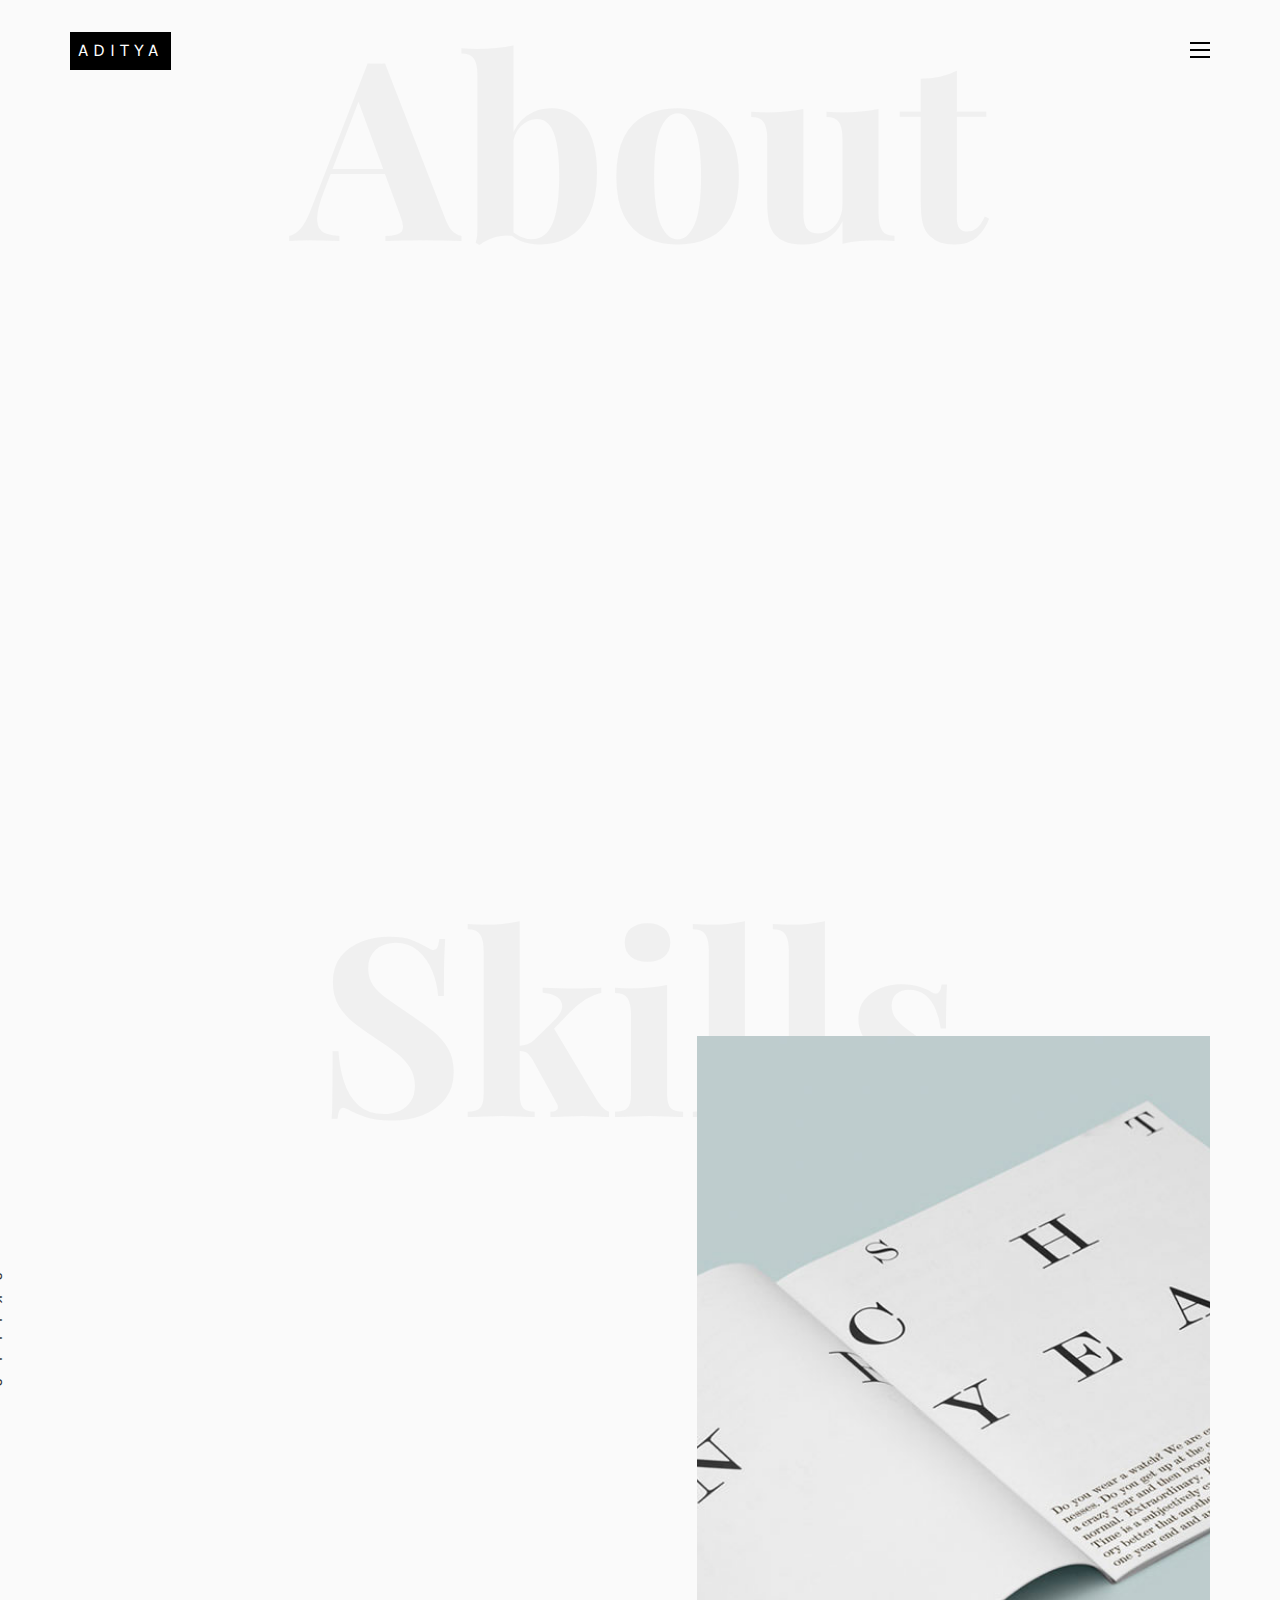
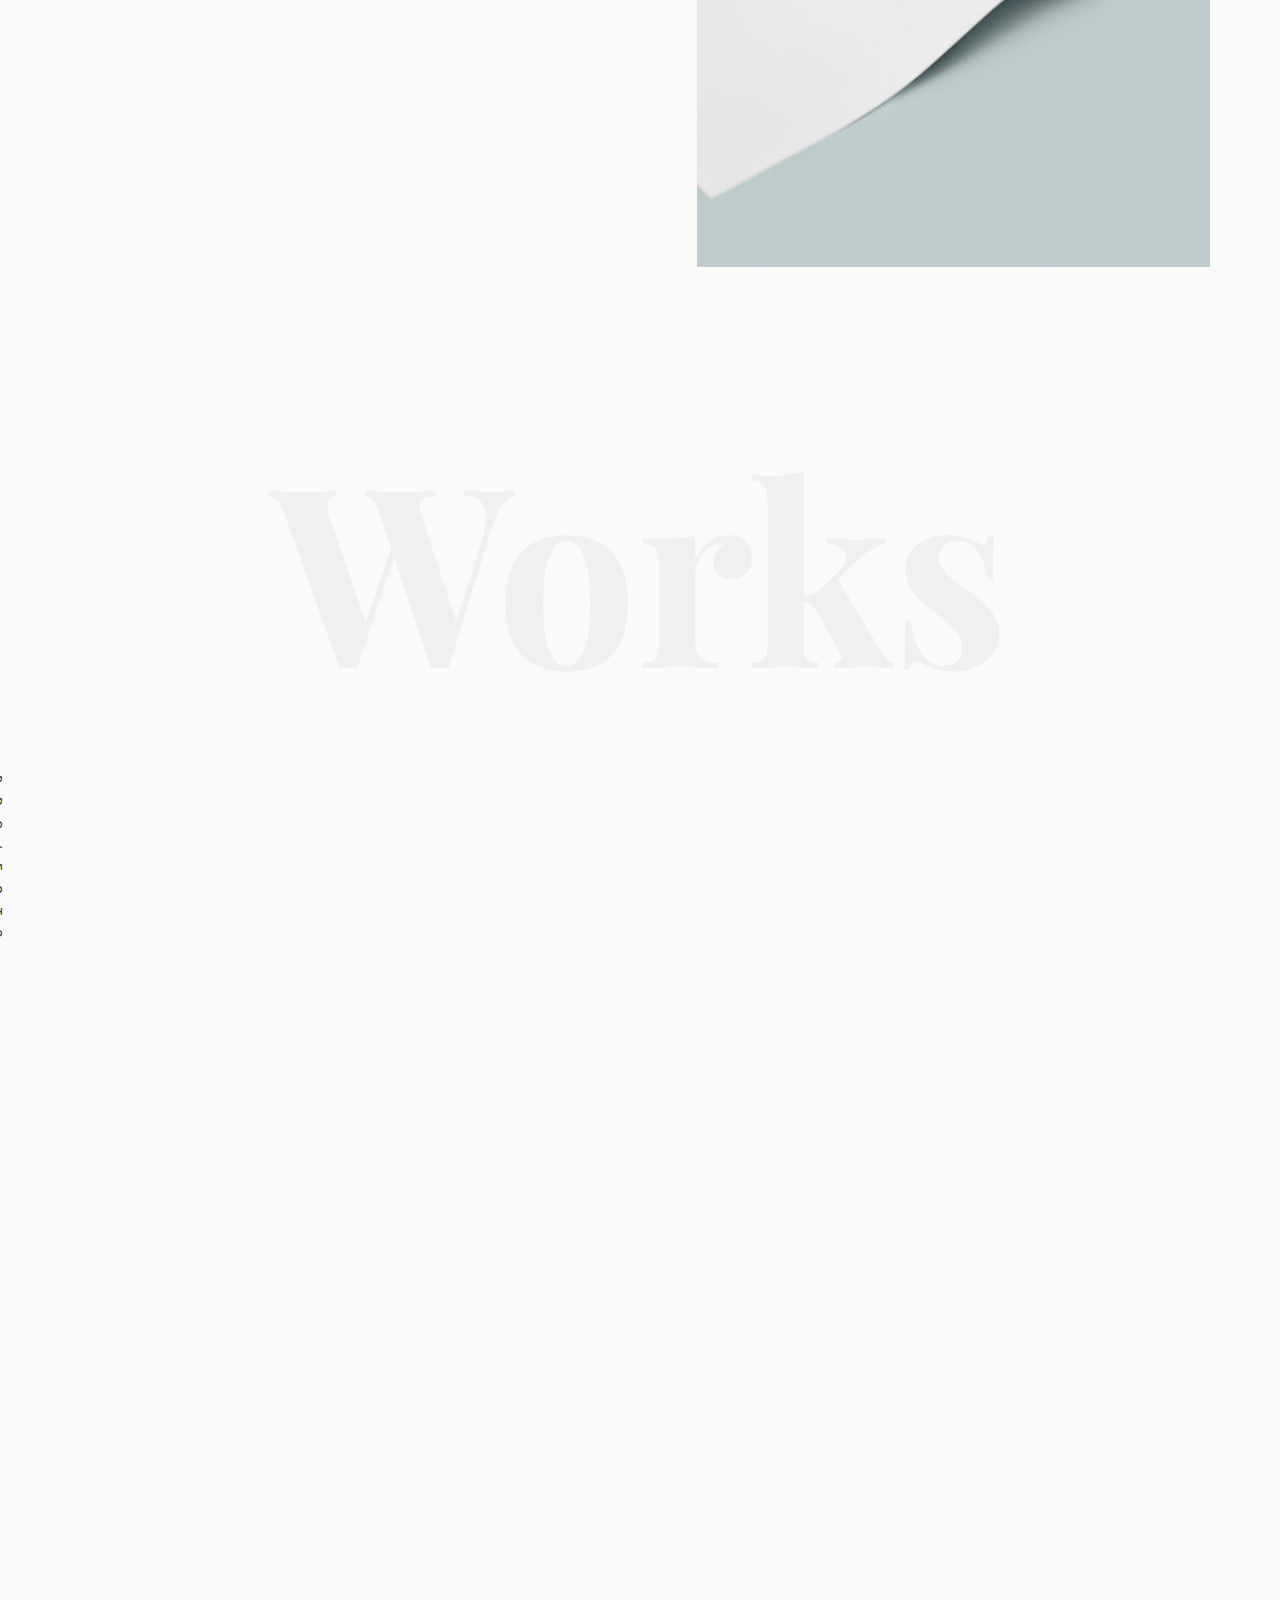
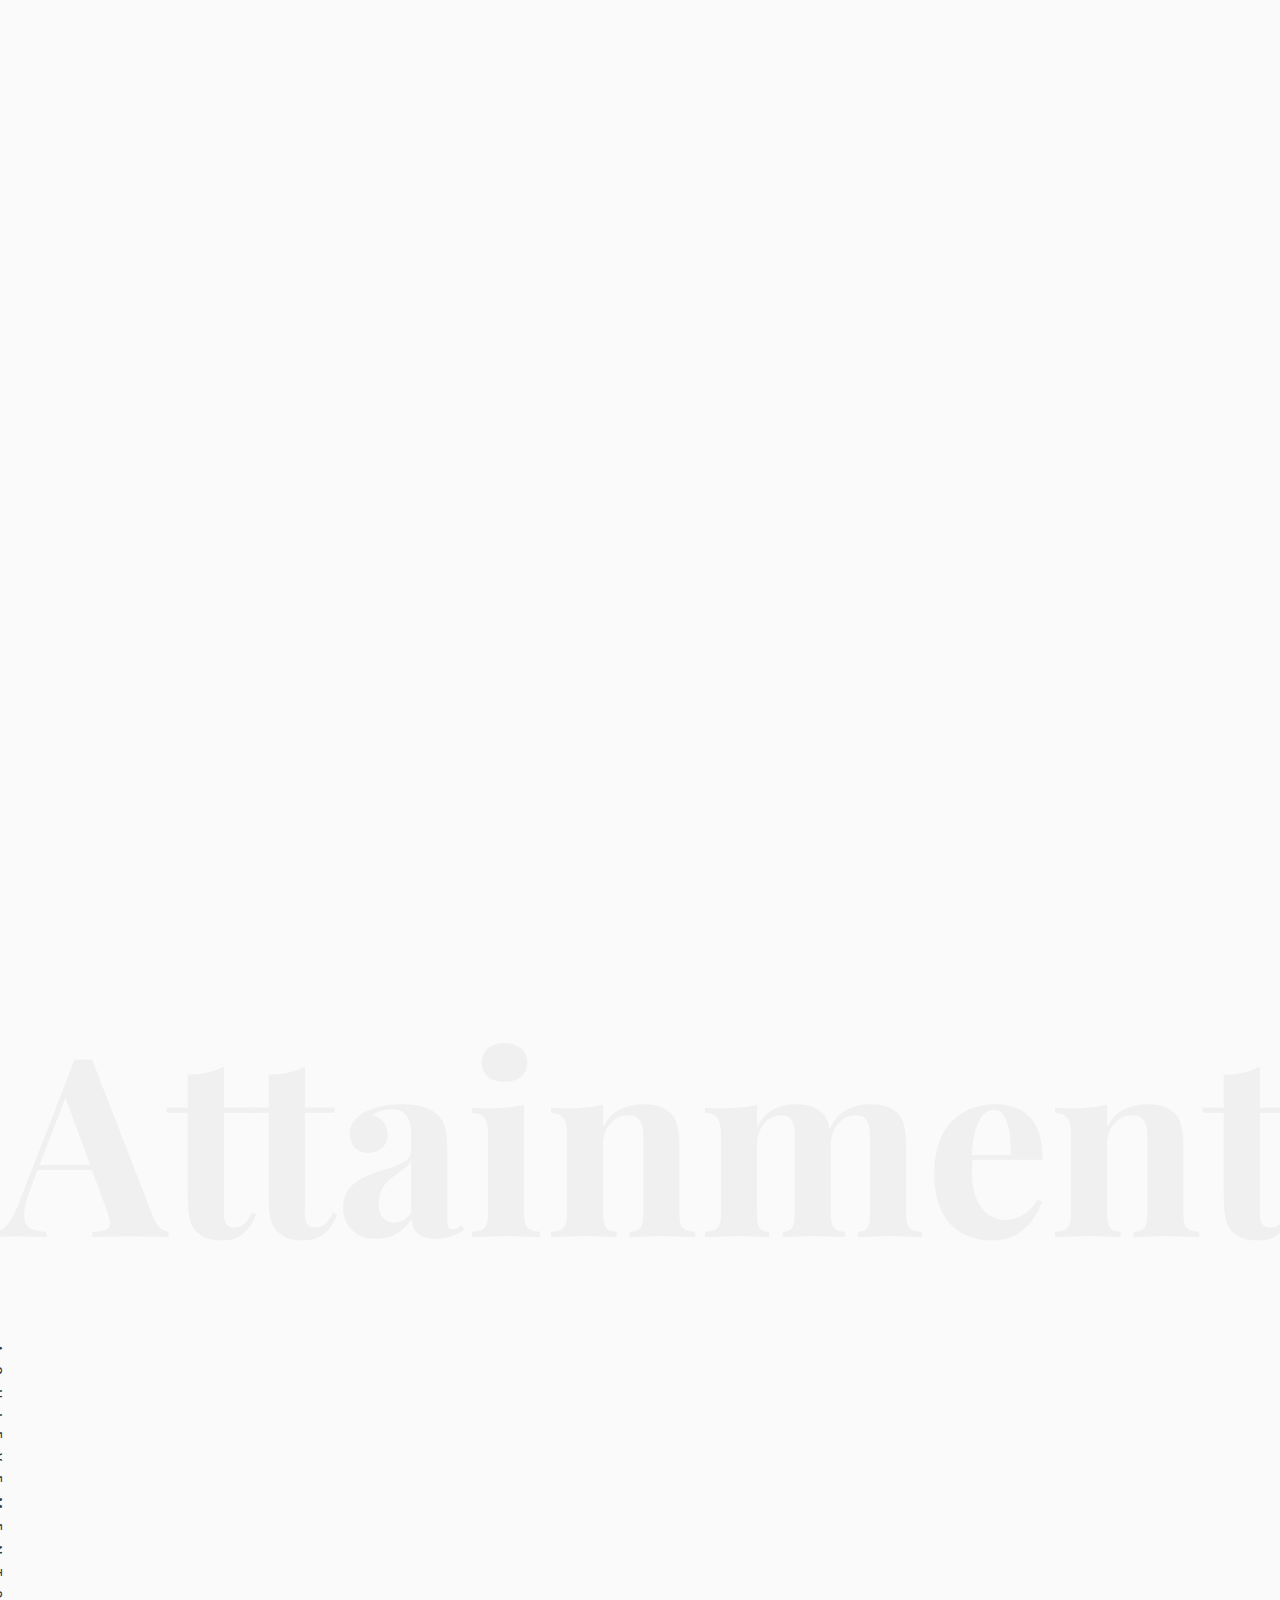
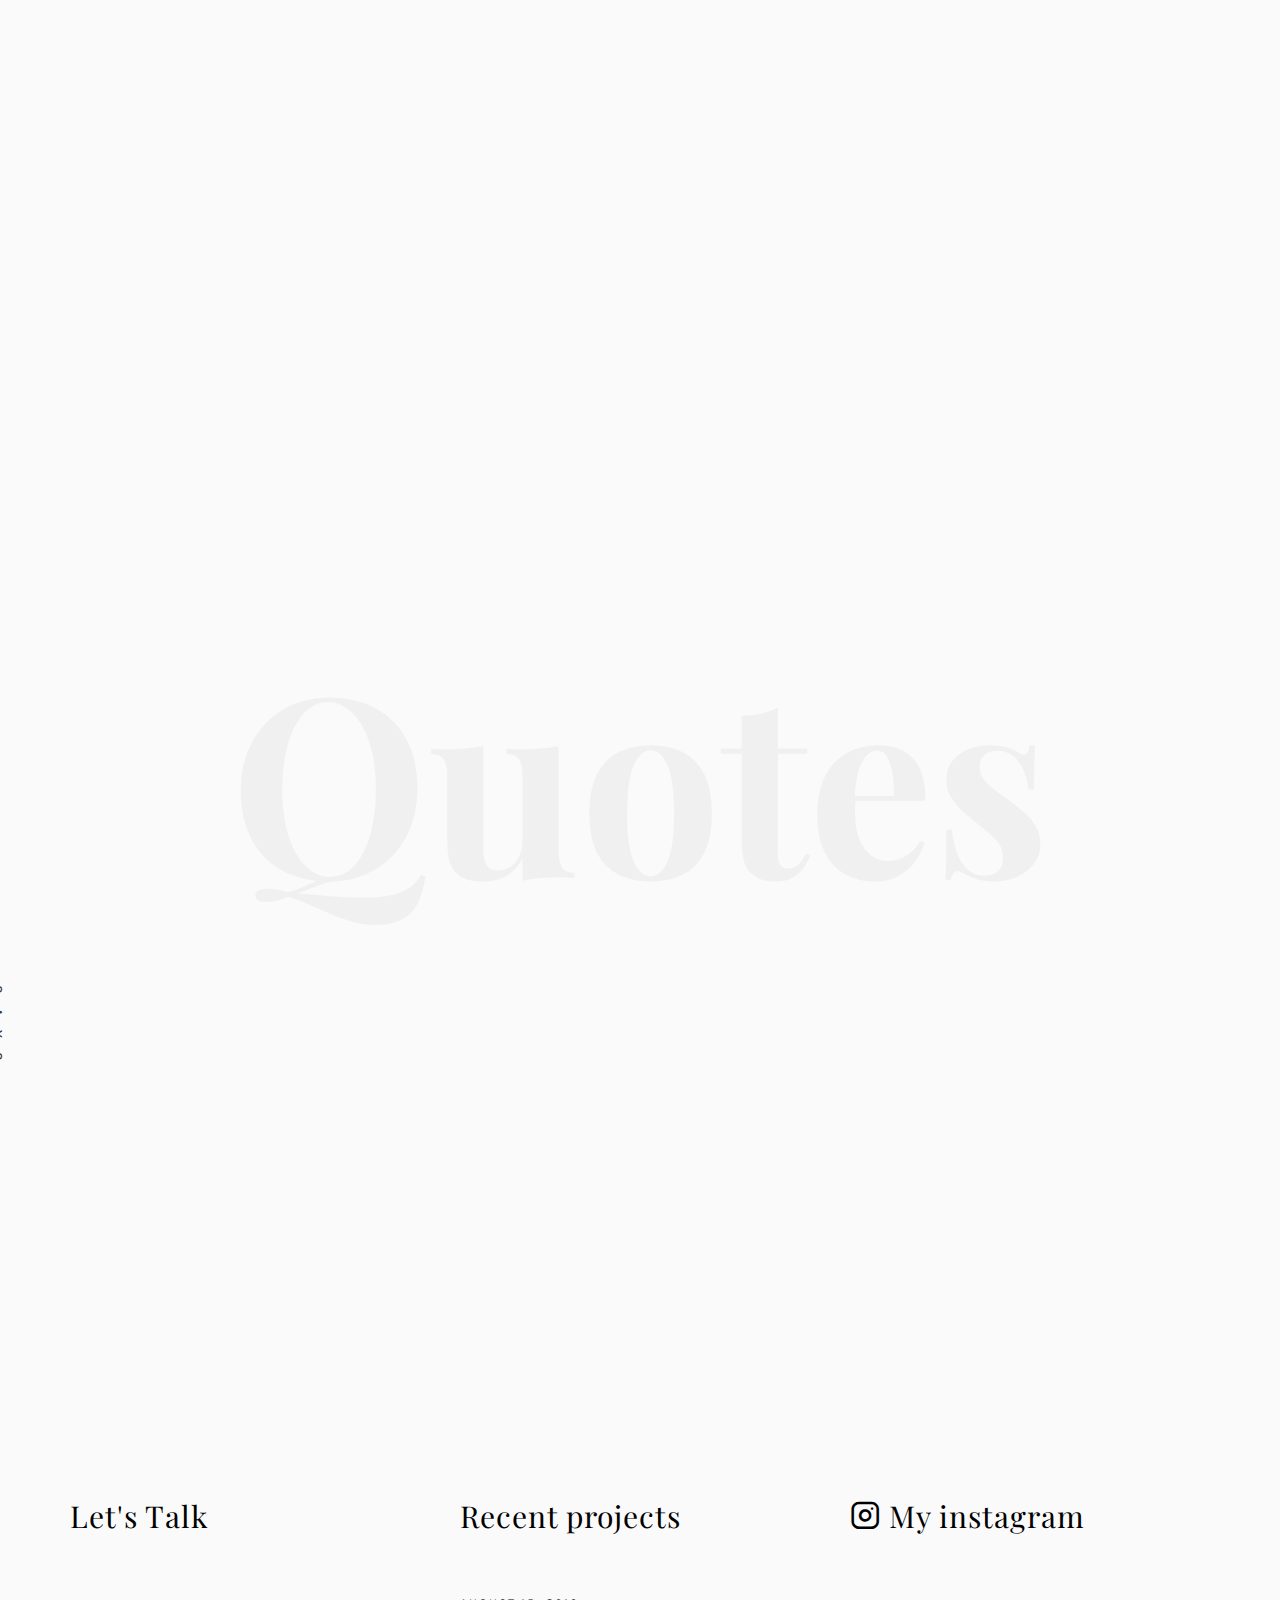
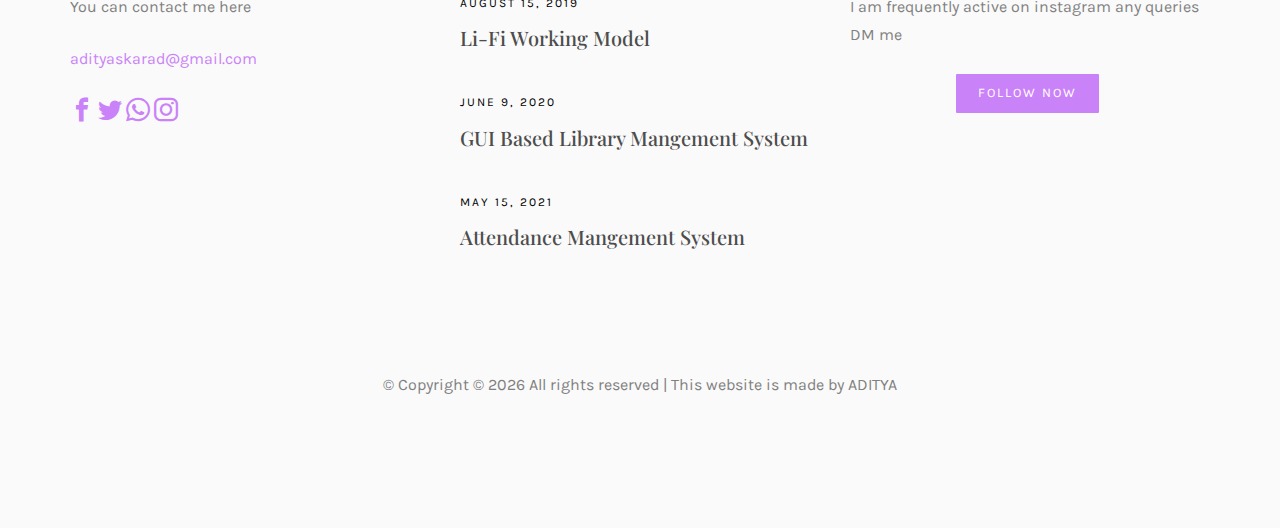
<file: personal website/index.html>
<!DOCTYPE HTML>
<html>

<head>
	<meta charset="utf-8">
	<meta http-equiv="X-UA-Compatible" content="IE=edge">
	<title>Aditya Personal Website</title>
	<meta name="viewport" content="width=device-width, initial-scale=1">
	<meta name="description" content="" />
	<meta name="keywords" content="" />
	<meta name="author" content="" />

	<!-- Facebook and Twitter integration -->
	<meta property="og:title" content="" />
	<meta property="og:image" content="" />
	<meta property="og:url" content="" />
	<meta property="og:site_name" content="" />
	<meta property="og:description" content="" />
	<meta name="twitter:title" content="" />
	<meta name="twitter:image" content="" />
	<meta name="twitter:url" content="" />
	<meta name="twitter:card" content="" />

	<!-- Place favicon.ico and apple-touch-icon.png in the root directory -->
	<link rel="shortcut icon" href="favicon.ico">

	<link href="https://fonts.googleapis.com/css?family=Karla:400,700" rel="stylesheet">
	<link href="https://fonts.googleapis.com/css?family=Playfair+Display:400,400i,700" rel="stylesheet">

	<!-- Animate.css -->
	<link rel="stylesheet" href="css/animate.css">
	<!-- Icomoon Icon Fonts-->
	<link rel="stylesheet" href="css/icomoon.css">
	<!-- Bootstrap  -->
	<link rel="stylesheet" href="css/bootstrap.css">
	<!-- Owl Carousel -->
	<link rel="stylesheet" href="css/owl.carousel.min.css">
	<link rel="stylesheet" href="css/owl.theme.default.min.css">
	<!-- Magnific Popup -->
	<link rel="stylesheet" href="css/magnific-popup.css">

	<link rel="stylesheet" href="css/style.css">


	<!-- Modernizr JS -->
	<script src="js/modernizr-2.6.2.min.js"></script>
	<!-- FOR IE9 below -->
	<!--[if lt IE 9]>
	<script src="js/respond.min.js"></script>
	<![endif]-->

</head>

<body>

	<nav id="colorlib-main-nav" role="navigation">
		<a href="#" class="js-colorlib-nav-toggle colorlib-nav-toggle active"><i></i></a>
		<div class="js-fullheight colorlib-table">
			<div class="colorlib-table-cell js-fullheight">
				<div class="row">
					<div class="col-md-12">
						<div class="form-group">
							<input type="text" class="form-control" id="search"
								placeholder="Enter any key to search...">
							<button type="submit" class="btn btn-primary"><i class="icon-search3"></i></button>
						</div>
					</div>
				</div>
				<div class="row">
					<div class="col-md-12">
						<ul>
							<li class="active"><a href="index.html">Home</a></li>
							<li><a href="Achievements.html">Achievements</a></li>
							<li><a href="work.html">Work</a></li>
							<li><a href="Gallery.html">Gallery</a></li>
							<li><a href="about.html">About</a></li>
							<li><a href="contact.html">Contact</a></li>
						</ul>
					</div>
				</div>
				<div class="row">
					<div class="col-md-12">
						<h2 class="head-title">Works</h2>
						<a href="images/work-1.jpg" class="gallery image-popup-link text-center"
							style="background-image: url(images/work-1.jpg);">
							<span><i class="icon-search3"></i></span>
						</a>
						<a href="images/work-2.jpg" class="gallery image-popup-link text-center"
							style="background-image: url(images/work-2.jpg);">
							<span><i class="icon-search3"></i></span>
						</a>
						<a href="images/work-3.jpg" class="gallery image-popup-link text-center"
							style="background-image: url(images/work-3.jpg);">
							<span><i class="icon-search3"></i></span>
						</a>
						
					</div>
				</div>
			</div>
		</div>
	</nav>

	<div id="colorlib-page">
		<header>
			<div class="container">
				<div class="row">
					<div class="col-md-12">
						<div class="colorlib-navbar-brand">
							<a class="colorlib-logo" href="index.html"><span>ADITYA</span></a>
						</div>

						<a href="#" class="js-colorlib-nav-toggle colorlib-nav-toggle"><i></i></a>
					</div>
				</div>
			</div>
		</header>
		


		<div id="colorlib-about">
			<div class="container">
				<div class="row text-center">
					<h2 class="bold">About</h2>
				</div>
				<div class="row">
					<div class="col-md-5 animate-box">
							<img class="img-responsive about-img" src="images/about.jpg"
								alt="html5 bootstrap template by colorlib.com">
					</div>
					<div class="col-md-6 col-md-push-1 animate-box">
						<div class="about-desc">
							<div class="owl-carousel3">
								<div class="item">
									<h2><span>Aditya</span><span>Sadavare</span></h2>
								</div>
								<div class="item">
									<h2><span>I'm</span><span>A Student</span></h2>
								</div>
							</div>
							<div class="desc">
								<div class="rotate">
									<h2 class="heading">About</h2>
								</div>
								<p>Passionate about software devlopment, web designing and database managment. I am currently studying at Government Polytechnic,Karad pursuing Diploma in Computer Engineering
									I studied programming languages C, C++, Java, HTML, CSS and VB.NET, Bootstrap frameworks. I want to make my career as full-stack web developer or software developer.</p>
								<p class="colorlib-social-icons">
									<a href="https://www.facebook.com/aditya.sadavare.5" target="_blank"><i
											class="icon-facebook"></i></a>
									<a href="https://twitter.com/Aditya_Sadavare" target="_blank"><i
											class="icon-twitter"></i></a>
									<a href="https://api.whatsapp.com/send?phone=9322409912&amp;text=Hello, I am website visitor"
										target="_blank"><i class="icon-whatsapp"></i></a>
									<a href="https://instagram.com/i_am_aditya._?igshid=YmMyMTA2M2Y=" target="_blank"><i
											class="icon-instagram"></i></a>
								</p>
								<p><a href="contact.html" class="btn btn-primary btn-outline" target="_blank">Contact
										Me!</a></p>
							</div>
						</div>
					</div>
				</div>
			</div>
		</div>

		<div id="colorlib-services">
			<div class="container">
				<div class="row text-center">
					<h2 class="bold">Skills</h2>
				</div>
				<div class="row">
					<div class="col-md-12">
						<div class="services-flex">
							<div class="one-third">
								<div class="row">
									<div class="col-md-12 col-md-offset-0 animate-box intro-heading">
										<span>My Skills</span>
										<h2>Here Are Some of My Skills</h2>
									</div>
								</div>
								<div class="row">
									<div class="col-md-12">
										<div class="rotate">
											<h2 class="heading">Skills</h2>
										</div>
									</div>
									<div class="col-md-6">
										<div class="services animate-box">
											<h3>1 - Video Editing</h3>
											<ul>
												<li>Typo Video</li>
												<li>Logo &amp; Logo Animation</li>
												<li>Formal Editing</li>
											</ul>
										</div>
										<div class="services animate-box">
											<h3>3 - Front End Development</h3>
											<ul>
												<li>HTML / CSS</li>
												<li>Boostrap</li>
											</ul>
										</div>
									</div>
									<div class="col-md-6">
										<div class="services animate-box">
											<h3>2 - Designing</h3>
											<ul>
												<li>Logo</li>
												<li>Banners</li>
												<li>Drawing</li>
												<li>Sketching</li>
											</ul>
										</div>
										<div class="services animate-box">
											<h3>4 - Basic know languages</h3>
											<ul>
												<li>C</li>
												<li>C++</li>
												<li>Java</li>
												<li>VB.Net</li>
												<li>SQL</li>
											</ul>
										</div>
									</div>
								</div>
							</div>
							<div class="one-forth services-img" style="background-image: url(images/about-img.jpg);">
							</div>
						</div>
					</div>
				</div>
			</div>
		</div>

		
			
			<div id="colorlib-work">
				<div class="container">
					<div class="row text-center">
						<h2 class="bold">Works</h2>
					</div>
					<div class="row">
						<div class="col-md-12 col-md-offset-0 text-center animate-box intro-heading">
							<span>Projects</span>
							<h2>Done Projects</h2>
						</div>
					</div>
					<div class="row">
						<div class="col-md-12">
							<div class="rotate">
								<h2 class="heading">Projects</h2>
							</div>
						</div>
					</div>
					<div class="row">
						<div class="col-md-12">
							<div class="work-entry animate-box">
								<a href="work-single1.html" class="work-img" style="background-image: url(images/work-1.jpg);">
									<div class="display-t">
										<div class="work-name">
											<h2>Li-Fi Working Model</h2>
										</div>
									</div>
								</a>
								<div class="col-md-4 col-md-offset-4">
									<div class="desc">
										<p>LiFi (light fidelity) is a bidirectional wireless system that transmits data via LED or infrared light. It was first unveiled in 2011 and, unlike wifi, which uses radio frequency, LiFi technology only needs a light source with a chip to transmit an internet signal through light waves.</p>
										<p class="read"><a href="work-single1.html">View details</a></p>
									</div>
								</div>
							</div>
						</div>
						<div class="col-md-12">
							<div class="work-entry animate-box">
								<a href="work-single2.html" class="work-img" style="background-image: url(images/work-2.jpg);">
									<div class="display-t">
										<div class="work-name">
											<h2>GUI Based Library Mangement System</h2>
										</div>
									</div>
								</a>
								<div class="col-md-4 col-md-offset-4">
									<div class="desc">
										<p>A college library management is a project that manages and stores books information electronically according to students needs. The system helps both students and library manager to keep a constant track of all the books available in the library. It allows both the admin and the student to search for the desired book.</p>
										<p class="read"><a href="work-single2.html">View Details</a></p>
									</div>
								</div>
							</div>
						</div>
						<div class="col-md-12">
							<div class="work-entry animate-box">
								<a href="work-single3.html" class="work-img" style="background-image: url(images/work-3.jpg);">
									<div class="display-t">
										<div class="work-name">
											<h2>Attendance Mangement System</h2>
										</div>
									</div>
								</a>
								<div class="col-md-4 col-md-offset-4">
									<div class="desc">
										<p>The project definition name describe many ways, Student attendance management system, Attendance portal, Online attendance System, School attendance system, College attendance system etc.</p>
										<p class="read"><a href="work-single3.html">View details</a></p>
									</div>
								</div>
							</div>
						</div>
					</div>
				</div>
			</div>


		<div id="colorlib-blog">
			<div class="container">
				<div class="row text-center">
					<h2 class="bold">Attainment</h2>
				</div>
				<div class="row">
					<div class="col-md-12 col-md-offset-0 text-center animate-box intro-heading">
						<span>Achievements</span>
						<h2>Achievements</h2>
					</div>
				</div>
				<div class="row">
					<div class="col-md-12">
						<div class="rotate">
							<h2 class="heading">Achievements</h2>
						</div>
					</div>
				</div>
				<div class="row animate-box">
					<div class="owl-carousel1">
						<div class="item">
							<div class="col-md-12">
								<div class="article">
									<a href="Achievements.html" class="blog-img">
										<img class="img-responsive" src="images/img-1.jpg" alt="html5 bootstrap by colorlib.com">
										<div class="overlay"></div>
										<div class="link">
											<span class="read">Read more</h2>
										</div>
									</a>
									<div class="desc">
										<span class="meta">29, Jan 2022</span>
										<h2><a href="Achievements.html">COMP'IT Competition</a></h2>
										<p>When she reached the first hills of the Italic Mountains, she had a last view back on the skyline of her hometown Bookmarksgrove</p>
									</div>
								</div>
							</div>
						</div>
						<div class="item">
							<div class="col-md-12">
								<div class="article">
									<a href="Achievements.html" class="blog-img">
										<img class="img-responsive" src="images/img-2.jpg" alt="html5 bootstrap by colorlib.com">
										<div class="overlay"></div>
										<div class="link">
											<span class="read">Read more</h2>
										</div>
									</a>
									<div class="desc">
										<span class="meta">21, May 2022</span>
										<h2><a href="Achievements.html">Technobharati 2k22</a></h2>
										<p>When she reached the first hills of the Italic Mountains, she had a last view back on the skyline of her hometown Bookmarksgrove</p>
									</div>
								</div>
							</div>
						</div>
						<div class="item">
							<div class="col-md-12">
								<div class="article">
									<a href="Achievements.html" class="blog-img">
										<img class="img-responsive" src="images/img-3.jpg" alt="html5 bootstrap by colorlib.com">
										<div class="overlay"></div>
										<div class="link">
											<span class="read">Read more</h2>
										</div>
									</a>
									<div class="desc">
										<span class="meta">13, May 2022</span>
										<h2><a href="Achievements.html">C-War Competition</a></h2></a></h2>
										<p>When she reached the first hills of the Italic Mountains, she had a last view back on the skyline of her hometown Bookmarksgrove</p>
									</div>
								</div>
							</div>
						</div>
						<div class="item">
							<div class="col-md-12">
								<div class="article">
									<a href="Achievements.html" class="blog-img">
										<img class="img-responsive" src="images/img-4.jpg" alt="html5 bootstrap by colorlib.com">
										<div class="overlay"></div>
										<div class="link">
											<span class="read">Read more</h2>
										</div>
									</a>
									<div class="desc">
										<span class="meta">13, May 2022</span>
										<h2><a href="Achievements.html">C-War Competition</a></h2></a></h2>
										<p>When she reached the first hills of the Italic Mountains, she had a last view back on the skyline of her hometown Bookmarksgrove</p>
									</div>
								</div>
							</div>
						</div>
						<div class="item">
							<div class="col-md-12">
								<div class="article">
									<a href="Achievements.html" class="blog-img">
										<img class="img-responsive" src="images/img-9.jpg" alt="html5 bootstrap by colorlib.com">
										<div class="overlay"></div>
										<div class="link">
											<span class="read">Read more</h2>
										</div>
									</a>
									<div class="desc">
										<span class="meta">13, May 2022</span>
										<h2><a href="Achievements.html">C-War Competition</a></h2></a></h2>
										<p>When she reached the first hills of the Italic Mountains, she had a last view back on the skyline of her hometown Bookmarksgrove</p>
									</div>
								</div>
							</div>
						</div>
					</div>
				</div>
			</div>
		</div>

		<div id="colorlib-testimony">
			<div class="container">
				<div class="row text-center">
					<h2 class="bold">Quotes</h2>
				</div>
				<div class="row">
					<div class="col-md-12 col-md-offset-0 text-center animate-box intro-heading">
						<span>Motivation</span>
						<h2>Some Quotes</h2>
					</div>
				</div>
				<div class="row">
					<div class="col-md-12">
						<div class="rotate">
							<h2 class="heading">Says</h2>
						</div>
					</div>
				</div>
				<div class="row animate-box">
					<div class="owl-carousel">
						<div class="item">
							<div class="col-md-12 text-center">
								<div class="testimony">
									<blockquote>
										<p>"Failure Is The Condiment That Gives Sucess It'S Flavour."</p>
										<span> &mdash;Truman Capote</span>
									</blockquote>
								</div>
							</div>
						</div>
						<div class="item">
							<div class="col-md-12 text-center">
								<div class="testimony">
									<blockquote>
										<p>"You don’t start out writing good stuff. You start out writing crap and thinking it’s good stuff, and then gradually you get better at it."</p>
										<span>&mdash; Octavia E. Butler</span>
									</blockquote>
								</div>
							</div>
						</div>
						<div class="item">
							<div class="col-md-12 text-center">
								<div class="testimony">
									<blockquote>
										<p>“Done it better than perfect.”</p>
										<span>" &mdash; Sheryl Sandberg</span>
									</blockquote>
								</div>
							</div>
						</div>
					</div>
				</div>
			</div>	
		</div>

		<footer>
			<div id="footer">
				<div class="container">
					<div class="row">
						<div class="col-md-4 col-pb-sm">
							<div class="row">
								<div class="col-md-10">
									<h2>Let's Talk</h2>
									<p>You can contact me here</p>
									<p><a href="mailto:adityaskarad@gmail.com">adityaskarad@gmail.com</a></p>
									<p class="colorlib-social-icons">
										<a href="https://www.facebook.com/aditya.sadavare.5" target="_blank"><i class="icon-facebook"></i></a>
										<a href="https://twitter.com/Aditya_Sadavare" target="_blank"><i class="icon-twitter"></i></a>
										<a href="https://api.whatsapp.com/send?phone=9322409912&amp;text=Hello, I am website visitor"  target="_blank"><i class="icon-whatsapp"></i></a>
										<a href="https://instagram.com/i_am_aditya._?igshid=YmMyMTA2M2Y=" target="_blank"><i class="icon-instagram"></i></a>
									</p>
								</div>
							</div>
						</div>
						
						<div class="col-md-4 col-pb-sm">
							<h2>Recent projects</h2>
							<div class="f-entry">
								
								<div class="desc">
									<span>August 15, 2019</span>
									<h3><a href="work-single1.html">Li-Fi Working Model</a></h3>
								</div>
							</div>
							<div class="f-entry">
								
								<div class="desc">
									<span>June 9, 2020</span>
									<h3><a href="work-single2.html">GUI Based Library Mangement System</a></h3>
								</div>
							</div>
							<div class="f-entry">
								
								<div class="desc">
									<span>May 15, 2021</span>
									<h3><a href="work-single3.html">Attendance Mangement System</a></h3>
								</div>
							</div>
						</div>
						
						<div class="col-md-4 col-pb-sm">
							
							<h2><i class="icon-instagram2"></i> My instagram</h2>
							<p>I am frequently active on instagram any queries DM me</p>
							<center>
								<a href="https://instagram.com/i_am_aditya._?igshid=YmMyMTA2M2Y=" target="_blank" class="btn btn-primary">Follow Now</a>
							</center>
						</div>
					</div>
					<div class="row">
						<div class="col-md-12 text-center">
							<p>
								&copy;
								<!-- Link back to Colorlib can't be removed. Template is licensed under CC BY 3.0. -->
								Copyright &copy;
								<script>document.write(new Date().getFullYear());</script> All rights reserved | This
								website is made by ADITYA</a>
								<!-- Link back to Colorlib can't be removed. Template is licensed under CC BY 3.0. -->
							</p>
						</div>
					</div>
				</div>
			</div>
		</footer>
	</div>

	<!-- jQuery -->
	<script src="js/jquery.min.js"></script>
	<!-- jQuery Easing -->
	<script src="js/jquery.easing.1.3.js"></script>
	<!-- Bootstrap -->
	<script src="js/bootstrap.min.js"></script>
	<!-- Waypoints -->
	<script src="js/jquery.waypoints.min.js"></script>
	<!-- Owl Carousel -->
	<script src="js/owl.carousel.min.js"></script>
	<!-- Magnific Popup -->
	<script src="js/jquery.magnific-popup.min.js"></script>
	<script src="js/magnific-popup-options.js"></script>
	<!-- Main JS (Do not remove) -->
	<script src="js/main.js"></script>


</body>

</html>
</file>
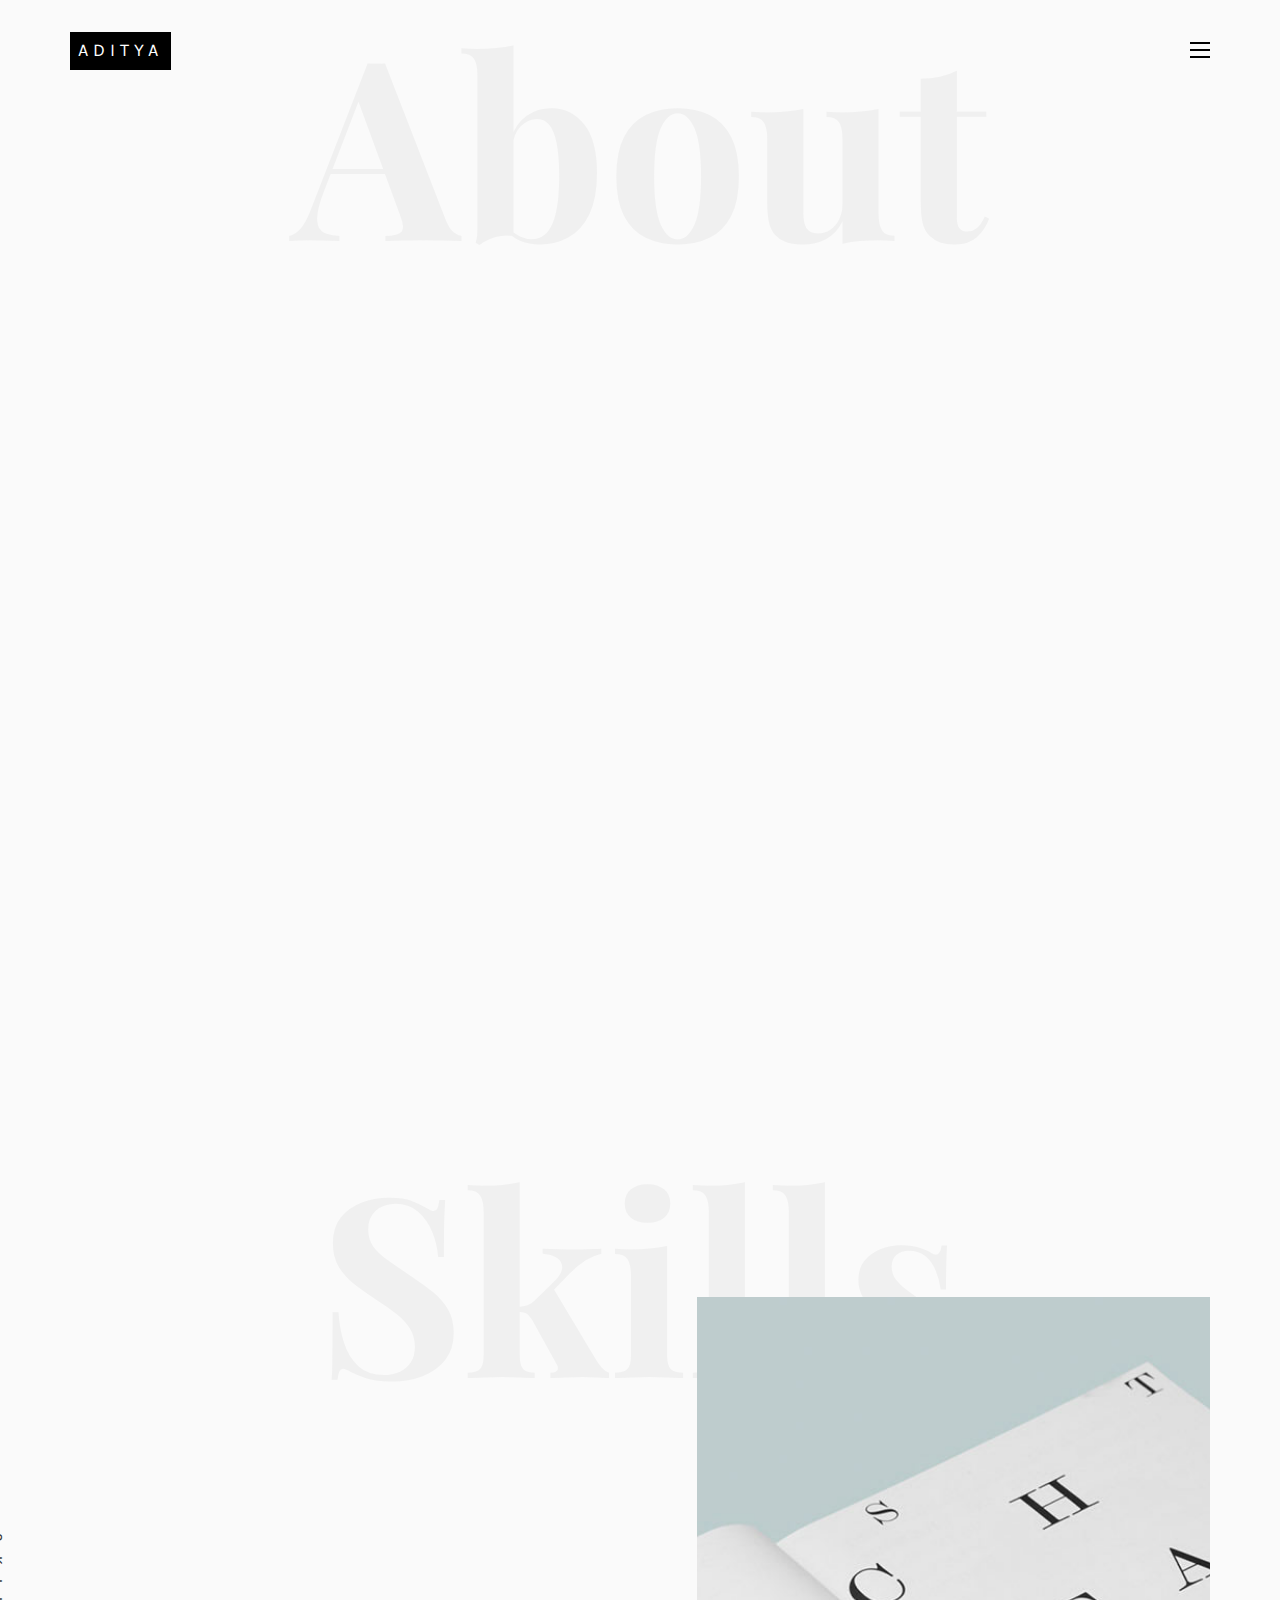
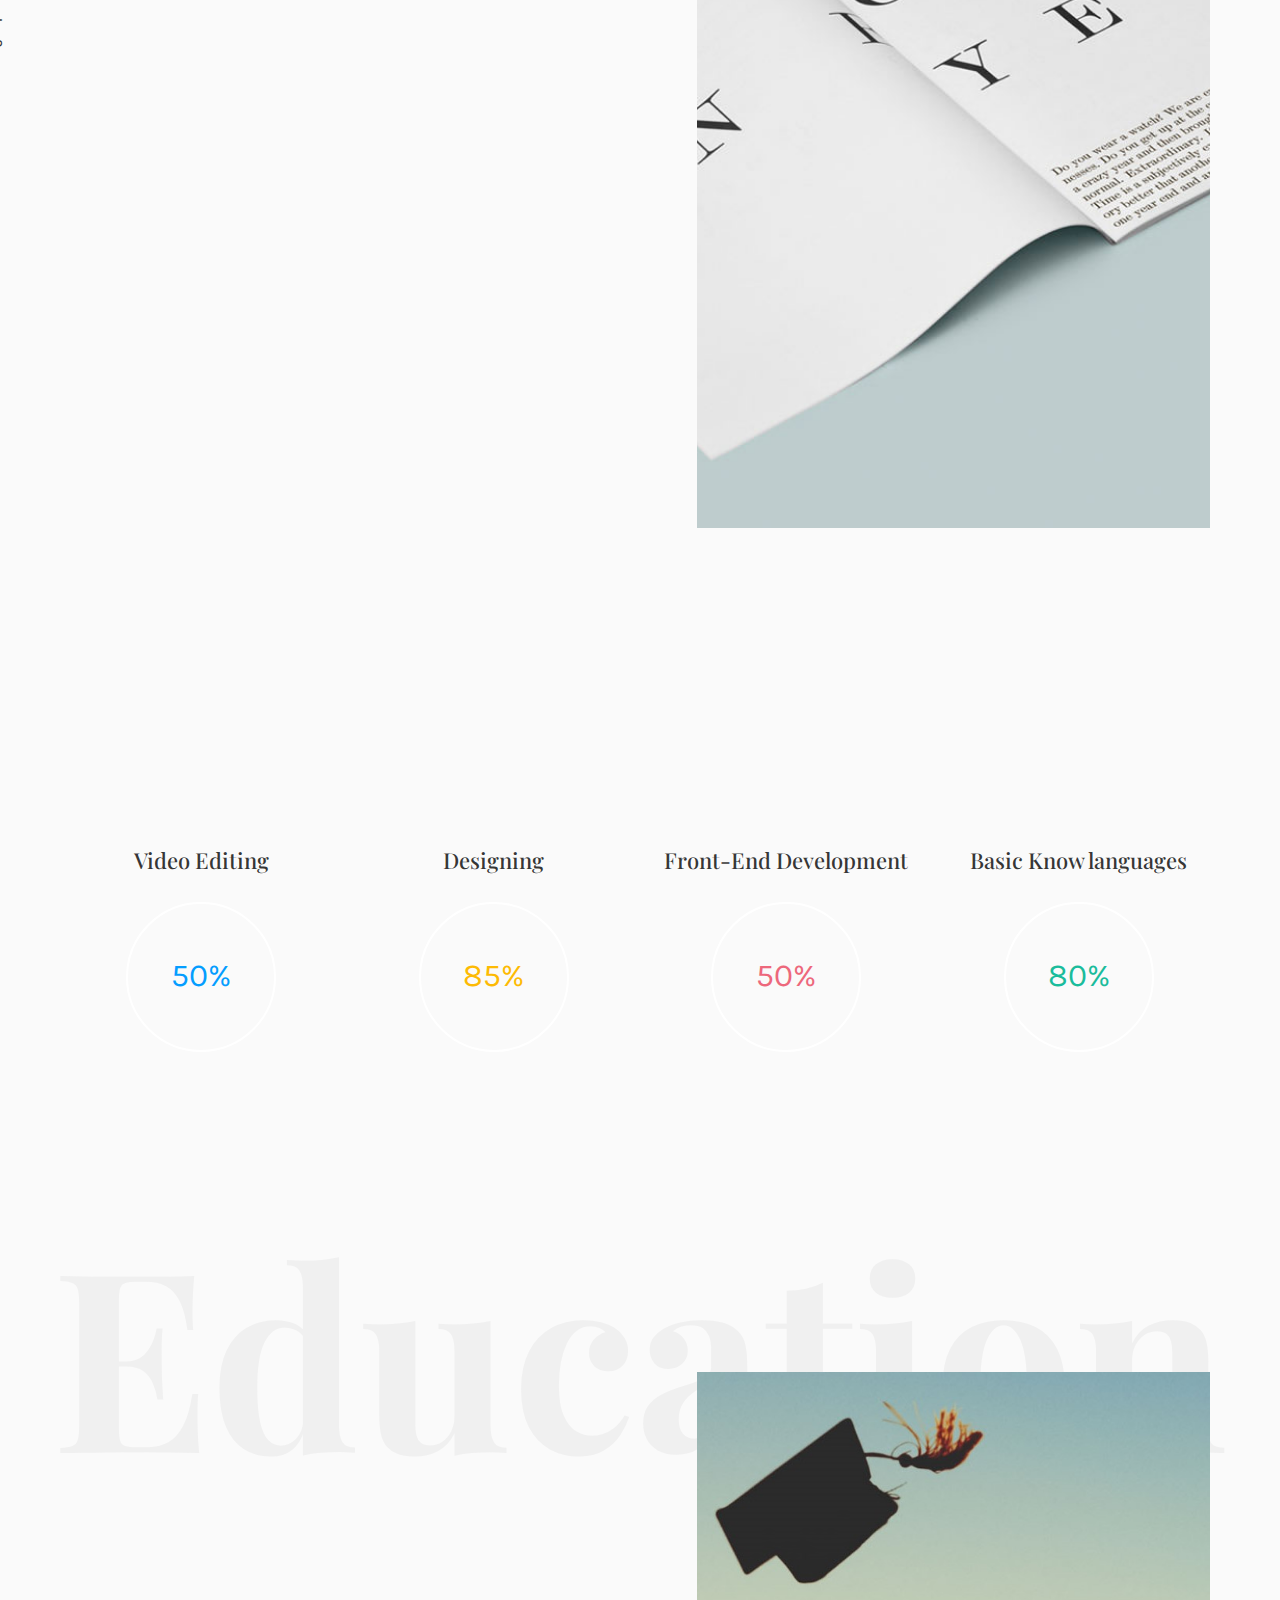
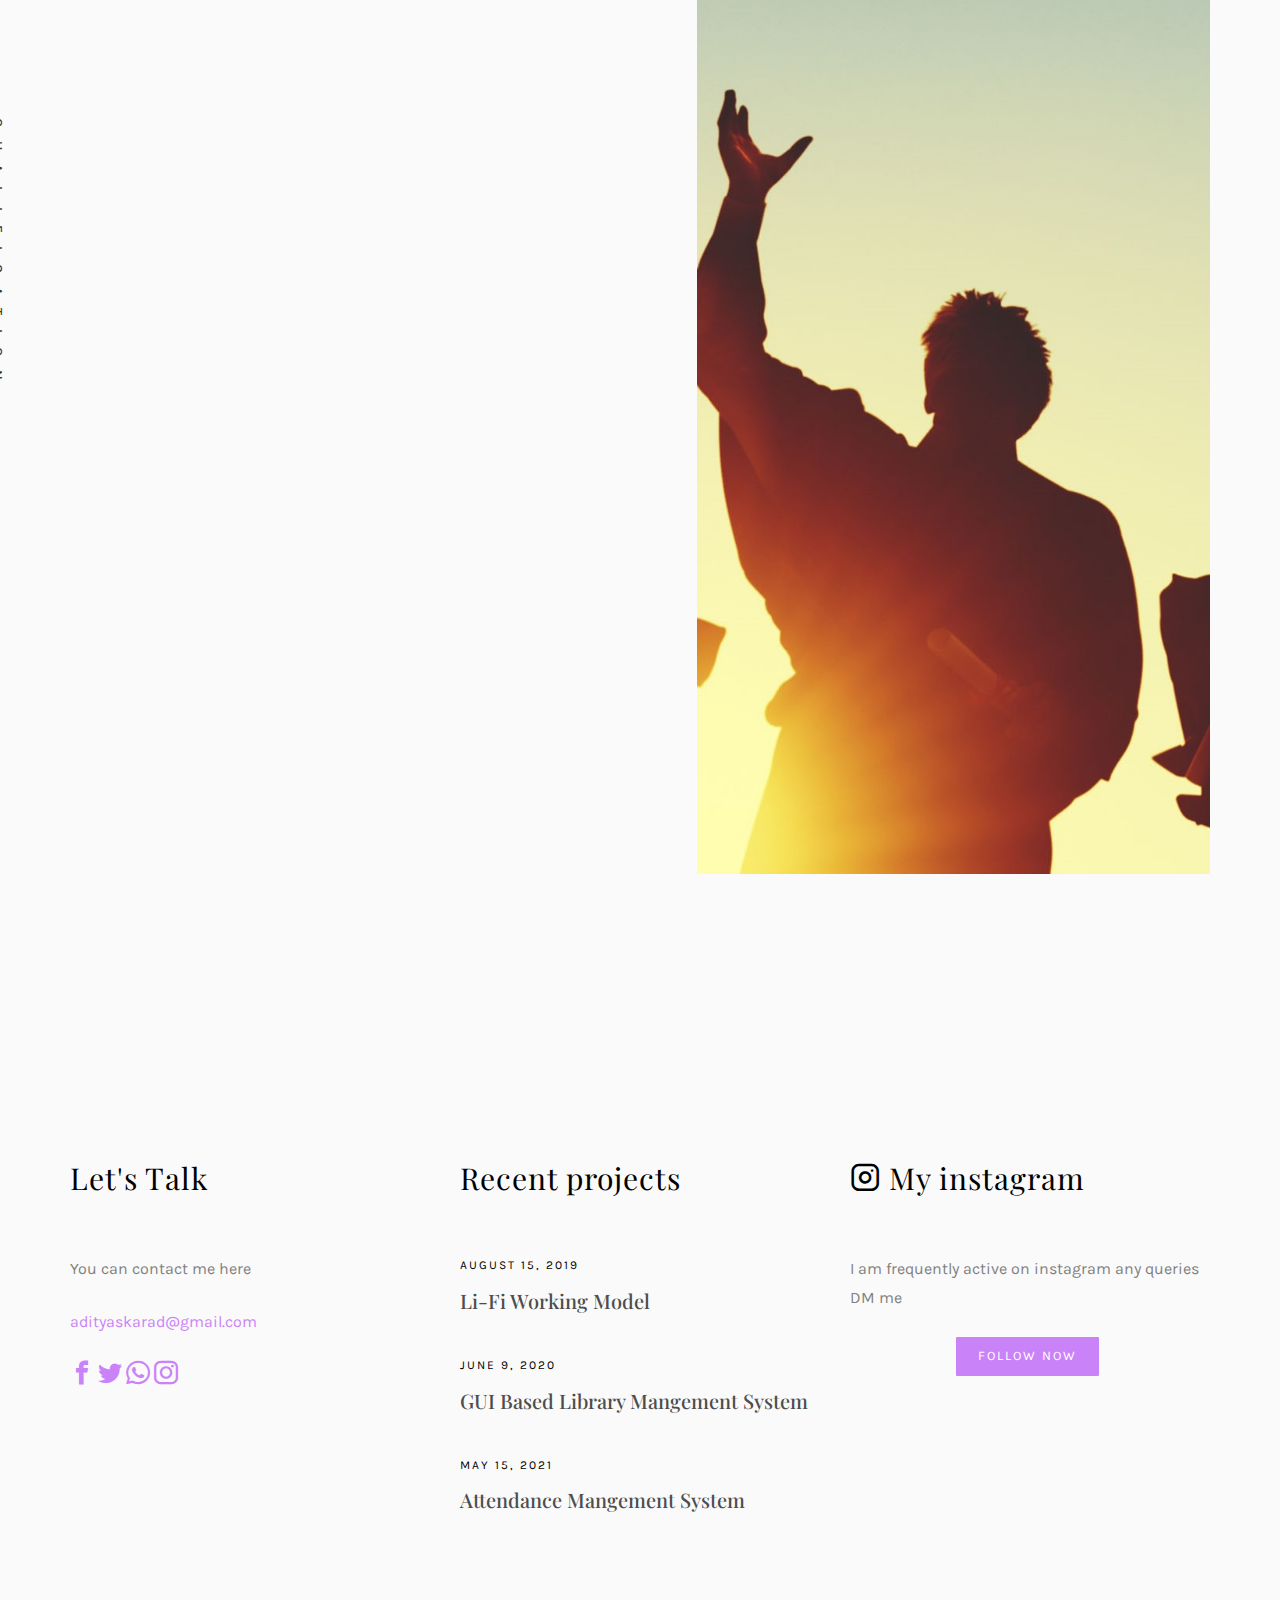
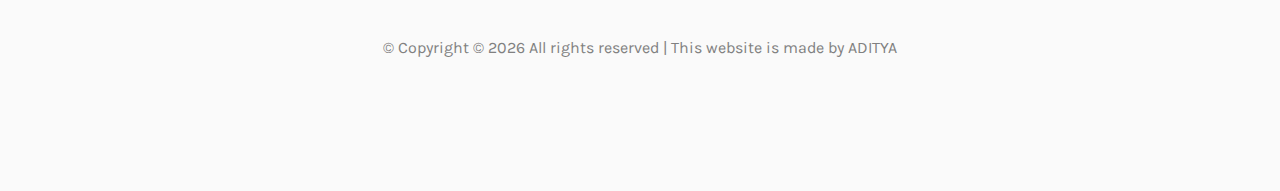
<file: personal website/about.html>
<!DOCTYPE HTML>
<html>

<head>
	<meta charset="utf-8">
	<meta http-equiv="X-UA-Compatible" content="IE=edge">
	<title>Aditya Personal Website</title>
	<meta name="viewport" content="width=device-width, initial-scale=1">
	<meta name="description" content="" />
	<meta name="keywords" content="" />
	<meta name="author" content="" />

	<!-- Facebook and Twitter integration -->
	<meta property="og:title" content="" />
	<meta property="og:image" content="" />
	<meta property="og:url" content="" />
	<meta property="og:site_name" content="" />
	<meta property="og:description" content="" />
	<meta name="twitter:title" content="" />
	<meta name="twitter:image" content="" />
	<meta name="twitter:url" content="" />
	<meta name="twitter:card" content="" />

	<!-- Place favicon.ico and apple-touch-icon.png in the root directory -->
	<link rel="shortcut icon" href="favicon.ico">

	<link href="https://fonts.googleapis.com/css?family=Karla:400,700" rel="stylesheet">
	<link href="https://fonts.googleapis.com/css?family=Playfair+Display:400,400i,700" rel="stylesheet">

	<!-- Animate.css -->
	<link rel="stylesheet" href="css/animate.css">
	<!-- Icomoon Icon Fonts-->
	<link rel="stylesheet" href="css/icomoon.css">
	<!-- Bootstrap  -->
	<link rel="stylesheet" href="css/bootstrap.css">
	<!-- Owl Carousel -->
	<link rel="stylesheet" href="css/owl.carousel.min.css">
	<link rel="stylesheet" href="css/owl.theme.default.min.css">
	<!-- Magnific Popup -->
	<link rel="stylesheet" href="css/magnific-popup.css">

	<link rel="stylesheet" href="css/style.css">


	<!-- Modernizr JS -->
	<script src="js/modernizr-2.6.2.min.js"></script>
	<!-- FOR IE9 below -->
	<!--[if lt IE 9]>
	<script src="js/respond.min.js"></script>
	<![endif]-->

</head>

<body>

	<nav id="colorlib-main-nav" role="navigation">
		<a href="#" class="js-colorlib-nav-toggle colorlib-nav-toggle active"><i></i></a>
		<div class="js-fullheight colorlib-table">
			<div class="colorlib-table-cell js-fullheight">
				<div class="row">
					<div class="col-md-12">
						<div class="form-group">
							<input type="text" class="form-control" id="search"
								placeholder="Enter any key to search...">
							<button type="submit" class="btn btn-primary"><i class="icon-search3"></i></button>
						</div>
					</div>
				</div>
				<div class="row">
					<div class="col-md-12">
						<ul>
							<li><a href="index.html">Home</a></li>
							<li><a href="Achievements.html">Achievements</a></li>
							<li><a href="work.html">Work</a></li>
							<li><a href="Gallery.html">Gallery</a></li>
							<li class="active"><a href="about.html">About</a></li>
							<li><a href="contact.html">Contact</a></li>
						</ul>
					</div>
				</div>
				<div class="row">
					<div class="col-md-12">
						<h2 class="head-title">Works</h2>
						<a href="images/work-1.jpg" class="gallery image-popup-link text-center"
							style="background-image: url(images/work-1.jpg);">
							<span><i class="icon-search3"></i></span>
						</a>
						<a href="images/work-2.jpg" class="gallery image-popup-link text-center"
							style="background-image: url(images/work-2.jpg);">
							<span><i class="icon-search3"></i></span>
						</a>
						<a href="images/work-3.jpg" class="gallery image-popup-link text-center"
							style="background-image: url(images/work-3.jpg);">
							<span><i class="icon-search3"></i></span>
						</a>
						<a href="images/work-4.jpg" class="gallery image-popup-link text-center"
							style="background-image: url(images/work-4.jpg);">
							<span><i class="icon-search3"></i></span>
						</a>
					</div>
				</div>
			</div>
		</div>
	</nav>

	<div id="colorlib-page">
		<header>
			<div class="container">
				<div class="row">
					<div class="col-md-12">
						<div class="colorlib-navbar-brand">
							<a class="colorlib-logo" href="index.html"><span>ADITYA</span></a>
						</div>
						<a href="#" class="js-colorlib-nav-toggle colorlib-nav-toggle"><i></i></a>
					</div>
				</div>
			</div>
		</header>
		<div id="colorlib-about">
			<div class="container">
				<div class="row text-center">
					<h2 class="bold">About</h2>
				</div>
				<div class="row row-padded-bottom">
					<div class="col-md-5 animate-box">
						<img class="img-responsive about-img" src="images/about.jpg"
							alt="html5 bootstrap template by colorlib.com">
					</div>
					<div class="col-md-6 col-md-push-1 animate-box">
						<div class="about-desc">
							<h2><span>Aditya</span><span>Sadavare</span></h2>
							<div class="desc">
								<div class="rotate">
									<h2 class="heading">About</h2>
								</div>
								<p>A small river named Duden <a href="#">flows by their place</a> and supplies it with
									the necessary regelialia. It is a paradisematic country, in which roasted parts of
									sentences fly into your mouth. Even the all-powerful Pointing has no control about
									the blind texts it is an almost unorthographic life.</p>
								<p class="colorlib-social-icons">
								<p class="colorlib-social-icons">
									<a href="https://www.facebook.com/aditya.sadavare.5" target="_blank"><i
											class="icon-facebook"></i></a>
									<a href="https://twitter.com/Aditya_Sadavare" target="_blank"><i
											class="icon-twitter"></i></a>
									<a href="https://api.whatsapp.com/send?phone=9322409912&amp;text=Hello, I am website visitor"
										target="_blank"><i class="icon-whatsapp"></i></a>
									<a href="https://instagram.com/i_am_aditya._?igshid=YmMyMTA2M2Y=" target="_blank"><i
											class="icon-instagram"></i></a>
								</p>
								</p>
								<p><a href="work.html" class="btn btn-primary btn-outline">View My Works</a></p>
							</div>
						</div>
					</div>
				</div>
				<div class="row">
					<div class="col-md-4 animate-box">
						<p>The Big Oxmox advised her not to do so, because there were thousands of bad Commas, wild
							Question Marks and devious Semikoli, but the Little Blind Text didn’t listen. She packed her
							seven versalia, put her initial into the belt and made herself on the way.</p>
					</div>
					<div class="col-md-4 animate-box">
						<p>The Big Oxmox advised her not to do so, because there were thousands of bad Commas, wild
							Question Marks and devious Semikoli, but the Little Blind Text didn’t listen. She packed her
							seven versalia, put her initial into the belt and made herself on the way.</p>
					</div>
					<div class="col-md-4 animate-box">
						<p>The Big Oxmox advised her not to do so, because there were thousands of bad Commas, wild
							Question Marks and devious Semikoli, but the Little Blind Text didn’t listen. She packed her
							seven versalia, put her initial into the belt and made herself on the way.</p>
					</div>
				</div>
			</div>
		</div>

		<div id="colorlib-services">
			<div class="container">
				<div class="row text-center">
					<h2 class="bold">Skills</h2>
				</div>
				<div class="row">
					<div class="col-md-12">
						<div class="services-flex">
							<div class="one-third">
								<div class="row">
									<div class="col-md-12 col-md-offset-0 animate-box intro-heading">
										<span>My Skills</span>
										<h2>Here Are Some of My Skills</h2>
									</div>
								</div>
								<div class="row">
									<div class="col-md-12">
										<div class="rotate">
											<h2 class="heading">Skills</h2>
										</div>
									</div>
									<div class="col-md-6">
										<div class="services animate-box">
											<h3>1 - Video Editing</h3>
											<ul>
												<li>Typo Video</li>
												<li>Logo &amp; Logo Animation</li>
												<li>Formal Editing</li>
											</ul>
										</div>
										<div class="services animate-box">
											<h3>3 - Front End Development</h3>
											<ul>
												<li>HTML / CSS</li>
												<li>Boostrap</li>
											</ul>
										</div>
									</div>
									<div class="col-md-6">
										<div class="services animate-box">
											<h3>2 - Designing</h3>
											<ul>
												<li>Logo</li>
												<li>Banners</li>
												<li>Drawing</li>
												<li>Sketching</li>
											</ul>
										</div>
										<div class="services animate-box">
											<h3>4 - Basic know languages</h3>
											<ul>
												<li>C</li>
												<li>C++</li>
												<li>Java</li>
												<li>VB.Net</li>
												<li>SQL</li>
											</ul>
										</div>
									</div>
								</div>
							</div>
							<div class="one-forth services-img" style="background-image: url(images/about-img.jpg);">
							</div>
						</div>
					</div>
				</div>
			</div>
		</div>

		<div id="colorlib-progress">
			<div class="container">
				<div class="row">
					<div class="col-md-3 col-sm-6 text-center">
						<h2 class="progress-head">Video Editing</h2>
						<div class="progress blue">
							<span class="progress-left">

							</span>
							<span class="progress-right">
								<span class="progress-bar"></span>
							</span>
							<div class="progress-value">50%</div>
						</div>
					</div>

					<div class="col-md-3 col-sm-6 text-center">
						<h2 class="progress-head">Designing</h2>
						<div class="progress yellow">
							<span class="progress-left">
								<span class="progress-bar"></span>
							</span>
							<span class="progress-right">
								<span class="progress-bar"></span>
							</span>
							<div class="progress-value">85%</div>
						</div>
					</div>

					<div class="col-md-3 col-sm-6 text-center">
						<h2 class="progress-head">Front-End Development</h2>
						<div class="progress pink">
							<span class="progress-left">

							</span>
							<span class="progress-right">
								<span class="progress-bar"></span>
							</span>
							<div class="progress-value">50%</div>
						</div>
					</div>

					<div class="col-md-3 col-sm-6 text-center">
						<h2 class="progress-head">Basic Know languages </h2>
						<div class="progress green">
							<span class="progress-left">
								<span class="progress-bar"></span>
							</span>
							<span class="progress-right">
								<span class="progress-bar"></span>
							</span>
							<div class="progress-value">80%</div>
						</div>
					</div>
				</div>
			</div>
		</div>


		<div id="colorlib-services">
			<div class="container">
				<div class="row text-center">
					<h2 class="bold">Education</h2>
				</div>
				<div class="row">
					<div class="col-md-12">
						<div class="services-flex">
							<div class="one-third">
								<div class="row">
									<div class="col-md-12 col-md-offset-0 animate-box intro-heading">
										<span>Qualified</span>
										<h2>Qualification</h2>
										<p>A small river named Duden flows by their place and supplies it with the
											necessary regelialia. It is a paradisematic country, in which roasted parts
											of sentences fly into your mouth.</p>
									</div>
								</div>
								<div class="row">
									<div class="col-md-12">
										<div class="rotate">
											<h2 class="heading">Qualification</h2>
										</div>
									</div>
									<div class="col-md-12">
										<div class="services animate-box">
											<span class="meta">March 2019 - March 2020 </span>
											<h3>1 - Class X Passed</h3>
											<p>Percentage Obtained 93.00% &nbsp;
											<a href="https://drive.google.com/uc?export=download&id=1gaMcaKp4_2UIzpDBuC58q-0nXJYSm7Bk"
												download="10th_Aditya_Sadavare" class="btn btn-primary">Download Certificate</a></p>
												
										</div>
										<div class="services animate-box">
											<span class="meta">December 2020 - August 2023 </span>
											<h3>2 - Diploma in Computer Engineering</h3>
											<p>Percentage Obtained _% &nbsp;
											<a href="#"download="10th_Aditya_Sadavare" class="btn btn-primary">Download Certificate</a></p>
										</div>
										<div class="services animate-box">
											<span class="meta">september 2023 - March 2026 </span>
											<h3>3 - Degree</h3>
											<p>Percentage Obtained _% &nbsp;
											<a href="#"
												download="10th_Aditya_Sadavare" class="btn btn-primary">Download Certificate</a></p>
										</div>
										<div class="services animate-box">
											<h3> - Download My Resume -</h3>
											<p><a href="https://drive.google.com/uc?export=download&id=1cez-nsdmgvd3Py29bh60-Cx-OHePaRlb" download="Aditya_Sadavare_Resume" class="btn btn-primary">Download Resume</a></p>
										</div>
									</div>
								</div>
							</div>
							<div class="one-forth services-img" style="background-image: url(images/about-img-1.jpg);">
							</div>
						</div>
					</div>
				</div>
			</div>
		</div>

		<footer>
			<div id="footer">
				<div class="container">
					<div class="row">
						<div class="col-md-4 col-pb-sm">
							<div class="row">
								<div class="col-md-10">
									<h2>Let's Talk</h2>
									<p>You can contact me here</p>
									<p><a href="mailto:adityaskarad@gmail.com">adityaskarad@gmail.com</a></p>
									<p class="colorlib-social-icons">
										<a href="https://www.facebook.com/aditya.sadavare.5" target="_blank"><i class="icon-facebook"></i></a>
										<a href="https://twitter.com/Aditya_Sadavare" target="_blank"><i class="icon-twitter"></i></a>
										<a href="https://api.whatsapp.com/send?phone=9322409912&amp;text=Hello, I am website visitor"  target="_blank"><i class="icon-whatsapp"></i></a>
										<a href="https://instagram.com/i_am_aditya._?igshid=YmMyMTA2M2Y=" target="_blank"><i class="icon-instagram"></i></a>
									</p>
								</div>
							</div>
						</div>
						
						<div class="col-md-4 col-pb-sm">
							<h2>Recent projects</h2>
							<div class="f-entry">
								<div class="desc">
									<span>August 15, 2019</span>
									<h3><a href="work-single1.html">Li-Fi Working Model</a></h3>
								</div>
							</div>
							<div class="f-entry">
								
								<div class="desc">
									<span>June 9, 2020</span>
									<h3><a href="work-single2.html">GUI Based Library Mangement System</a></h3>
								</div>
							</div>
							<div class="f-entry">
								
								<div class="desc">
									<span>May 15, 2021</span>
									<h3><a href="work-single3.html">Attendance Mangement System</a></h3>
								</div>
							</div>
						</div>
						
						<div class="col-md-4 col-pb-sm">
							
							<h2><i class="icon-instagram2"></i> My instagram</h2>
							<p>I am frequently active on instagram any queries DM me</p>
							<center>
								<a href="https://instagram.com/i_am_aditya._?igshid=YmMyMTA2M2Y=" target="_blank" class="btn btn-primary">Follow Now</a>
							</center>
						</div>
					</div>
					<div class="row">
						<div class="col-md-12 text-center">
							<p>
								&copy;
								<!-- Link back to Colorlib can't be removed. Template is licensed under CC BY 3.0. -->
								Copyright &copy;
								<script>document.write(new Date().getFullYear());</script> All rights reserved | This
								website is made by ADITYA</a>
								<!-- Link back to Colorlib can't be removed. Template is licensed under CC BY 3.0. -->
							</p>
						</div>
					</div>
				</div>
			</div>
		</footer>
	</div>

	<!-- jQuery -->
	<script src="js/jquery.min.js"></script>
	<!-- jQuery Easing -->
	<script src="js/jquery.easing.1.3.js"></script>
	<!-- Bootstrap -->
	<script src="js/bootstrap.min.js"></script>
	<!-- Waypoints -->
	<script src="js/jquery.waypoints.min.js"></script>
	<!-- Owl Carousel -->
	<script src="js/owl.carousel.min.js"></script>
	<!-- Magnific Popup -->
	<script src="js/jquery.magnific-popup.min.js"></script>
	<script src="js/magnific-popup-options.js"></script>

	<!-- Main JS (Do not remove) -->
	<script src="js/main.js"></script>

</body>

</html>
</file>
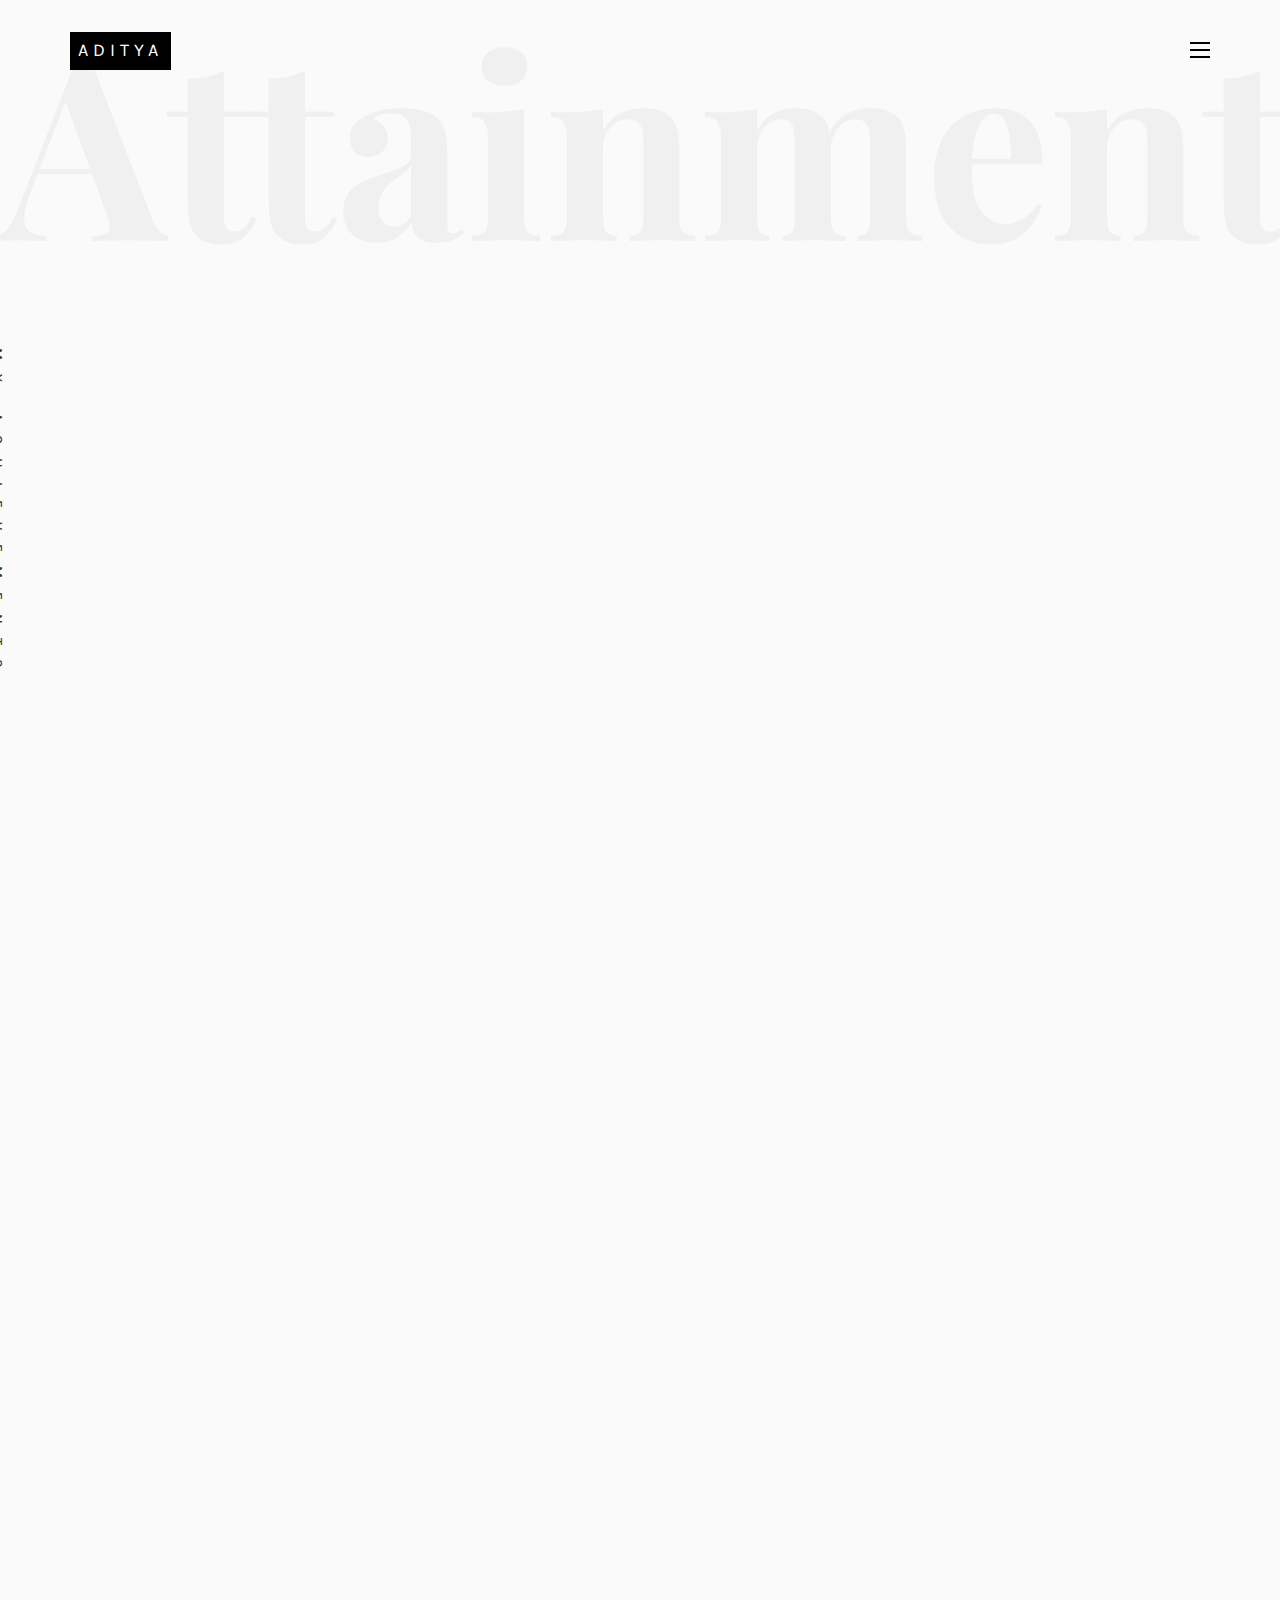
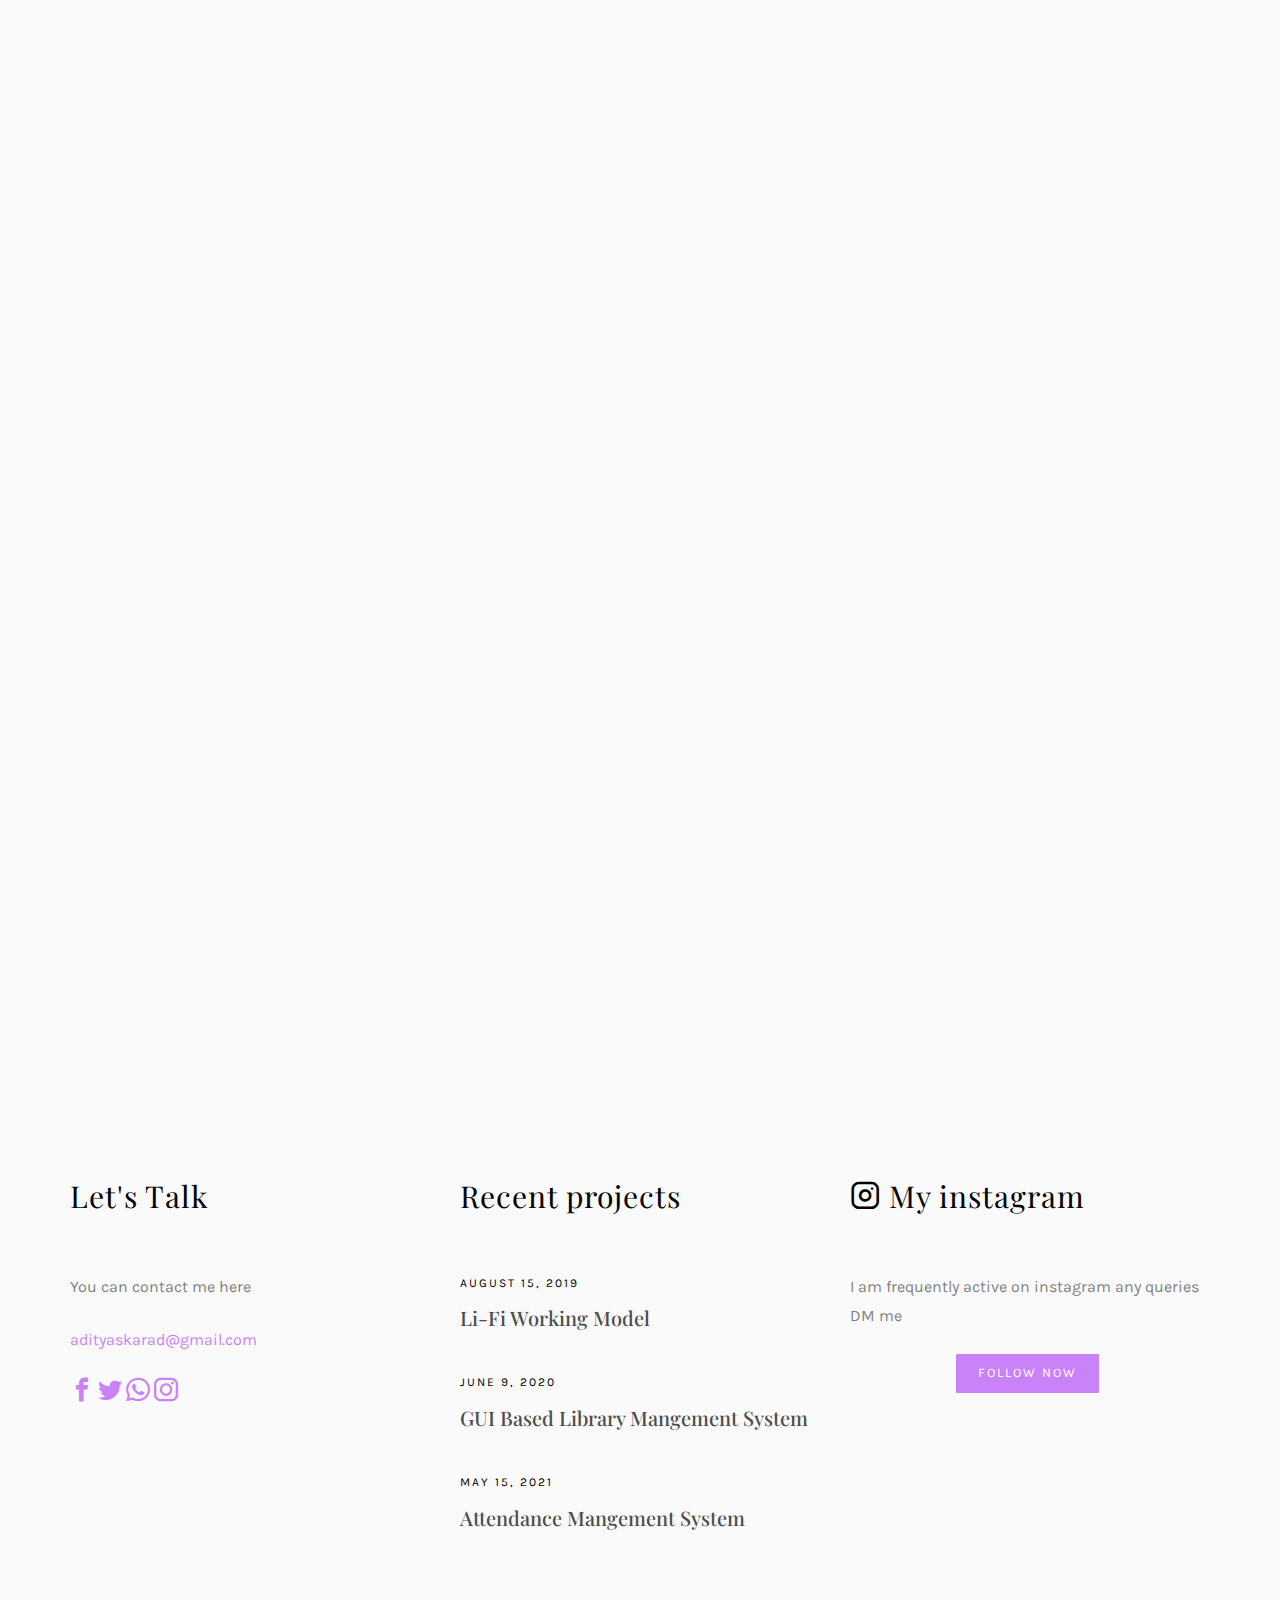
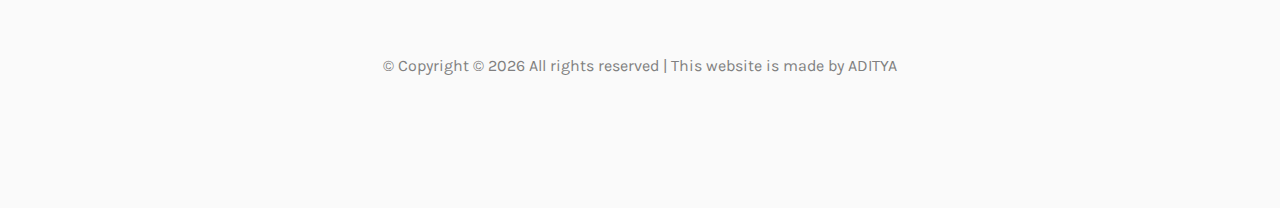
<file: personal website/Achievements.html>
<!DOCTYPE HTML>
<html>

<head>
	<meta charset="utf-8">
	<meta http-equiv="X-UA-Compatible" content="IE=edge">
	<title>Aditya Personal Website</title>
	<meta name="viewport" content="width=device-width, initial-scale=1">
	<meta name="description" content="" />
	<meta name="keywords" content="" />
	<meta name="author" content="" />

	<!-- Facebook and Twitter integration -->
	<meta property="og:title" content="" />
	<meta property="og:image" content="" />
	<meta property="og:url" content="" />
	<meta property="og:site_name" content="" />
	<meta property="og:description" content="" />
	<meta name="twitter:title" content="" />
	<meta name="twitter:image" content="" />
	<meta name="twitter:url" content="" />
	<meta name="twitter:card" content="" />

	<!-- Place favicon.ico and apple-touch-icon.png in the root directory -->
	<link rel="shortcut icon" href="favicon.ico">

	<link href="https://fonts.googleapis.com/css?family=Karla:400,700" rel="stylesheet">
	<link href="https://fonts.googleapis.com/css?family=Playfair+Display:400,400i,700" rel="stylesheet">

	<!-- Animate.css -->
	<link rel="stylesheet" href="css/animate.css">
	<!-- Icomoon Icon Fonts-->
	<link rel="stylesheet" href="css/icomoon.css">
	<!-- Bootstrap  -->
	<link rel="stylesheet" href="css/bootstrap.css">
	<!-- Owl Carousel -->
	<link rel="stylesheet" href="css/owl.carousel.min.css">
	<link rel="stylesheet" href="css/owl.theme.default.min.css">
	<!-- Magnific Popup -->
	<link rel="stylesheet" href="css/magnific-popup.css">

	<link rel="stylesheet" href="css/style.css">


	<!-- Modernizr JS -->
	<script src="js/modernizr-2.6.2.min.js"></script>
	<!-- FOR IE9 below -->
	<!--[if lt IE 9]>
	<script src="js/respond.min.js"></script>
	<![endif]-->

</head>

<body>

	<nav id="colorlib-main-nav" role="navigation">
		<a href="#" class="js-colorlib-nav-toggle colorlib-nav-toggle active"><i></i></a>
		<div class="js-fullheight colorlib-table">
			<div class="colorlib-table-cell js-fullheight">
				<div class="row">
					<div class="col-md-12">
						<div class="form-group">
							<input type="text" class="form-control" id="search"
								placeholder="Enter any key to search...">
							<button type="submit" class="btn btn-primary"><i class="icon-search3"></i></button>
						</div>
					</div>
				</div>
				<div class="row">
					<div class="col-md-12">
						<ul>
							<li><a href="index.html">Home</a></li>
							<li class="active"><a href="Achievements.html">Achievements</a></li>
							<li><a href="work.html">Work</a></li>
							<li><a href="Gallery.html">Gallery</a></li>
							<li><a href="about.html">About</a></li>
							<li><a href="contact.html">Contact</a></li>
						</ul>
					</div>
				</div>
				<div class="row">
					<div class="col-md-12">
						<h2 class="head-title">Works</h2>
						<a href="images/work-1.jpg" class="gallery image-popup-link text-center"
							style="background-image: url(images/work-1.jpg);">
							<span><i class="icon-search3"></i></span>
						</a>
						<a href="images/work-2.jpg" class="gallery image-popup-link text-center"
							style="background-image: url(images/work-2.jpg);">
							<span><i class="icon-search3"></i></span>
						</a>
						<a href="images/work-3.jpg" class="gallery image-popup-link text-center"
							style="background-image: url(images/work-3.jpg);">
							<span><i class="icon-search3"></i></span>
						</a>
						<a href="images/work-4.jpg" class="gallery image-popup-link text-center"
							style="background-image: url(images/work-4.jpg);">
							<span><i class="icon-search3"></i></span>
						</a>
					</div>
				</div>
			</div>
		</div>
	</nav>

	<div id="colorlib-page">
		<header>
			<div class="container">
				<div class="row">
					<div class="col-md-12">
						<div class="colorlib-navbar-brand">
							<a class="colorlib-logo" href="index.html"><span>ADITYA</span></a>
						</div>
						<a href="#" class="js-colorlib-nav-toggle colorlib-nav-toggle"><i></i></a>
					</div>
				</div>
			</div>
		</header>

		<div id="colorlib-blog">
			<div class="container">
				<div class="row text-center">
					<h2 class="bold">Attainment</h2>
				</div>
				<div class="row">
					<div class="col-md-12 col-md-offset-0 text-center animate-box intro-heading">
						<span>Achievements</span>
						<h2>My Achievements</h2>
					</div>
				</div>
				<div class="row">
					<div class="col-md-12">
						<div class="rotate">
							<h2 class="heading">My Achievements</h2>
						</div>
					</div>
				</div>
				<div class="article animate-box">
					<center>
						<h2>Competition Won</h2>
					</center>
				</div>
				<div class="row">
					<div class="col-md-6">
						<div class="article animate-box">
							<a href="blog.html" class="blog-img">
								<img class="img-responsive" src="images/img-1.jpg"
									alt="html5 bootstrap by colorlib.com">
								<div class="overlay"></div>
								<div class="link">
									<span class="read">Read more</h2>
								</div>
							</a>
							<div class="desc">
								<span class="meta">29, Jan 2022</span>
								<h2><a href="blog.html">COMP'IT Competition</a></h2>
								<p>When she reached the first hills of the Italic Mountains, she had a last view back on
									the skyline of her hometown Bookmarksgrove</p>
							</div>
						</div>

						<div class="article animate-box">
							<a href="blog.html" class="blog-img">
								<img class="img-responsive" src="images/img-3.jpg"
									alt="html5 bootstrap by colorlib.com">
								<div class="overlay"></div>
								<div class="link">
									<span class="read">Read more</h2>
								</div>
							</a>
							<div class="desc">
								<span class="meta">13, May 2022</span>
								<h2><a href="blog.html">C-War Competition</a></h2></a></h2>
								<p>When she reached the first hills of the Italic Mountains, she had a last view back on
									the skyline of her hometown Bookmarksgrove</p>
							</div>
						</div>
					</div>


					<div class="col-md-6">
						<div class="article animate-box">
							<a href="blog.html" class="blog-img">
								<img class="img-responsive" src="images/img-2.jpg"
									alt="html5 bootstrap by colorlib.com">
								<div class="overlay"></div>
								<div class="link">
									<span class="read">Read more</h2>
								</div>
							</a>
							<div class="desc">
								<span class="meta">21, May 2022</span>
								<h2><a href="blog.html">Technobharati 2k22</a></h2>
								<p>When she reached the first hills of the Italic Mountains, she had a last view back on
									the skyline of her hometown Bookmarksgrove</p>
							</div>
						</div>

						<div class="article animate-box">
							<a href="blog.html" class="blog-img">
								<img class="img-responsive" src="images/img-4.jpg"
									alt="html5 bootstrap by colorlib.com">
								<div class="overlay"></div>
								<div class="link">
									<span class="read">Read more</h2>
								</div>
							</a>
							<div class="desc">
								<span class="meta">14, Feb 2017</span>
								<h2><a href="blog.html">4 x 50 Relay Race</a></h2>
								<p>When she reached the first hills of the Italic Mountains, she had a last view back on
									the skyline of her hometown Bookmarksgrove</p>
							</div>
						</div>
					</div>

					<div class="col-md-3">
					</div>
					<div class="col-md-6">
						<div class="article animate-box">
							<a href="blog.html" class="blog-img">
								<img class="img-responsive" src="images/img-9.jpg"
									alt="html5 bootstrap by colorlib.com">
								<div class="overlay"></div>
								<div class="link">
									<span class="read">Read more</h2>
								</div>
							</a>
							<div class="desc">
								<span class="meta">1, Feb 2022</span>
								<h2><a href="blog.html">COD Tournament</a></h2>
								<p>When she reached the first hills of the Italic Mountains, she had a last view back on
									the skyline of her hometown Bookmarksgrove</p>
							</div>
						</div>

					</div>
					<div class="col-md-3">
					</div>
				</div>
			</div>
		</div>



		<div id="colorlib-blog">
			<div class="container">
				<div class="article animate-box">
					<center>
						<h2>Competition Participated</h2>
					</center>
				</div>
				<div class="row">
					<div class="col-md-6">
						<div class="article animate-box">

							<a href="blog.html" class="blog-img">
								<img class="img-responsive" src="images/img-5.jpg"
									alt="html5 bootstrap by colorlib.com">
								<div class="overlay"></div>
								<div class="link">
									<span class="read">Read more</h2>
								</div>
							</a>
							<div class="desc">
								<span class="meta">22, May 2021</span>
								<h2><a href="blog.html">Virtual Battleground Cod Mobile</a></h2>
								<p>When she reached the first hills of the Italic Mountains, she had a last view back on
									the skyline of her hometown Bookmarksgrove</p>
							</div>
						</div>

						<div class="article animate-box">
							<a href="blog.html" class="blog-img">
								<img class="img-responsive" src="images/img-6.jpg"
									alt="html5 bootstrap by colorlib.com">
								<div class="overlay"></div>
								<div class="link">
									<span class="read">Read more</h2>
								</div>
							</a>
							<div class="desc">
								<span class="meta">31, May 2022</span>
								<h2><a href="blog.html">TechPro-22</a></h2>
								<p>When she reached the first hills of the Italic Mountains, she had a last view back on
									the skyline of her hometown Bookmarksgrove</p>
							</div>
						</div>
					</div>


					<div class="col-md-6">
						<div class="article animate-box">
							<a href="blog.html" class="blog-img">
								<img class="img-responsive" src="images/img-7.jpg"
									alt="html5 bootstrap by colorlib.com">
								<div class="overlay"></div>
								<div class="link">
									<span class="read">Read more</h2>
								</div>
							</a>
							<div class="desc">
								<span class="meta">20, May 2021</span>
								<h2><a href="blog.html">Poster Mania</a></h2>
								<p>When she reached the first hills of the Italic Mountains, she had a last view back on
									the skyline of her hometown Bookmarksgrove</p>
							</div>
						</div>

						<div class="article animate-box">
							<a href="blog.html" class="blog-img">
								<img class="img-responsive" src="images/img-8.jpg"
									alt="html5 bootstrap by colorlib.com">
								<div class="overlay"></div>
								<div class="link">
									<span class="read">Read more</h2>
								</div>
							</a>
							<div class="desc">
								<span class="meta">20, May 2022</span>
								<h2><a href="blog.html">C-Quest</a></h2>
								<p>When she reached the first hills of the Italic Mountains, she had a last view back on
									the skyline of her hometown Bookmarksgrove</p>
							</div>
						</div>
					</div>
				</div>
			</div>
		</div>





		<footer>
			<div id="footer">
				<div class="container">
					<div class="row">
						<div class="col-md-4 col-pb-sm">
							<div class="row">
								<div class="col-md-10">
									<h2>Let's Talk</h2>
									<p>You can contact me here</p>
									<p><a href="mailto:adityaskarad@gmail.com">adityaskarad@gmail.com</a></p>
									<p class="colorlib-social-icons">
										<a href="https://www.facebook.com/aditya.sadavare.5" target="_blank"><i
												class="icon-facebook"></i></a>
										<a href="https://twitter.com/Aditya_Sadavare" target="_blank"><i
												class="icon-twitter"></i></a>
										<a href="https://api.whatsapp.com/send?phone=9322409912&amp;text=Hello, I am website visitor"
											target="_blank"><i class="icon-whatsapp"></i></a>
										<a href="https://instagram.com/i_am_aditya._?igshid=YmMyMTA2M2Y="
											target="_blank"><i class="icon-instagram"></i></a>
									</p>
								</div>
							</div>
						</div>

						<div class="col-md-4 col-pb-sm">
							<h2>Recent projects</h2>
							<div class="f-entry">

								<div class="desc">
									<span>August 15, 2019</span>
									<h3><a href="work-single1.html">Li-Fi Working Model</a></h3>
								</div>
							</div>
							<div class="f-entry">

								<div class="desc">
									<span>June 9, 2020</span>
									<h3><a href="work-single2.html">GUI Based Library Mangement System</a></h3>
								</div>
							</div>
							<div class="f-entry">

								<div class="desc">
									<span>May 15, 2021</span>
									<h3><a href="work-single3.html">Attendance Mangement System</a></h3>
								</div>
							</div>
						</div>

						<div class="col-md-4 col-pb-sm">

							<h2><i class="icon-instagram2"></i> My instagram</h2>
							<p>I am frequently active on instagram any queries DM me</p>
							<center>
								<a href="https://instagram.com/i_am_aditya._?igshid=YmMyMTA2M2Y=" target="_blank"
									class="btn btn-primary">Follow Now</a>
							</center>
						</div>
					</div>
					<div class="row">
						<div class="col-md-12 text-center">
							<p>
								&copy;
								<!-- Link back to Colorlib can't be removed. Template is licensed under CC BY 3.0. -->
								Copyright &copy;
								<script>document.write(new Date().getFullYear());</script> All rights reserved | This
								website is made by ADITYA</a>
								<!-- Link back to Colorlib can't be removed. Template is licensed under CC BY 3.0. -->
							</p>
						</div>
					</div>
				</div>
			</div>
		</footer>
	</div>

	<!-- jQuery -->
	<script src="js/jquery.min.js"></script>
	<!-- jQuery Easing -->
	<script src="js/jquery.easing.1.3.js"></script>
	<!-- Bootstrap -->
	<script src="js/bootstrap.min.js"></script>
	<!-- Waypoints -->
	<script src="js/jquery.waypoints.min.js"></script>
	<!-- Owl Carousel -->
	<script src="js/owl.carousel.min.js"></script>
	<!-- Magnific Popup -->
	<script src="js/jquery.magnific-popup.min.js"></script>
	<script src="js/magnific-popup-options.js"></script>

	<!-- Main JS (Do not remove) -->
	<script src="js/main.js"></script>

</body>

</html>
</file>
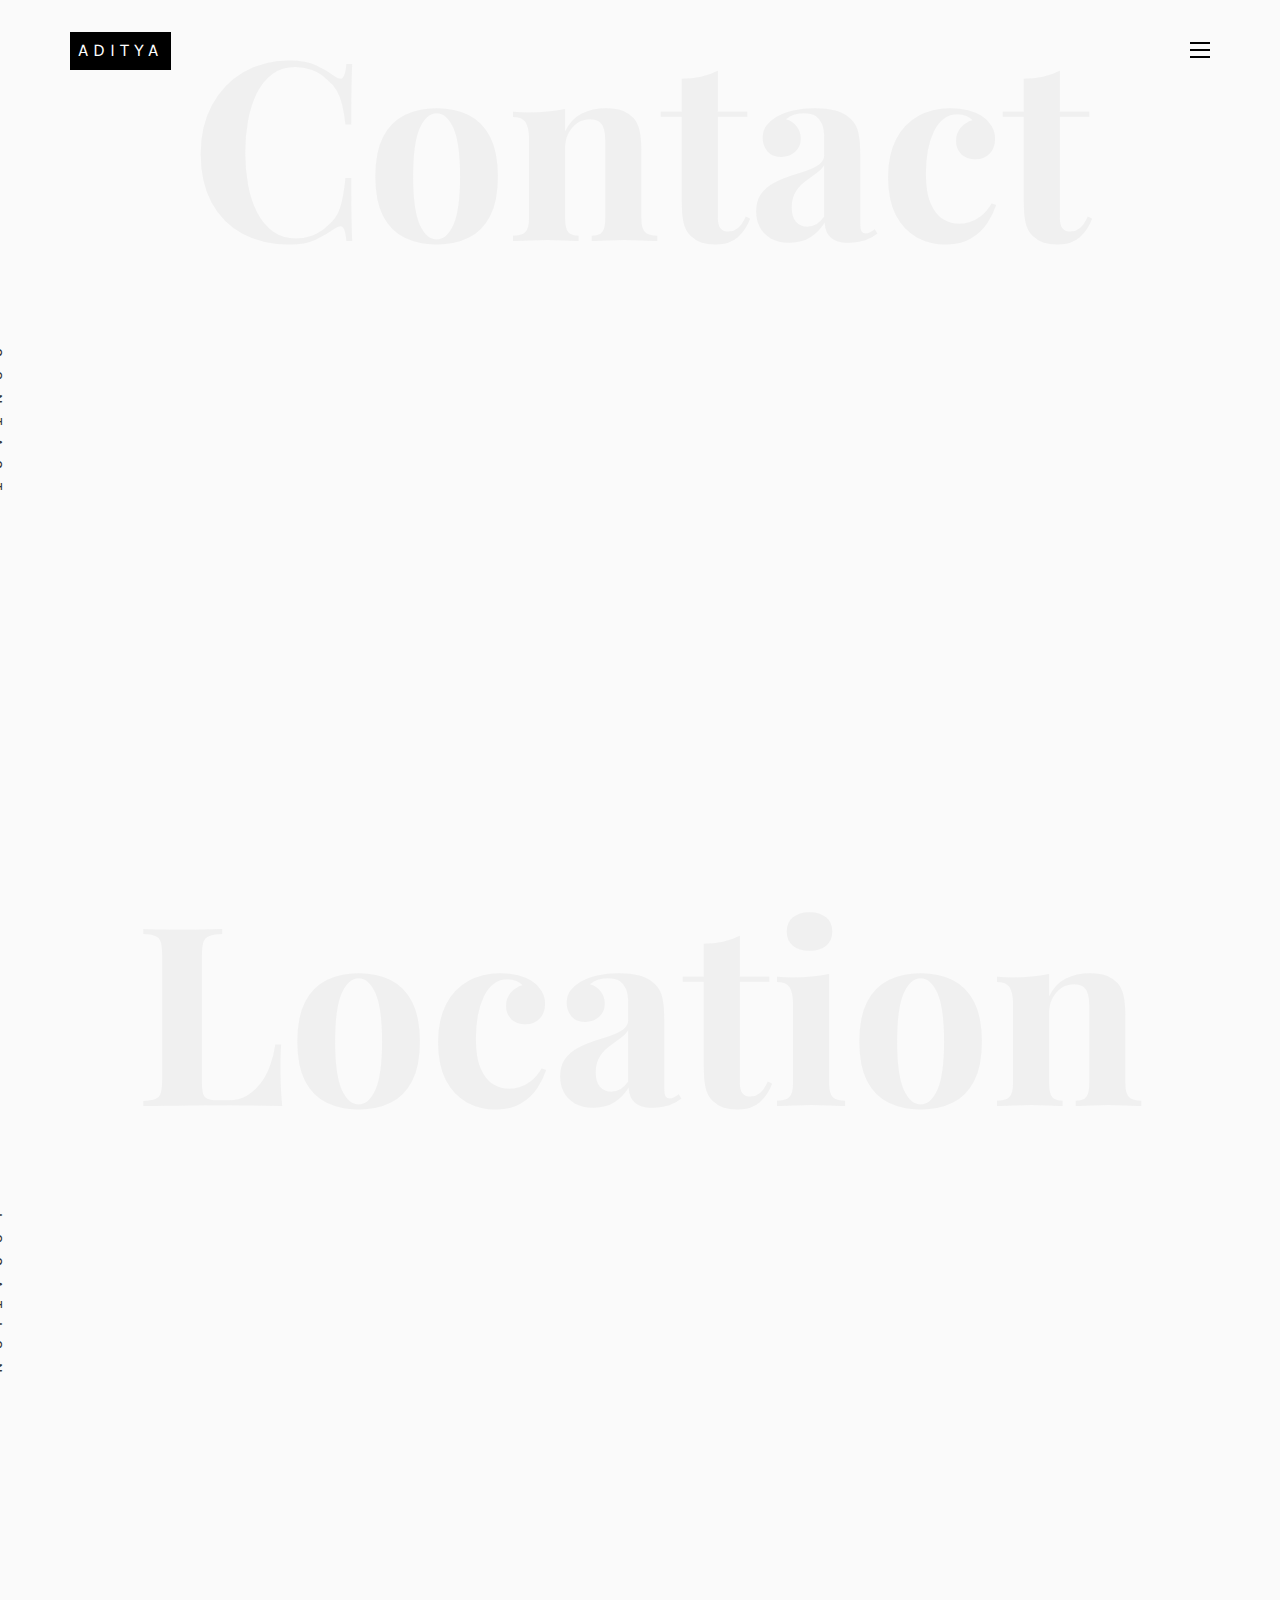
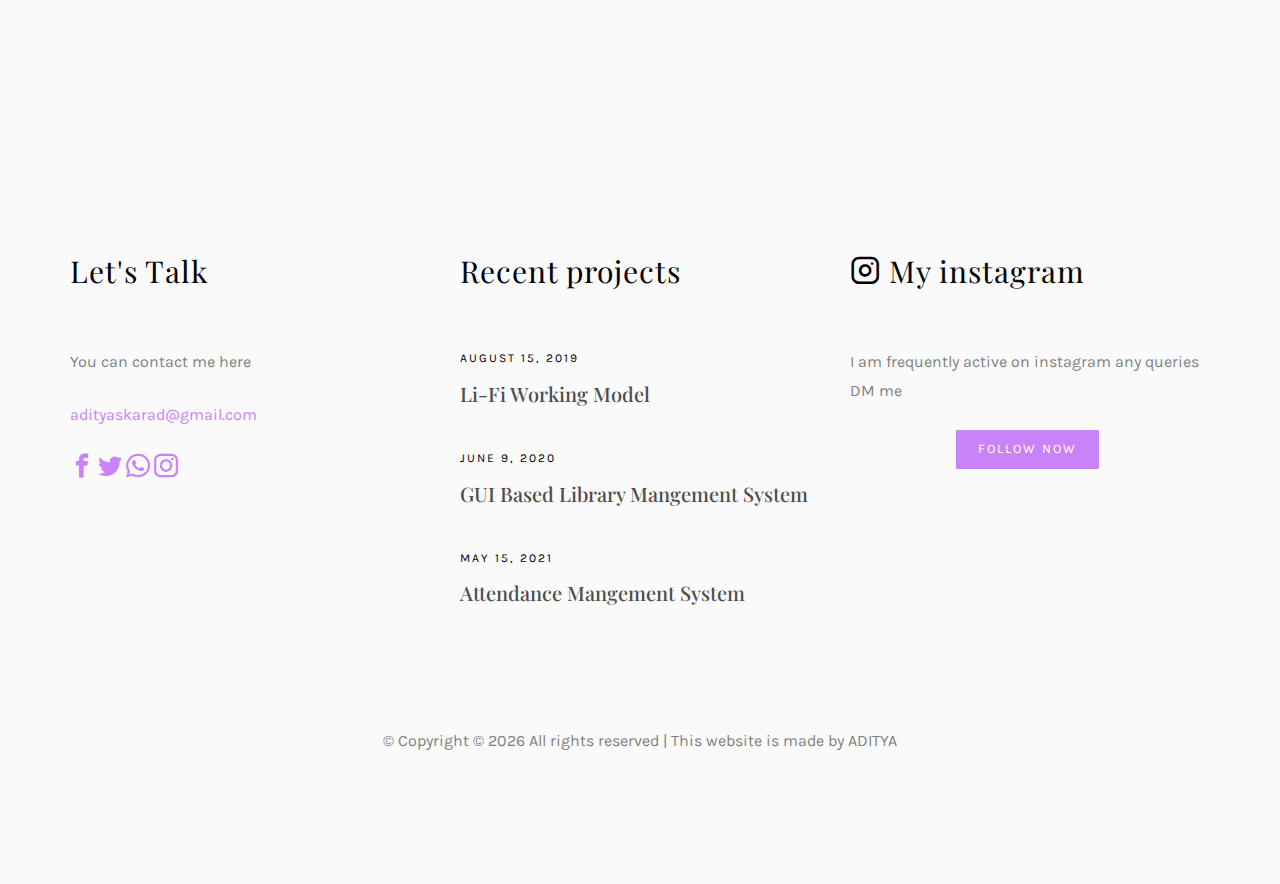
<file: personal website/contact.html>
<!DOCTYPE HTML>
<html>

<head>
	<meta charset="utf-8">
	<meta http-equiv="X-UA-Compatible" content="IE=edge">
	<title>Aditya Personal Website</title>
	<meta name="viewport" content="width=device-width, initial-scale=1">
	<meta name="description" content="" />
	<meta name="keywords" content="" />
	<meta name="author" content="" />

	<!-- Facebook and Twitter integration -->
	<meta property="og:title" content="" />
	<meta property="og:image" content="" />
	<meta property="og:url" content="" />
	<meta property="og:site_name" content="" />
	<meta property="og:description" content="" />
	<meta name="twitter:title" content="" />
	<meta name="twitter:image" content="" />
	<meta name="twitter:url" content="" />
	<meta name="twitter:card" content="" />

	<!-- Place favicon.ico and apple-touch-icon.png in the root directory -->
	<link rel="shortcut icon" href="favicon.ico">

	<link href="https://fonts.googleapis.com/css?family=Karla:400,700" rel="stylesheet">
	<link href="https://fonts.googleapis.com/css?family=Playfair+Display:400,400i,700" rel="stylesheet">

	<!-- Animate.css -->
	<link rel="stylesheet" href="css/animate.css">
	<!-- Icomoon Icon Fonts-->
	<link rel="stylesheet" href="css/icomoon.css">
	<!-- Bootstrap  -->
	<link rel="stylesheet" href="css/bootstrap.css">
	<!-- Owl Carousel -->
	<link rel="stylesheet" href="css/owl.carousel.min.css">
	<link rel="stylesheet" href="css/owl.theme.default.min.css">
	<!-- Magnific Popup -->
	<link rel="stylesheet" href="css/magnific-popup.css">

	<link rel="stylesheet" href="css/style.css">


	<!-- Modernizr JS -->
	<script src="js/modernizr-2.6.2.min.js"></script>
	<!-- FOR IE9 below -->
	<!--[if lt IE 9]>
	<script src="js/respond.min.js"></script>
	<![endif]-->

</head>

<body>

	<nav id="colorlib-main-nav" role="navigation">
		<a href="#" class="js-colorlib-nav-toggle colorlib-nav-toggle active"><i></i></a>
		<div class="js-fullheight colorlib-table">
			<div class="colorlib-table-cell js-fullheight">
				<div class="row">
					<div class="col-md-12">
						<div class="form-group">
							<input type="text" class="form-control" id="search"
								placeholder="Enter any key to search...">
							<button type="submit" class="btn btn-primary"><i class="icon-search3"></i></button>
						</div>
					</div>
				</div>
				<div class="row">
					<div class="col-md-12">
						<ul>
							<li><a href="index.html">Home</a></li>
							<li><a href="Achievements.html">Achievements</a></li>
							<li><a href="work.html">Work</a></li>
							<li><a href="Gallery.html">Gallery</a></li>
							<li><a href="about.html">About</a></li>
							<li class="active"><a href="contact.html">Contact</a></li>
						</ul>
					</div>
				</div>
				<div class="row">
					<div class="col-md-12">
						<h2 class="head-title">Works</h2>
						<a href="images/work-1.jpg" class="gallery image-popup-link text-center"
							style="background-image: url(images/work-1.jpg);">
							<span><i class="icon-search3"></i></span>
						</a>
						<a href="images/work-2.jpg" class="gallery image-popup-link text-center"
							style="background-image: url(images/work-2.jpg);">
							<span><i class="icon-search3"></i></span>
						</a>
						<a href="images/work-3.jpg" class="gallery image-popup-link text-center"
							style="background-image: url(images/work-3.jpg);">
							<span><i class="icon-search3"></i></span>
						</a>
						<a href="images/work-4.jpg" class="gallery image-popup-link text-center"
							style="background-image: url(images/work-4.jpg);">
							<span><i class="icon-search3"></i></span>
						</a>
					</div>
				</div>
			</div>
		</div>
	</nav>

	<div id="colorlib-page">
		<header>
			<div class="container">
				<div class="row">
					<div class="col-md-12">
						<div class="colorlib-navbar-brand">
							<a class="colorlib-logo" href="index.html"><span>ADITYA</span></a>
						</div>
						<a href="#" class="js-colorlib-nav-toggle colorlib-nav-toggle"><i></i></a>
					</div>
				</div>
			</div>
		</header>

		<div id="colorlib-contact">
			<div class="container">
				<div class="row text-center">
					<h2 class="bold">Contact</h2>
				</div>
				<div class="row">
					<div class="col-md-12 col-md-offset-0 text-center animate-box intro-heading">
						<span>Contact</span>
						<h2>Contact Me</h2>
					</div>
				</div>
				<div class="row">
					<div class="col-md-12">
						<div class="rotate">
							<h2 class="heading">Contact</h2>
						</div>
					</div>
				</div>
				<div class="row">
					<div class="col-md-12 col-md-offset-0">
						<div class="row">
							<div class="col-md-4 animate-box">
								<h3>My Address</h3>
								<ul class="contact-info">
									<li><span><i class="icon-map5"></i></span>244-B, "Vighnaharta Sankul", Flat No-2,
										Somwar Peth, Karad, Maharashtra 415110</li>
									<li><span><i class="icon-phone4"></i></span>+919322409912</li>
									<li><span><i class="icon-envelope2"></i></span><a
											href="#">adityaskarad@gmail.com</a></li>
								</ul>
							</div>
							<form action="https://formspree.io/f/xnqwkedb" method="POST">
								<div class="col-md-7 col-md-push-1 animate-box">
									<div class="row">
										<div class="col-md-12">
											<div class="form-group">
												<textarea name="Message" class="form-control" id="" cols="30" rows="7"
													placeholder="Message"></textarea>
											</div>
										</div>
										<div class="col-md-6">
											<div class="form-group">
												<input type="text" name="Name" class="form-control" placeholder="Name">
											</div>
										</div>
										<div class="col-md-6">
											<div class="form-group">
												<input type="text" name="Email" class="form-control"
													placeholder="Email">
											</div>
										</div>
										<div class="col-md-12">
											<div class="form-group">
												<input type="submit" value="Send Message" class="btn btn-primary" >
											</div>
										</div>
									</div>
								</div>
							</form>
						</div>
					</div>
				</div>
			</div>
		</div>

		<div id="colorlib-contact">
			<div class="container">
				<div class="row text-center">
					<h2 class="bold">Location</h2>
				</div>
				<div class="row">
					<div class="col-md-12 col-md-offset-0 text-center animate-box intro-heading">
						<span>Location</span>
						<h2><i class="icon-location"></i>My Location</h2>
					</div>
				</div>
				<div class="row">
					<div class="col-md-12">
						<div class="rotate">
							<h2 class="heading">Location</h2>
						</div>
					</div>
				</div>

				<div class="col-md-12 animate-box">
					<iframe
						src="https://www.google.com/maps/embed?pb=!1m18!1m12!1m3!1d736.991896184587!2d74.18289556214928!3d17.293057158861842!2m3!1f0!2f0!3f0!3m2!1i1024!2i768!4f13.1!3m3!1m2!1s0x3bc182381fd13039%3A0x2b50b4e3e567bd9c!2zMTfCsDE3JzM1LjEiTiA3NMKwMTAnNTcuOSJF!5e0!3m2!1sen!2sin!4v1658489419094!5m2!1sen!2sin"
						width="100%" height="350px" style="border:0;" allowfullscreen="" loading="lazy"
						referrerpolicy="no-referrer-when-downgrade">
					</iframe>
				</div>
			</div>
		</div>

		<footer>
			<div id="footer">
				<div class="container">
					<div class="row">
						<div class="col-md-4 col-pb-sm">
							<div class="row">
								<div class="col-md-10">
									<h2>Let's Talk</h2>
									<p>You can contact me here</p>
									<p><a href="mailto:adityaskarad@gmail.com">adityaskarad@gmail.com</a></p>
									<p class="colorlib-social-icons">
										<a href="https://www.facebook.com/aditya.sadavare.5" target="_blank"><i class="icon-facebook"></i></a>
										<a href="https://twitter.com/Aditya_Sadavare" target="_blank"><i class="icon-twitter"></i></a>
										<a href="https://api.whatsapp.com/send?phone=9322409912&amp;text=Hello, I am website visitor"  target="_blank"><i class="icon-whatsapp"></i></a>
										<a href="https://instagram.com/i_am_aditya._?igshid=YmMyMTA2M2Y=" target="_blank"><i class="icon-instagram"></i></a>
									</p>
								</div>
							</div>
						</div>
						
						<div class="col-md-4 col-pb-sm">
							<h2>Recent projects</h2>
							<div class="f-entry">
								
								<div class="desc">
									<span>August 15, 2019</span>
									<h3><a href="work-single1.html">Li-Fi Working Model</a></h3>
								</div>
							</div>
							<div class="f-entry">
								
								<div class="desc">
									<span>June 9, 2020</span>
									<h3><a href="work-single2.html">GUI Based Library Mangement System</a></h3>
								</div>
							</div>
							<div class="f-entry">
								
								<div class="desc">
									<span>May 15, 2021</span>
									<h3><a href="work-single3.html">Attendance Mangement System</a></h3>
								</div>
							</div>
						</div>
						
						<div class="col-md-4 col-pb-sm">
							
							<h2><i class="icon-instagram2"></i> My instagram</h2>
							<p>I am frequently active on instagram any queries DM me</p>
							<center>
								<a href="https://instagram.com/i_am_aditya._?igshid=YmMyMTA2M2Y=" target="_blank" class="btn btn-primary">Follow Now</a>
							</center>
						</div>
					</div>
					<div class="row">
						<div class="col-md-12 text-center">
							<p>
								&copy;
								<!-- Link back to Colorlib can't be removed. Template is licensed under CC BY 3.0. -->
								Copyright &copy;
								<script>document.write(new Date().getFullYear());</script> All rights reserved | This
								website is made by ADITYA</a>
								<!-- Link back to Colorlib can't be removed. Template is licensed under CC BY 3.0. -->
							</p>
						</div>
					</div>
				</div>
			</div>
		</footer>
	</div>

	<!-- jQuery -->
	<script src="js/jquery.min.js"></script>
	<!-- jQuery Easing -->
	<script src="js/jquery.easing.1.3.js"></script>
	<!-- Bootstrap -->
	<script src="js/bootstrap.min.js"></script>
	<!-- Waypoints -->
	<script src="js/jquery.waypoints.min.js"></script>
	<!-- Owl Carousel -->
	<script src="js/owl.carousel.min.js"></script>
	<!-- Magnific Popup -->
	<script src="js/jquery.magnific-popup.min.js"></script>
	<script src="js/magnific-popup-options.js"></script>

	<!-- Main JS (Do not remove) -->
	<script src="js/main.js"></script>

</body>

</html>
</file>
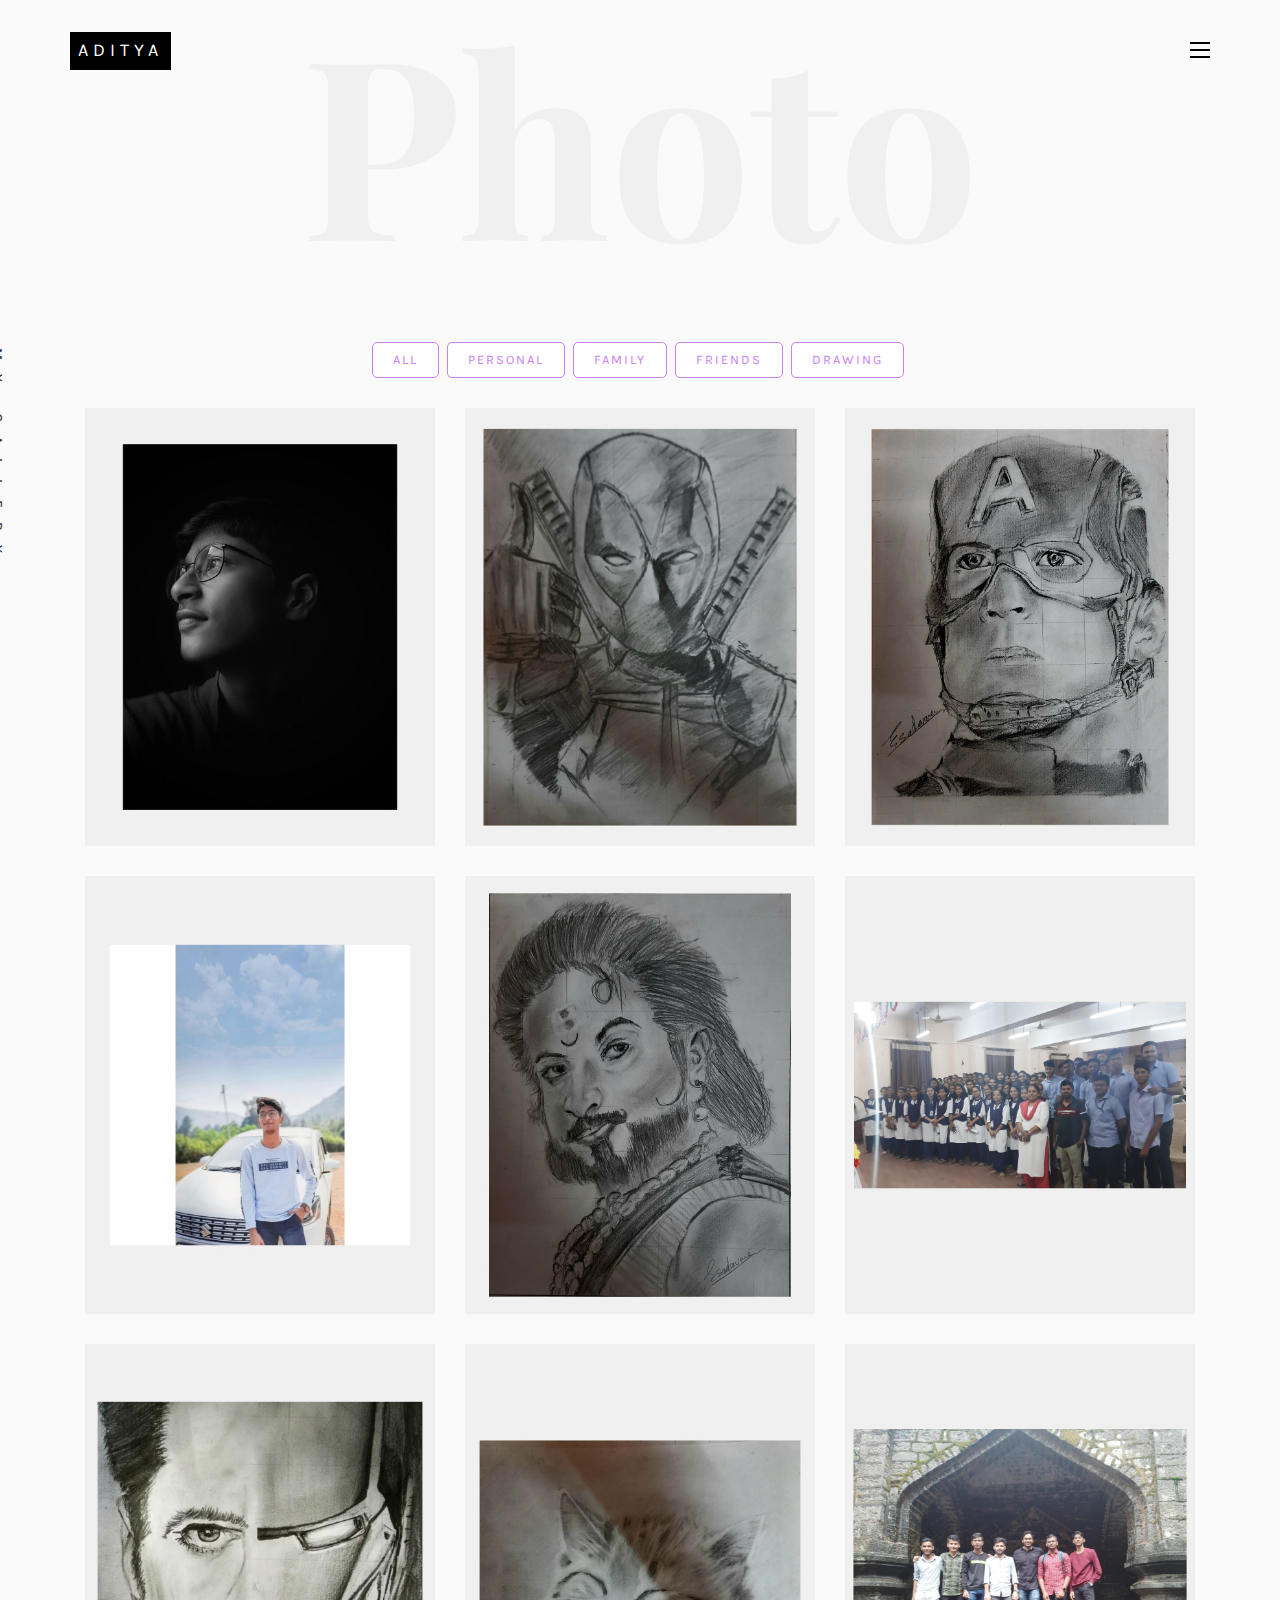
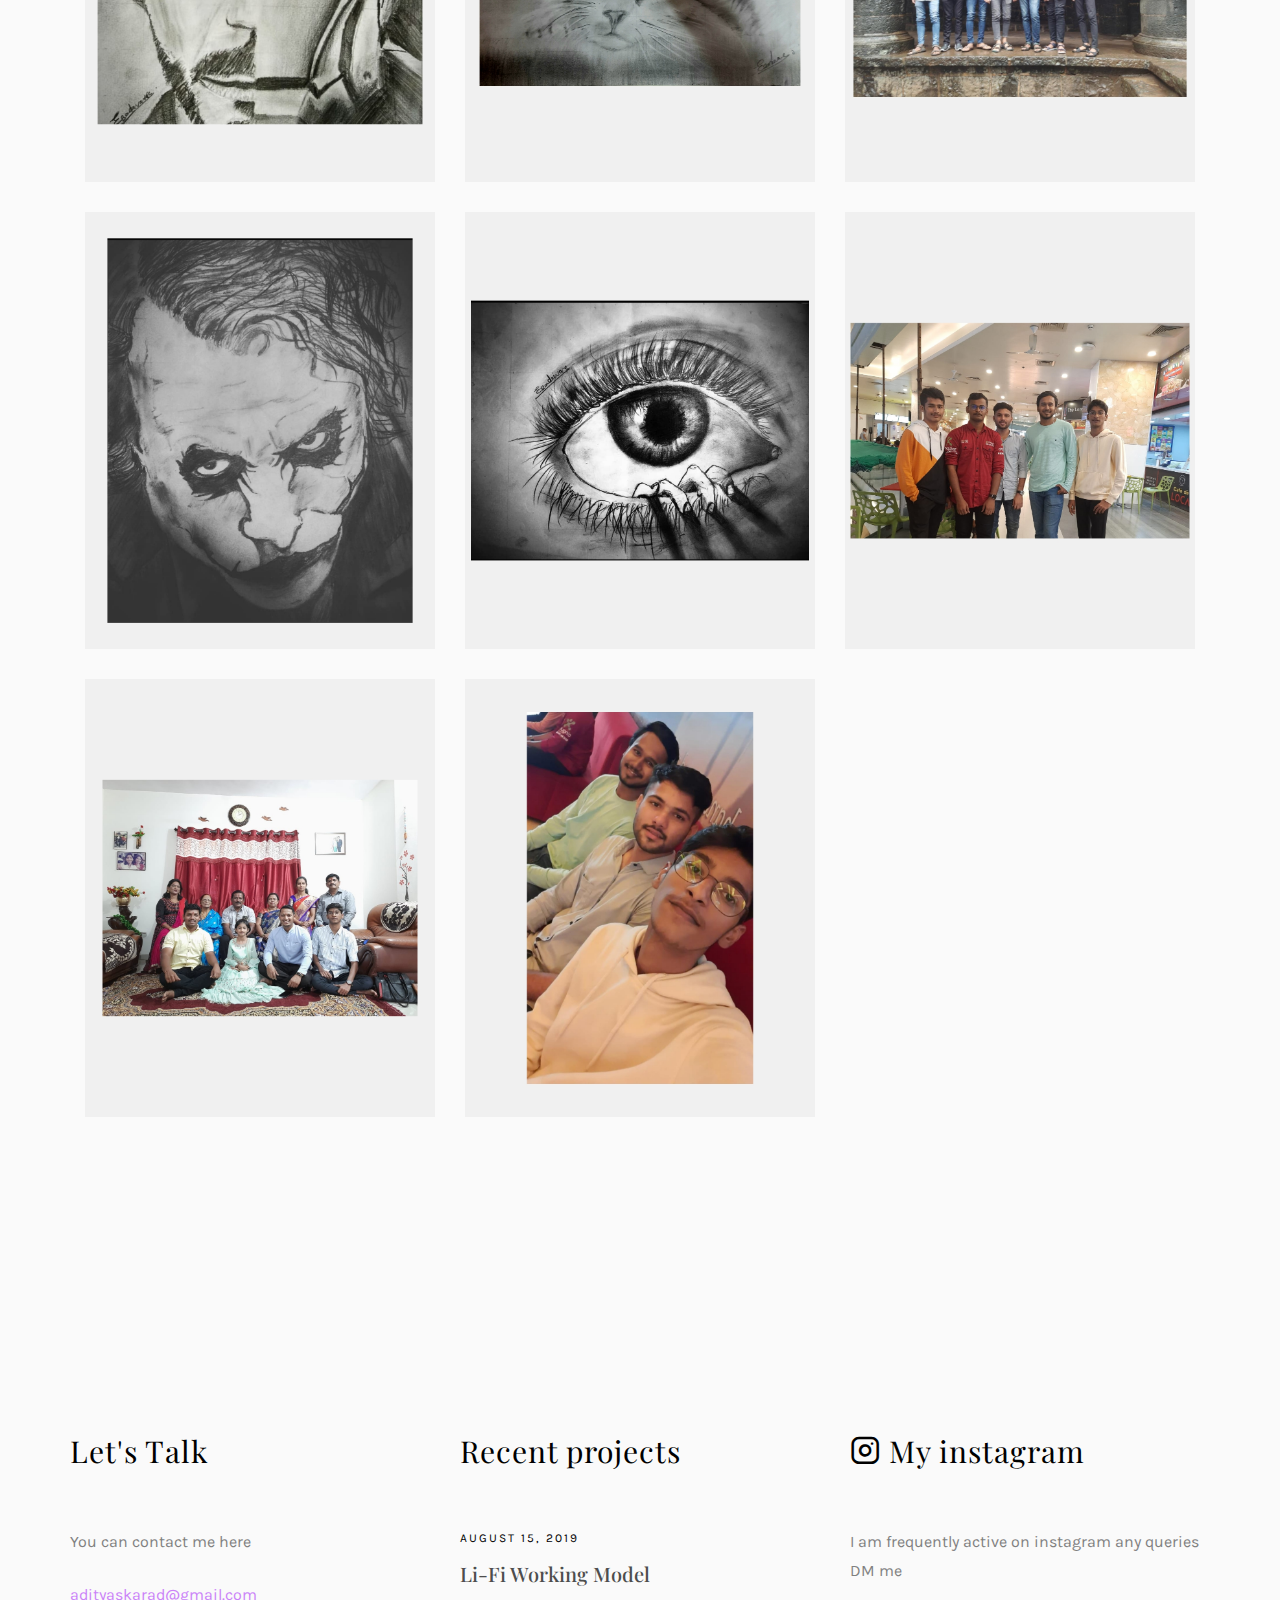
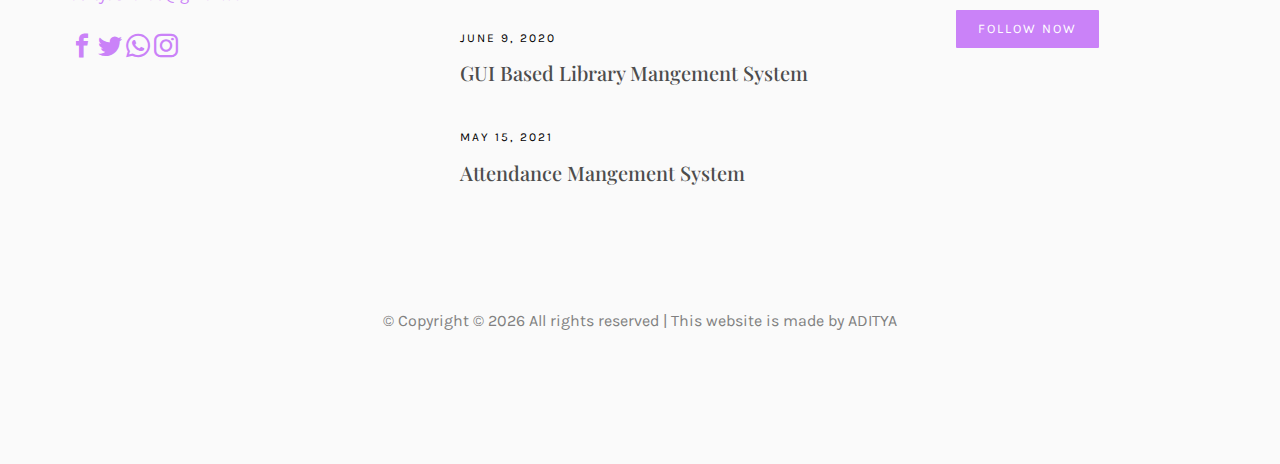
<file: personal website/Gallery.html>
<!DOCTYPE HTML>
<html>

<head>
	<meta charset="utf-8">
	<meta http-equiv="X-UA-Compatible" content="IE=edge">
	<title>Aditya Personal Website</title>
	<meta name="viewport" content="width=device-width, initial-scale=1">
	<meta name="description" content="" />
	<meta name="keywords" content="" />
	<meta name="author" content="" />

	<!-- Facebook and Twitter integration -->
	<meta property="og:title" content="" />
	<meta property="og:image" content="" />
	<meta property="og:url" content="" />
	<meta property="og:site_name" content="" />
	<meta property="og:description" content="" />
	<meta name="twitter:title" content="" />
	<meta name="twitter:image" content="" />
	<meta name="twitter:url" content="" />
	<meta name="twitter:card" content="" />

	<!-- Place favicon.ico and apple-touch-icon.png in the root directory -->
	<link rel="shortcut icon" href="favicon.ico">

	<link href="https://fonts.googleapis.com/css?family=Karla:400,700" rel="stylesheet">
	<link href="https://fonts.googleapis.com/css?family=Playfair+Display:400,400i,700" rel="stylesheet">

	<!-- Animate.css -->
	<link rel="stylesheet" href="css/animate.css">
	<!-- Icomoon Icon Fonts-->
	<link rel="stylesheet" href="css/icomoon.css">
	<!-- Bootstrap  -->
	<link rel="stylesheet" href="css/bootstrap.css">
	<!-- Owl Carousel -->
	<link rel="stylesheet" href="css/owl.carousel.min.css">
	<link rel="stylesheet" href="css/owl.theme.default.min.css">
	<!-- Magnific Popup -->
	<link rel="stylesheet" href="css/magnific-popup.css">

	<link rel="stylesheet" href="css/style.css">


	<!-- Modernizr JS -->
	<script src="js/modernizr-2.6.2.min.js"></script>
	<!-- FOR IE9 below -->
	<!--[if lt IE 9]>
	<script src="js/respond.min.js"></script>
	<![endif]-->

</head>

<body>

	<nav id="colorlib-main-nav" role="navigation">
		<a href="#" class="js-colorlib-nav-toggle colorlib-nav-toggle active"><i></i></a>
		<div class="js-fullheight colorlib-table">
			<div class="colorlib-table-cell js-fullheight">
				<div class="row">
					<div class="col-md-12">
						<div class="form-group">
							<input type="text" class="form-control" id="search"
								placeholder="Enter any key to search...">
							<button type="submit" class="btn btn-primary"><i class="icon-search3"></i></button>
						</div>
					</div>
				</div>
				<div class="row">
					<div class="col-md-12">
						<ul>
							<li><a href="index.html">Home</a></li>
							<li><a href="Achievements.html">Achievements</a></li>
							<li><a href="work.html">Work</a></li>
							<li class="active"><a href="Gallery.html">Gallery</a></li>
							<li><a href="about.html">About</a></li>
							<li><a href="contact.html">Contact</a></li>
						</ul>
					</div>
				</div>
				<div class="row">
					<div class="col-md-12">
						<h2 class="head-title">Works</h2>
						<a href="images/work-1.jpg" class="gallery image-popup-link text-center"
							style="background-image: url(images/work-1.jpg);">
							<span><i class="icon-search3"></i></span>
						</a>
						<a href="images/work-2.jpg" class="gallery image-popup-link text-center"
							style="background-image: url(images/work-2.jpg);">
							<span><i class="icon-search3"></i></span>
						</a>
						<a href="images/work-3.jpg" class="gallery image-popup-link text-center"
							style="background-image: url(images/work-3.jpg);">
							<span><i class="icon-search3"></i></span>
						</a>
						<a href="images/work-4.jpg" class="gallery image-popup-link text-center"
							style="background-image: url(images/work-4.jpg);">
							<span><i class="icon-search3"></i></span>
						</a>
					</div>
				</div>
			</div>
		</div>
	</nav>

	<div id="colorlib-page">
		<header>
			<div class="container">
				<div class="row">
					<div class="col-md-12">
						<div class="colorlib-navbar-brand">
							<a class="colorlib-logo" href="index.html"><span>ADITYA</span></a>
						</div>
						<a href="#" class="js-colorlib-nav-toggle colorlib-nav-toggle"><i></i></a>
					</div>
				</div>
			</div>
		</header>

		<div id="colorlib-blog">
			<div class="container">
				<div class="row text-center">
					<h2 class="bold">Photo</h2>
				</div>
				<div class="row">
					<div class="col-md-12 col-md-offset-0 text-center animate-box intro-heading">
						<span>Gallery</span>
						<h2>My Gallery</h2>
					</div>
				</div>
				<div class="row">
					<div class="col-md-12">
						<div class="rotate">
							<h2 class="heading">My Gallery</h2>
						</div>
						<div align="center">
							<button class="btn btn-default filter-button" data-filter="all">All</button>
							<button class="btn btn-default filter-button" data-filter="Personal">Personal</button>
							<button class="btn btn-default filter-button" data-filter="Family">Family</button>
							<button class="btn btn-default filter-button" data-filter="Friends">Friends</button>
							<button class="btn btn-default filter-button" data-filter="Drawing">Drawing</button>
						</div>
						<div class="gallery_product col-lg-4 col-md-4 col-sm-4 col-xs-6 filter Personal">
							<img src="images/pimg-1.jpg" class="img-responsive">
						</div>

						<div class="gallery_product col-lg-4 col-md-4 col-sm-4 col-xs-6 filter Drawing">
							<img src="images/dimg-2.jpg" class="img-responsive">
						</div>

						<div class="gallery_product col-lg-4 col-md-4 col-sm-4 col-xs-6 filter Drawing">
							<img src="images/dimg-3.jpg" class="img-responsive">
						</div>

						<div class="gallery_product col-lg-4 col-md-4 col-sm-4 col-xs-6 filter Personal">
							<img src="images/pimg-2.jpg" class="img-responsive">
						</div>

						<div class="gallery_product col-lg-4 col-md-4 col-sm-4 col-xs-6 filter Drawing">
							<img src="images/dimg-5.jpg" class="img-responsive">
						</div>

						<div class="gallery_product col-lg-4 col-md-4 col-sm-4 col-xs-6 filter Friends">
							<img src="images/fimg-1.jpg" class="img-responsive">
						</div>

						<div class="gallery_product col-lg-4 col-md-4 col-sm-4 col-xs-6 filter Drawing">
							<img src="images/dimg-7.jpg" class="img-responsive">
						</div>

						<div class="gallery_product col-lg-4 col-md-4 col-sm-4 col-xs-6 filter Drawing">
							<img src="images/dimg-1.jpg" class="img-responsive">
						</div>

						<div class="gallery_product col-lg-4 col-md-4 col-sm-4 col-xs-6 filter Friends">
							<img src="images/fimg-2.jpg" class="img-responsive">
						</div>

						<div class="gallery_product col-lg-4 col-md-4 col-sm-4 col-xs-6 filter Drawing">
							<img src="images/dimg-4.jpg" class="img-responsive">
						</div>

						<div class="gallery_product col-lg-4 col-md-4 col-sm-4 col-xs-6 filter Drawing">
							<img src="images/dimg-6.jpg" class="img-responsive">
						</div>

						<div class="gallery_product col-lg-4 col-md-4 col-sm-4 col-xs-6 filter Friends">
							<img src="images/fimg-4.jpg" class="img-responsive">
						</div>

						<div class="gallery_product col-lg-4 col-md-4 col-sm-4 col-xs-6 filter Family">
							<img src="images/faimg-1.jpg" class="img-responsive">
						</div>

						<div class="gallery_product col-lg-4 col-md-4 col-sm-4 col-xs-6 filter Friends">
							<img src="images/fimg-6.jpg" class="img-responsive">
						</div>
					</div>
				</div>
			</div>
		</div>
	</div>











	<footer>
		<div id="footer">
			<div class="container">
				<div class="row">
					<div class="col-md-4 col-pb-sm">
						<div class="row">
							<div class="col-md-10">
								<h2>Let's Talk</h2>
								<p>You can contact me here</p>
								<p><a href="mailto:adityaskarad@gmail.com">adityaskarad@gmail.com</a></p>
								<p class="colorlib-social-icons">
									<a href="https://www.facebook.com/aditya.sadavare.5" target="_blank"><i
											class="icon-facebook"></i></a>
									<a href="https://twitter.com/Aditya_Sadavare" target="_blank"><i
											class="icon-twitter"></i></a>
									<a href="https://api.whatsapp.com/send?phone=9322409912&amp;text=Hello, I am website visitor"
										target="_blank"><i class="icon-whatsapp"></i></a>
									<a href="https://instagram.com/i_am_aditya._?igshid=YmMyMTA2M2Y=" target="_blank"><i
											class="icon-instagram"></i></a>
								</p>
							</div>
						</div>
					</div>

					<div class="col-md-4 col-pb-sm">
						<h2>Recent projects</h2>
						<div class="f-entry">

							<div class="desc">
								<span>August 15, 2019</span>
								<h3><a href="work-single1.html">Li-Fi Working Model</a></h3>
							</div>
						</div>
						<div class="f-entry">

							<div class="desc">
								<span>June 9, 2020</span>
								<h3><a href="work-single2.html">GUI Based Library Mangement System</a></h3>
							</div>
						</div>
						<div class="f-entry">

							<div class="desc">
								<span>May 15, 2021</span>
								<h3><a href="work-single3.html">Attendance Mangement System</a></h3>
							</div>
						</div>
					</div>

					<div class="col-md-4 col-pb-sm">

						<h2><i class="icon-instagram2"></i> My instagram</h2>
						<p>I am frequently active on instagram any queries DM me</p>
						<center>
							<a href="https://instagram.com/i_am_aditya._?igshid=YmMyMTA2M2Y=" target="_blank"
								class="btn btn-primary">Follow Now</a>
						</center>
					</div>
				</div>
				<div class="row">
					<div class="col-md-12 text-center">
						<p>
							&copy;
							<!-- Link back to Colorlib can't be removed. Template is licensed under CC BY 3.0. -->
							Copyright &copy;
							<script>document.write(new Date().getFullYear());</script> All rights reserved |
							This
							website is made by ADITYA</a>
							<!-- Link back to Colorlib can't be removed. Template is licensed under CC BY 3.0. -->
						</p>
					</div>
				</div>
			</div>
		</div>
	</footer>
	</div>

	<!-- jQuery -->
	<script src="js/jquery.min.js"></script>
	<!-- jQuery Easing -->
	<script src="js/jquery.easing.1.3.js"></script>
	<!-- Bootstrap -->
	<script src="js/bootstrap.min.js"></script>
	<!-- Waypoints -->
	<script src="js/jquery.waypoints.min.js"></script>
	<!-- Owl Carousel -->
	<script src="js/owl.carousel.min.js"></script>
	<!-- Magnific Popup -->
	<script src="js/jquery.magnific-popup.min.js"></script>
	<script src="js/magnific-popup-options.js"></script>

	<!-- Main JS (Do not remove) -->
	<script src="js/main.js"></script>

	<script>
		$(document).ready(function () {

			$(".filter-button").click(function () {
				var value = $(this).attr('data-filter');

				if (value == "all") {
					//$('.filter').removeClass('hidden');
					$('.filter').show('1000');
				}
				else {
					//            $('.filter[filter-item="'+value+'"]').removeClass('hidden');
					//            $(".filter").not('.filter[filter-item="'+value+'"]').addClass('hidden');
					$(".filter").not('.' + value).hide('3000');
					$('.filter').filter('.' + value).show('3000');

				}
			});

			if ($(".filter-button").removeClass("active")) {
				$(this).removeClass("active");
			}
			$(this).addClass("active");

		});
	</script>

</body>

</html>
</file>
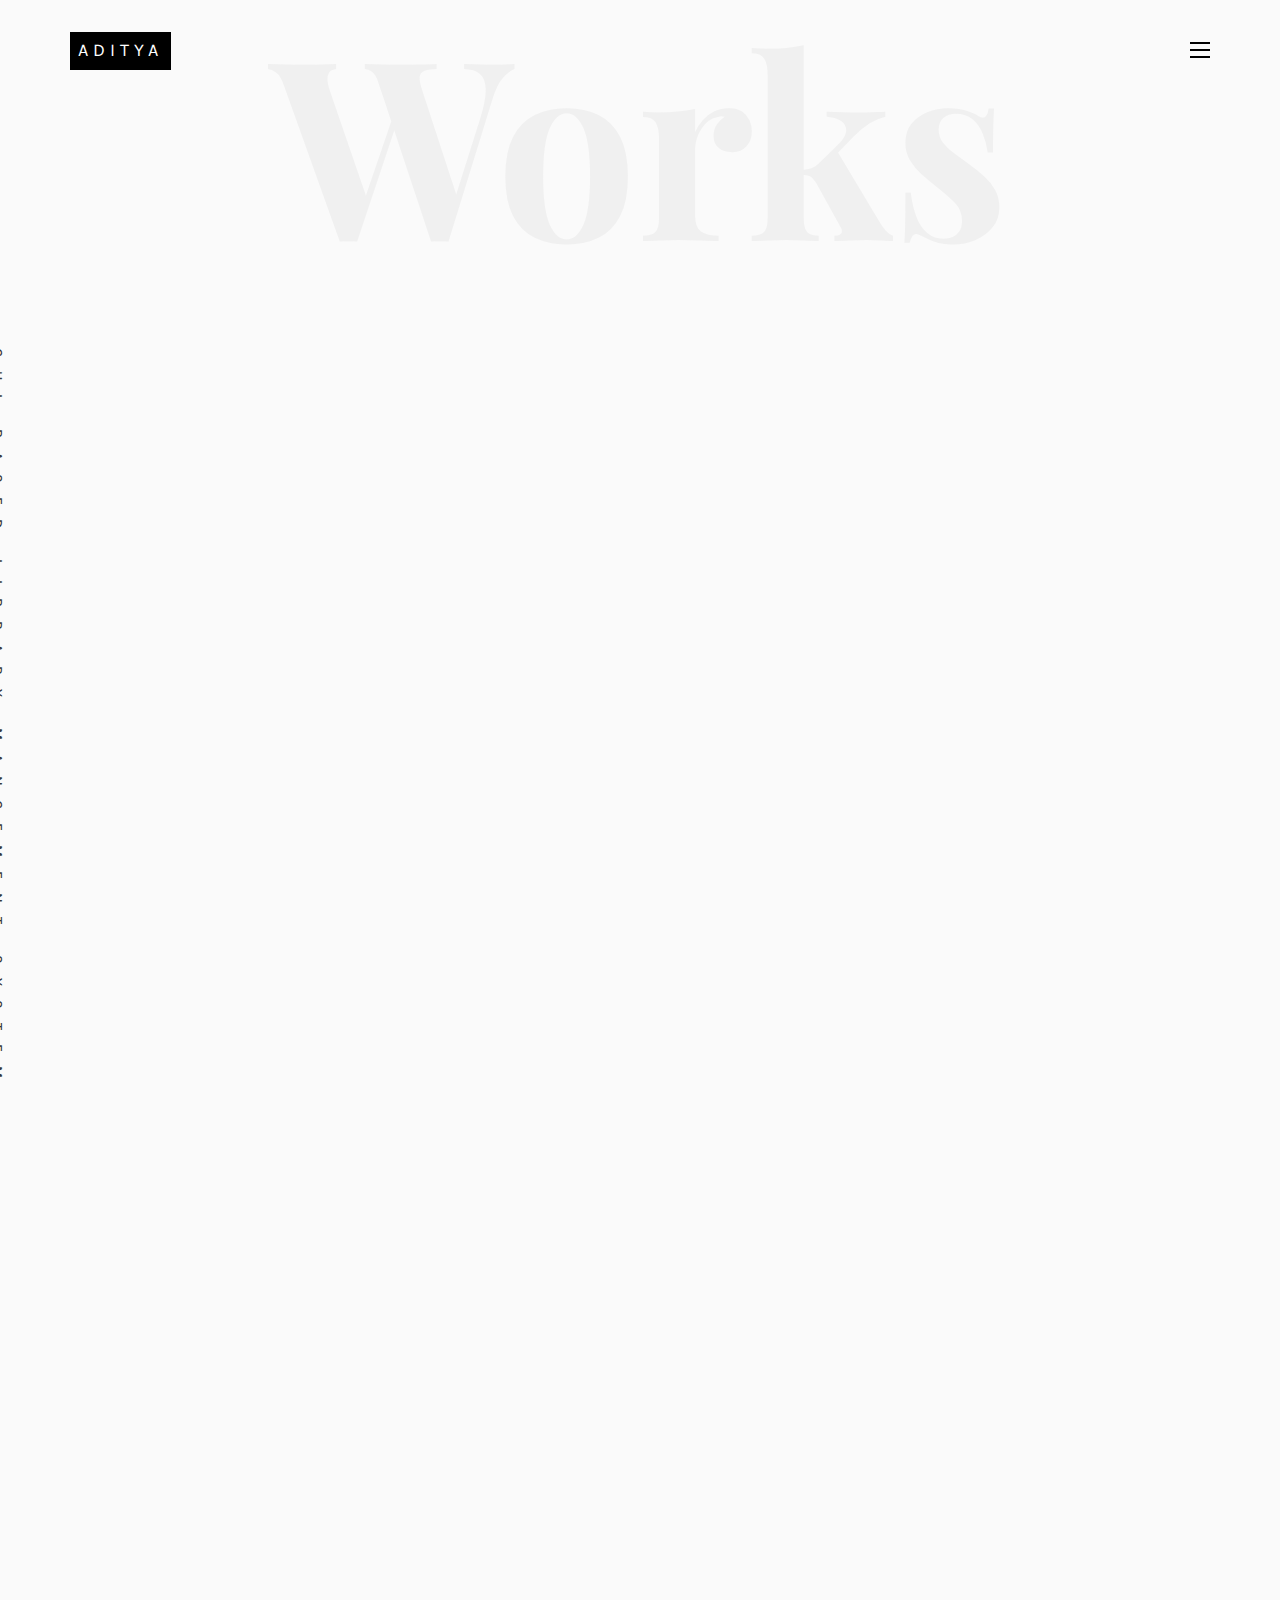
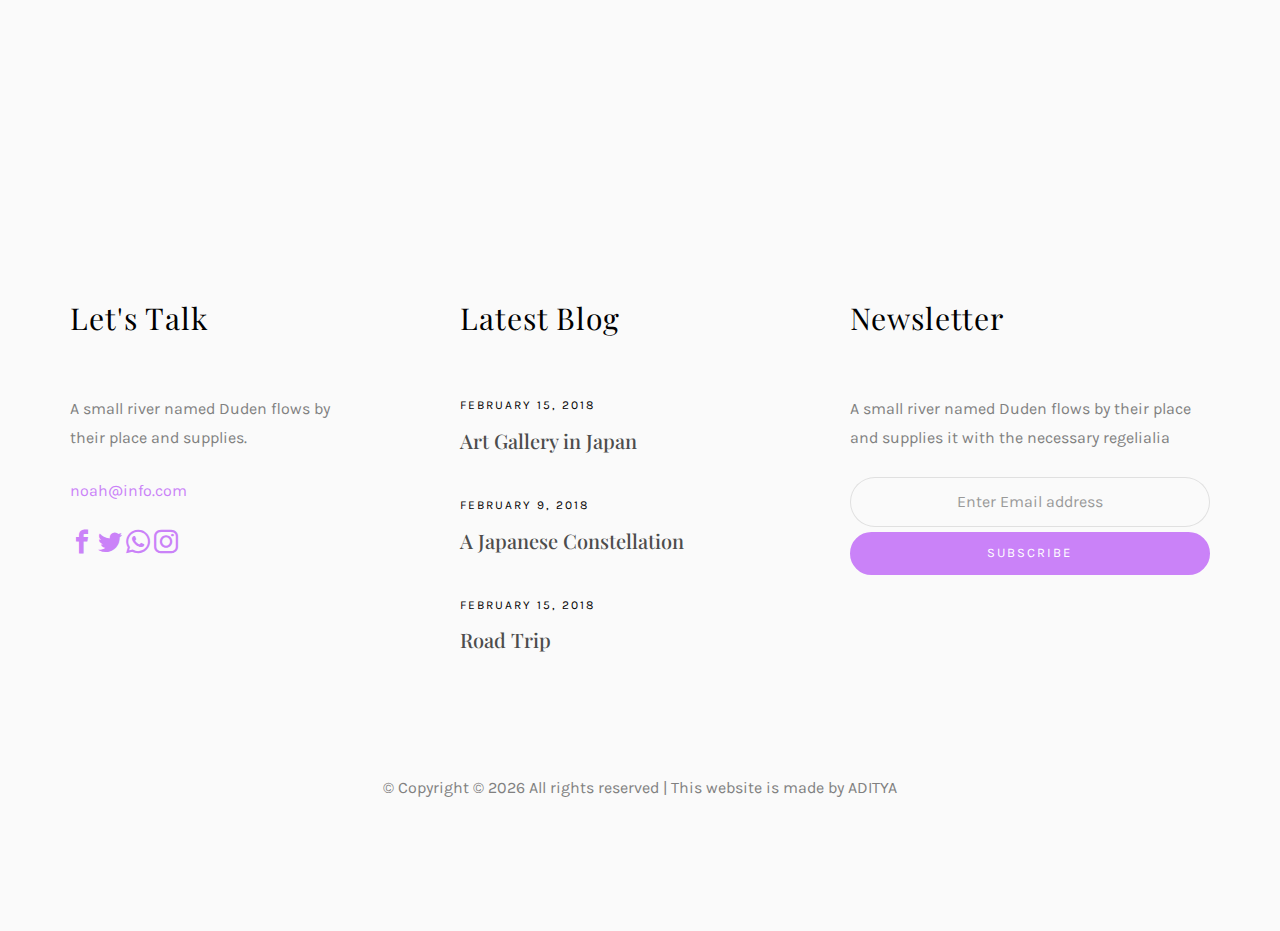
<file: personal website/work-single2.html>
<!DOCTYPE HTML>
<html>
	<head>
	<meta charset="utf-8">
	<meta http-equiv="X-UA-Compatible" content="IE=edge">
	<title>Aditya Personal Website</title>
	<meta name="viewport" content="width=device-width, initial-scale=1">
	<meta name="description" content="" />
	<meta name="keywords" content="" />
	<meta name="author" content="" />

  <!-- Facebook and Twitter integration -->
	<meta property="og:title" content=""/>
	<meta property="og:image" content=""/>
	<meta property="og:url" content=""/>
	<meta property="og:site_name" content=""/>
	<meta property="og:description" content=""/>
	<meta name="twitter:title" content="" />
	<meta name="twitter:image" content="" />
	<meta name="twitter:url" content="" />
	<meta name="twitter:card" content="" />

	<!-- Place favicon.ico and apple-touch-icon.png in the root directory -->
	<link rel="shortcut icon" href="favicon.ico">

	<link href="https://fonts.googleapis.com/css?family=Karla:400,700" rel="stylesheet">
	<link href="https://fonts.googleapis.com/css?family=Playfair+Display:400,400i,700" rel="stylesheet">
	
	<!-- Animate.css -->
	<link rel="stylesheet" href="css/animate.css">
	<!-- Icomoon Icon Fonts-->
	<link rel="stylesheet" href="css/icomoon.css">
	<!-- Bootstrap  -->
	<link rel="stylesheet" href="css/bootstrap.css">
	<!-- Owl Carousel -->
	<link rel="stylesheet" href="css/owl.carousel.min.css">
	<link rel="stylesheet" href="css/owl.theme.default.min.css">
	<!-- Magnific Popup -->
	<link rel="stylesheet" href="css/magnific-popup.css">

	<link rel="stylesheet" href="css/style.css">


	<!-- Modernizr JS -->
	<script src="js/modernizr-2.6.2.min.js"></script>
	<!-- FOR IE9 below -->
	<!--[if lt IE 9]>
	<script src="js/respond.min.js"></script>
	<![endif]-->

	</head>
	<body>

	<nav id="colorlib-main-nav" role="navigation">
		<a href="#" class="js-colorlib-nav-toggle colorlib-nav-toggle active"><i></i></a>
		<div class="js-fullheight colorlib-table">
			<div class="colorlib-table-cell js-fullheight">
				<div class="row">
					<div class="col-md-12">
						<div class="form-group">
							<input type="text" class="form-control" id="search" placeholder="Enter any key to search...">
							<button type="submit" class="btn btn-primary"><i class="icon-search3"></i></button>
						</div>
					</div>
				</div>
				<div class="row">
					<div class="col-md-12">
						<ul>
							<li><a href="index.html">Home</a></li>
							<li><a href="services.html">Services</a></li>
							<li class="active"><a href="work.html">Work</a></li>
							<li><a href="blog.html">Blog</a></li>
							<li><a href="about.html">About</a></li>
							<li><a href="contact.html">Contact</a></li>
						</ul>
					</div>
				</div>
				<div class="row">
					<div class="col-md-12">
						<h2 class="head-title">Works</h2>
						<a href="images/work-1.jpg" class="gallery image-popup-link text-center" style="background-image: url(images/work-1.jpg);">
							<span><i class="icon-search3"></i></span>
						</a>
						<a href="images/work-2.jpg" class="gallery image-popup-link text-center" style="background-image: url(images/work-2.jpg);">
							<span><i class="icon-search3"></i></span>
						</a>
						<a href="images/work-3.jpg" class="gallery image-popup-link text-center" style="background-image: url(images/work-3.jpg);">
							<span><i class="icon-search3"></i></span>
						</a>
						<a href="images/work-4.jpg" class="gallery image-popup-link text-center" style="background-image: url(images/work-4.jpg);">
							<span><i class="icon-search3"></i></span>
						</a>
					</div>
				</div>
			</div>
		</div>
	</nav>
	
	<div id="colorlib-page">
		<header>
			<div class="container">
				<div class="row">
					<div class="col-md-12">
						<div class="colorlib-navbar-brand">
							<a class="colorlib-logo" href="index.html"><span>ADITYA</span></a>
						</div>
						<a href="#" class="js-colorlib-nav-toggle colorlib-nav-toggle"><i></i></a>
					</div>
				</div>
			</div>
		</header>
		<div id="colorlib-work">
			<div class="container">
				<div class="row text-center">
					<h2 class="bold">Works</h2>
				</div>
				<div class="row">
					<div class="col-md-12 col-md-offset-0 text-center animate-box intro-heading">
						<span>Projects</span>
						<h2>Done Projects</h2>
					</div>
				</div>
				<div class="row">
					<div class="col-md-12">
						<div class="rotate">
							<h2 class="heading">GUI Based Library Mangement System</h2>
						</div>
					</div>
				</div>
				<div class="row">
					<div class="col-md-12">
						<div class="work-entry animate-box">
							<a href="work.html" class="work-img" style="background-image: url(images/work-2.jpg);">
							</a>
							<div class="col-md-8 col-md-offset-2">
								<div class="desc">
									<h2>GUI Based Library Mangement System</h2>
									<p>A college library management is a project that manages and stores books information electronically according to students needs. The system helps both students and library manager to keep a constant track of all the books available in the library. It allows both the admin and the student to search for the desired book.</p>
									<p> It becomes necessary for colleges to keep a continuous check on the books issued and returned and even calculate fine. This task if carried out manually will be tedious and includes chances of mistakes. These errors are avoided by allowing the system to keep track of information such as issue date, last date to return the book and even fine information and thus there is no need to keep manual track of this information which thereby avoids chances of mistakes.</p>
									<p>Thus this system reduces manual work to a great extent allows smooth flow of library activities by removing chances of errors in the details.</p>
								</div>
							</div>
						</div>
					</div>
				</div>
			</div>
		</div>

		<footer>
			<div id="footer">
				<div class="container">
					<div class="row">
						<div class="col-md-4 col-pb-sm">
							<div class="row">
								<div class="col-md-10">
									<h2>Let's Talk</h2>
									<p>A small river named Duden flows by their place and supplies.</p>
									<p><a href="#">noah@info.com</a></p>
									<p class="colorlib-social-icons">
										<a href="https://www.facebook.com/aditya.sadavare.5" target="_blank"><i class="icon-facebook"></i></a>
										<a href="https://twitter.com/Aditya_Sadavare" target="_blank"><i class="icon-twitter"></i></a>
										<a href="https://api.whatsapp.com/send?phone=9322409912&amp;text=Hello, I am website visitor"  target="_blank"><i class="icon-whatsapp"></i></a>
										<a href="https://instagram.com/i_am_aditya._?igshid=YmMyMTA2M2Y=" target="_blank"><i class="icon-instagram"></i></a>
									</p>
								</div>
							</div>
						</div>
						<div class="col-md-4 col-pb-sm">
							<h2>Latest Blog</h2>
							<div class="f-entry">
								<a href="#" class="featured-img" style="background-image: url(images/img-1.jpg);"></a>
								<div class="desc">
									<span>February 15, 2018</span>
									<h3><a href="#">Art Gallery in Japan</a></h3>
								</div>
							</div>
							<div class="f-entry">
								<a href="#" class="featured-img" style="background-image: url(images/img-2.jpg);"></a>
								<div class="desc">
									<span>February 9, 2018</span>
									<h3><a href="#">A Japanese Constellation</a></h3>
								</div>
							</div>
							<div class="f-entry">
								<a href="#" class="featured-img" style="background-image: url(images/img-3.jpg);"></a>
								<div class="desc">
									<span>February 15, 2018</span>
									<h3><a href="#">Road Trip</a></h3>
								</div>
							</div>
						</div>
						<div class="col-md-4 col-pb-sm">
							<h2>Newsletter</h2>
							<p>A small river named Duden flows by their place and supplies it with the necessary regelialia</p>
							<div class="subscribe text-center">
								<div class="form-group">
									<input type="text" class="form-control text-center" placeholder="Enter Email address">
									<input type="submit" value="Subscribe" class="btn btn-primary btn-custom">
								</div>
							</div>
						</div>
					</div>
					<div class="row">
						<div class="col-md-12 text-center">
							<p>
								&copy;
								<!-- Link back to Colorlib can't be removed. Template is licensed under CC BY 3.0. -->
								Copyright &copy;
								<script>document.write(new Date().getFullYear());</script> All rights reserved | This
								website is made by ADITYA</a>
								<!-- Link back to Colorlib can't be removed. Template is licensed under CC BY 3.0. -->
							</p>
						</div>
					</div>
				</div>
			</div>
		</footer>
	
	</div>

	<!-- jQuery -->
	<script src="js/jquery.min.js"></script>
	<!-- jQuery Easing -->
	<script src="js/jquery.easing.1.3.js"></script>
	<!-- Bootstrap -->
	<script src="js/bootstrap.min.js"></script>
	<!-- Waypoints -->
	<script src="js/jquery.waypoints.min.js"></script>
	<!-- Owl Carousel -->
	<script src="js/owl.carousel.min.js"></script>
	<!-- Magnific Popup -->
	<script src="js/jquery.magnific-popup.min.js"></script>
	<script src="js/magnific-popup-options.js"></script>

	<!-- Main JS (Do not remove) -->
	<script src="js/main.js"></script>

	</body>
</html>
</file>
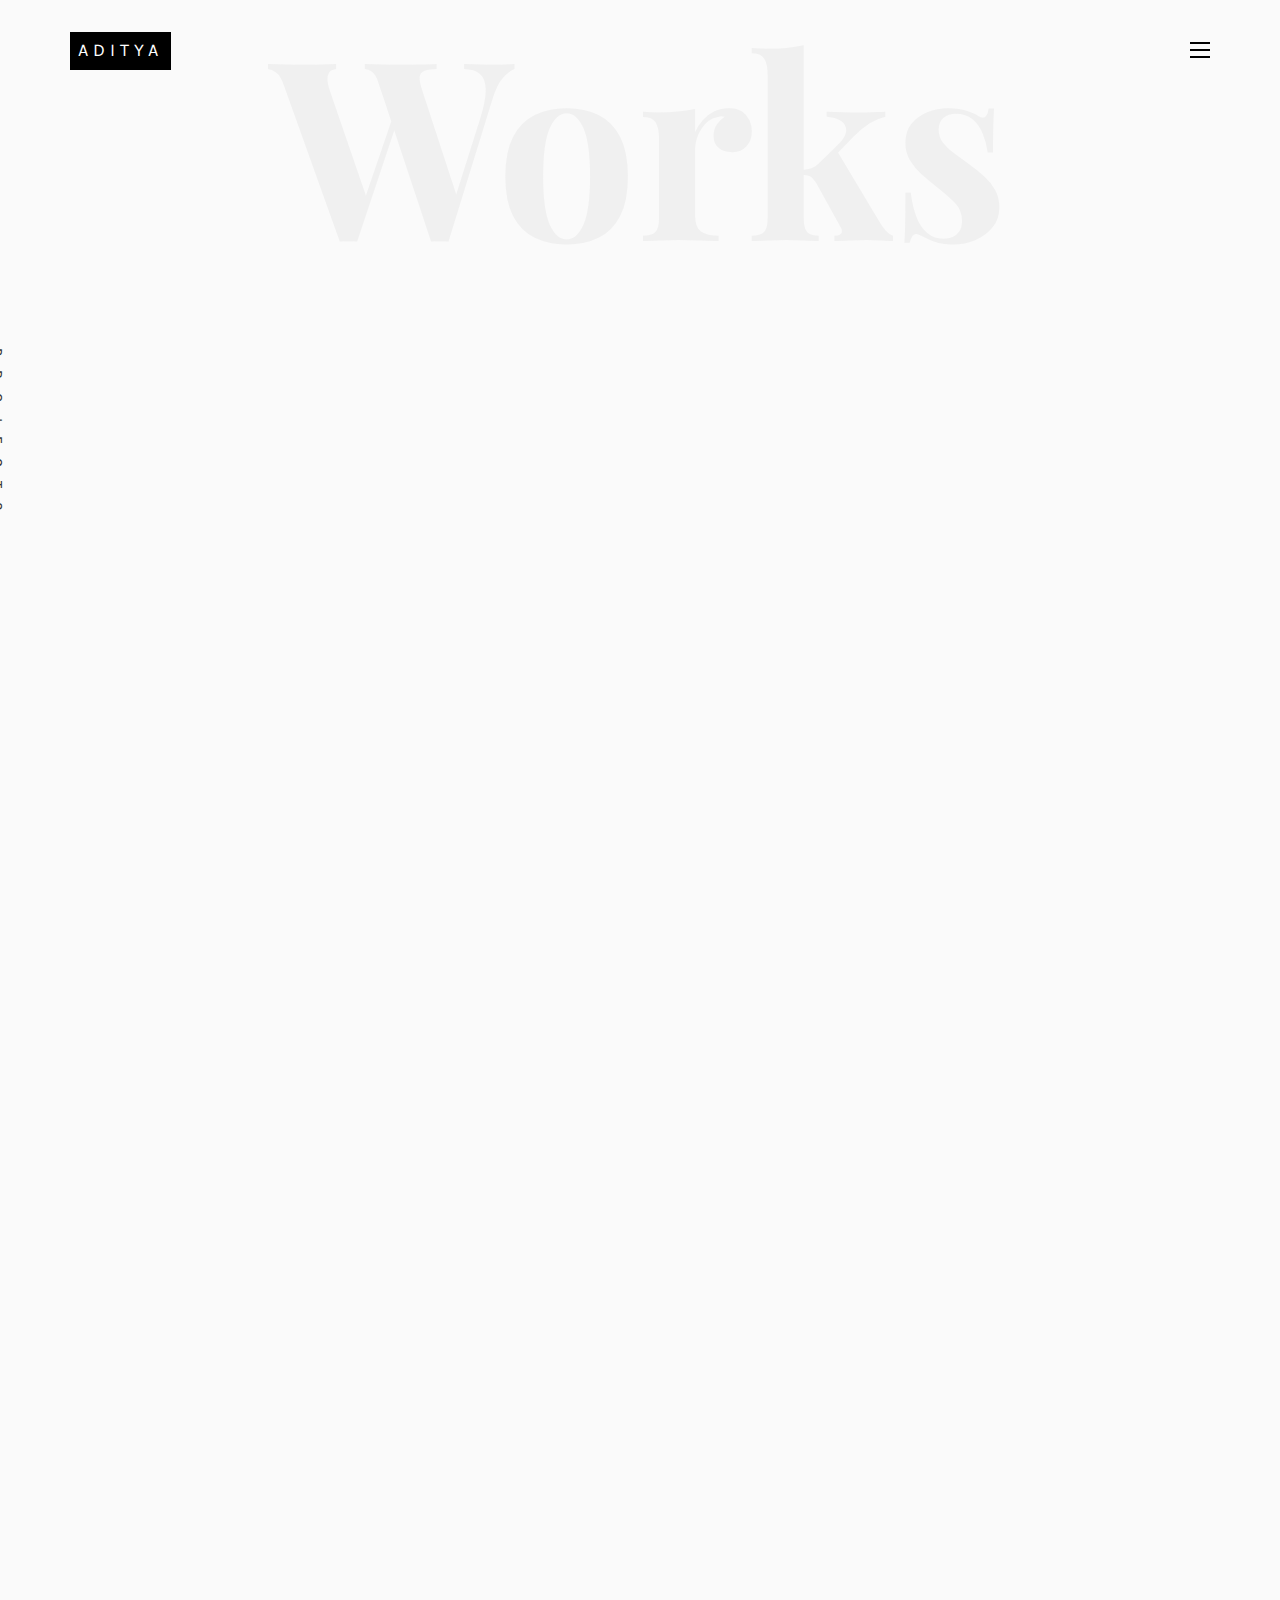
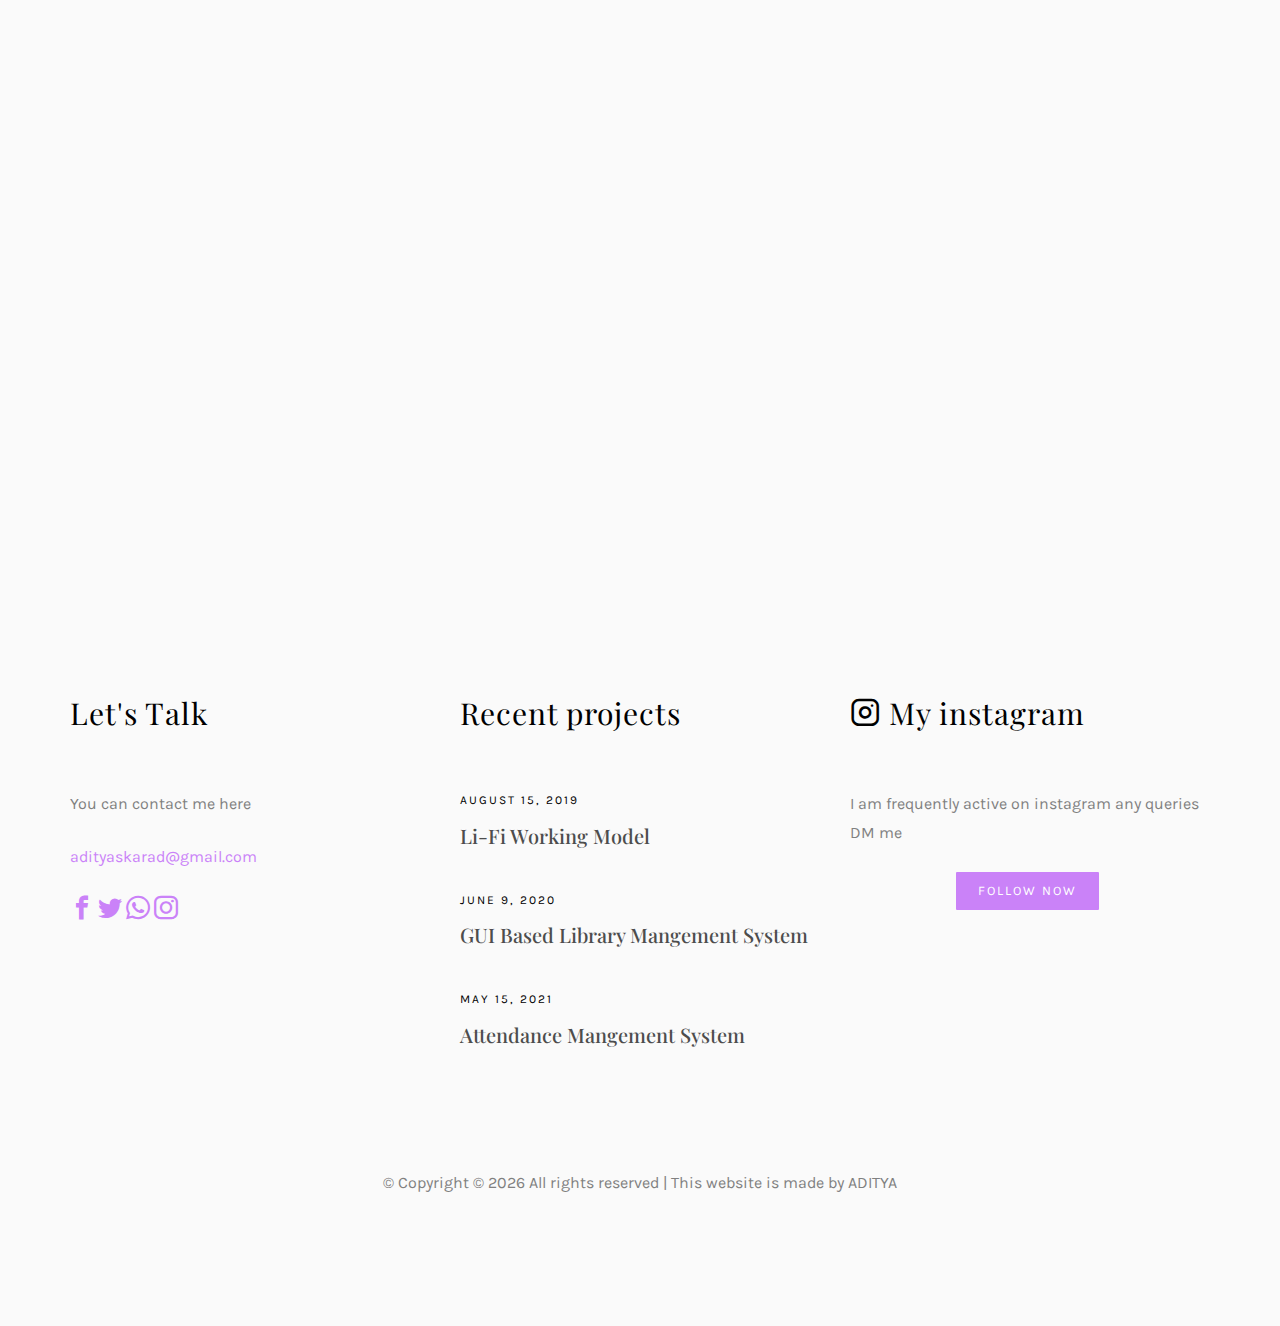
<file: personal website/work.html>
<!DOCTYPE HTML>
<html>
	<head>
	<meta charset="utf-8">
	<meta http-equiv="X-UA-Compatible" content="IE=edge">
	<title>Aditya Personal Website</title>
	<meta name="viewport" content="width=device-width, initial-scale=1">
	<meta name="description" content="" />
	<meta name="keywords" content="" />
	<meta name="author" content="" />

  <!-- Facebook and Twitter integration -->
	<meta property="og:title" content=""/>
	<meta property="og:image" content=""/>
	<meta property="og:url" content=""/>
	<meta property="og:site_name" content=""/>
	<meta property="og:description" content=""/>
	<meta name="twitter:title" content="" />
	<meta name="twitter:image" content="" />
	<meta name="twitter:url" content="" />
	<meta name="twitter:card" content="" />

	<!-- Place favicon.ico and apple-touch-icon.png in the root directory -->
	<link rel="shortcut icon" href="favicon.ico">

	<link href="https://fonts.googleapis.com/css?family=Karla:400,700" rel="stylesheet">
	<link href="https://fonts.googleapis.com/css?family=Playfair+Display:400,400i,700" rel="stylesheet">
	
	<!-- Animate.css -->
	<link rel="stylesheet" href="css/animate.css">
	<!-- Icomoon Icon Fonts-->
	<link rel="stylesheet" href="css/icomoon.css">
	<!-- Bootstrap  -->
	<link rel="stylesheet" href="css/bootstrap.css">
	<!-- Owl Carousel -->
	<link rel="stylesheet" href="css/owl.carousel.min.css">
	<link rel="stylesheet" href="css/owl.theme.default.min.css">
	<!-- Magnific Popup -->
	<link rel="stylesheet" href="css/magnific-popup.css">

	<link rel="stylesheet" href="css/style.css">


	<!-- Modernizr JS -->
	<script src="js/modernizr-2.6.2.min.js"></script>
	<!-- FOR IE9 below -->
	<!--[if lt IE 9]>
	<script src="js/respond.min.js"></script>
	<![endif]-->

	</head>
	<body>

	<nav id="colorlib-main-nav" role="navigation">
		<a href="#" class="js-colorlib-nav-toggle colorlib-nav-toggle active"><i></i></a>
		<div class="js-fullheight colorlib-table">
			<div class="colorlib-table-cell js-fullheight">
				<div class="row">
					<div class="col-md-12">
						<div class="form-group">
							<input type="text" class="form-control" id="search" placeholder="Enter any key to search...">
							<button type="submit" class="btn btn-primary"><i class="icon-search3"></i></button>
						</div>
					</div>
				</div>
				<div class="row">
					<div class="col-md-12">
						<ul>
							<li><a href="index.html">Home</a></li>
							<li><a href="Achievements.html">Achievements</a></li>
							<li  class="active"><a href="work.html">Work</a></li>
							<li><a href="Gallery.html">Gallery</a></li>
							<li><a href="about.html">About</a></li>
							<li><a href="contact.html">Contact</a></li>
						</ul>
					</div>
				</div>
				<div class="row">
					<div class="col-md-12">
						<h2 class="head-title">Works</h2>
						<a href="images/work-1.jpg" class="gallery image-popup-link text-center" style="background-image: url(images/work-1.jpg);">
							<span><i class="icon-search3"></i></span>
						</a>
						<a href="images/work-2.jpg" class="gallery image-popup-link text-center" style="background-image: url(images/work-2.jpg);">
							<span><i class="icon-search3"></i></span>
						</a>
						<a href="images/work-3.jpg" class="gallery image-popup-link text-center" style="background-image: url(images/work-3.jpg);">
							<span><i class="icon-search3"></i></span>
						</a>
						<a href="images/work-4.jpg" class="gallery image-popup-link text-center" style="background-image: url(images/work-4.jpg);">
							<span><i class="icon-search3"></i></span>
						</a>
					</div>
				</div>
			</div>
		</div>
	</nav>
	
	<div id="colorlib-page">
		<header>
			<div class="container">
				<div class="row">
					<div class="col-md-12">
						<div class="colorlib-navbar-brand">
							<a class="colorlib-logo" href="index.html"><span>ADITYA</span></a>
						</div>
						<a href="#" class="js-colorlib-nav-toggle colorlib-nav-toggle"><i></i></a>
					</div>
				</div>
			</div>
		</header>
		<div id="colorlib-work">
			<div class="container">
				<div class="row text-center">
					<h2 class="bold">Works</h2>
				</div>
				<div class="row">
					<div class="col-md-12 col-md-offset-0 text-center animate-box intro-heading">
						<span>Projects</span>
						<h2>Done Projects</h2>
					</div>
				</div>
				<div class="row">
					<div class="col-md-12">
						<div class="rotate">
							<h2 class="heading">Projects</h2>
						</div>
					</div>
				</div>
				<div class="row">
					<div class="col-md-12">
						<div class="work-entry animate-box">
							<a href="work-single1.html" class="work-img" style="background-image: url(images/work-1.jpg);">
								<div class="display-t">
									<div class="work-name">
										<h2>Li-Fi Working Model</h2>
									</div>
								</div>
							</a>
							<div class="col-md-4 col-md-offset-4">
								<div class="desc">
									<p>LiFi (light fidelity) is a bidirectional wireless system that transmits data via LED or infrared light. It was first unveiled in 2011 and, unlike wifi, which uses radio frequency, LiFi technology only needs a light source with a chip to transmit an internet signal through light waves.</p>
									<p class="read"><a href="work-single1.html">View details</a></p>
								</div>
							</div>
						</div>
					</div>
					<div class="col-md-12">
						<div class="work-entry animate-box">
							<a href="work-single2.html" class="work-img" style="background-image: url(images/work-2.jpg);">
								<div class="display-t">
									<div class="work-name">
										<h2>GUI Based Library Mangement System</h2>
									</div>
								</div>
							</a>
							<div class="col-md-4 col-md-offset-4">
								<div class="desc">
									<p>A college library management is a project that manages and stores books information electronically according to students needs. The system helps both students and library manager to keep a constant track of all the books available in the library. It allows both the admin and the student to search for the desired book.</p>
									<p class="read"><a href="work-single2.html">View Details</a></p>
								</div>
							</div>
						</div>
					</div>
					<div class="col-md-12">
						<div class="work-entry animate-box">
							<a href="work-single3.html" class="work-img" style="background-image: url(images/work-3.jpg);">
								<div class="display-t">
									<div class="work-name">
										<h2>Attendance Mangement System</h2>
									</div>
								</div>
							</a>
							<div class="col-md-4 col-md-offset-4">
								<div class="desc">
									<p>The project definition name describe many ways, Student attendance management system, Attendance portal, Online attendance System, School attendance system, College attendance system etc.</p>
									<p class="read"><a href="work-single3.html">View details</a></p>
								</div>
							</div>
						</div>
					</div>
				</div>
			</div>
		</div>

		<footer>
			<div id="footer">
				<div class="container">
					<div class="row">
						<div class="col-md-4 col-pb-sm">
							<div class="row">
								<div class="col-md-10">
									<h2>Let's Talk</h2>
									<p>You can contact me here</p>
									<p><a href="mailto:adityaskarad@gmail.com">adityaskarad@gmail.com</a></p>
									<p class="colorlib-social-icons">
										<a href="https://www.facebook.com/aditya.sadavare.5" target="_blank"><i class="icon-facebook"></i></a>
										<a href="https://twitter.com/Aditya_Sadavare" target="_blank"><i class="icon-twitter"></i></a>
										<a href="https://api.whatsapp.com/send?phone=9322409912&amp;text=Hello, I am website visitor"  target="_blank"><i class="icon-whatsapp"></i></a>
										<a href="https://instagram.com/i_am_aditya._?igshid=YmMyMTA2M2Y=" target="_blank"><i class="icon-instagram"></i></a>
									</p>
								</div>
							</div>
						</div>
						
						<div class="col-md-4 col-pb-sm">
							<h2>Recent projects</h2>
							<div class="f-entry">
								
								<div class="desc">
									<span>August 15, 2019</span>
									<h3><a href="work-single1.html">Li-Fi Working Model</a></h3>
								</div>
							</div>
							<div class="f-entry">
								
								<div class="desc">
									<span>June 9, 2020</span>
									<h3><a href="work-single2.html">GUI Based Library Mangement System</a></h3>
								</div>
							</div>
							<div class="f-entry">
								
								<div class="desc">
									<span>May 15, 2021</span>
									<h3><a href="work-single3.html">Attendance Mangement System</a></h3>
								</div>
							</div>
						</div>
						
						<div class="col-md-4 col-pb-sm">
							
							<h2><i class="icon-instagram2"></i> My instagram</h2>
							<p>I am frequently active on instagram any queries DM me</p>
							<center>
								<a href="https://instagram.com/i_am_aditya._?igshid=YmMyMTA2M2Y=" target="_blank" class="btn btn-primary">Follow Now</a>
							</center>
						</div>
					</div>
					<div class="row">
						<div class="col-md-12 text-center">
							<p>
								&copy;
								<!-- Link back to Colorlib can't be removed. Template is licensed under CC BY 3.0. -->
								Copyright &copy;
								<script>document.write(new Date().getFullYear());</script> All rights reserved | This
								website is made by ADITYA</a>
								<!-- Link back to Colorlib can't be removed. Template is licensed under CC BY 3.0. -->
							</p>
						</div>
					</div>
				</div>
			</div>
		</footer>
	</div>

	<!-- jQuery -->
	<script src="js/jquery.min.js"></script>
	<!-- jQuery Easing -->
	<script src="js/jquery.easing.1.3.js"></script>
	<!-- Bootstrap -->
	<script src="js/bootstrap.min.js"></script>
	<!-- Waypoints -->
	<script src="js/jquery.waypoints.min.js"></script>
	<!-- Owl Carousel -->
	<script src="js/owl.carousel.min.js"></script>
	<!-- Magnific Popup -->
	<script src="js/jquery.magnific-popup.min.js"></script>
	<script src="js/magnific-popup-options.js"></script>

	<!-- Main JS (Do not remove) -->
	<script src="js/main.js"></script>

	</body>
</html>
</file>
<file: personal website/css/icomoon.css>
@font-face {
  font-family: 'icomoon';
  src:  url('fonts/icomoon.eot?tmere9');
  src:  url('fonts/icomoon.eot?tmere9#iefix') format('embedded-opentype'),
    url('fonts/icomoon.ttf?tmere9') format('truetype'),
    url('fonts/icomoon.woff?tmere9') format('woff'),
    url('fonts/icomoon.svg?tmere9#icomoon') format('svg');
  font-weight: normal;
  font-style: normal;
}

[class^="icon-"], [class*=" icon-"] {
  /* use !important to prevent issues with browser extensions that change fonts */
  font-family: 'icomoon' !important;
  speak: none;
  font-style: normal;
  font-weight: normal;
  font-variant: normal;
  text-transform: none;
  line-height: 1;

  /* Better Font Rendering =========== */
  -webkit-font-smoothing: antialiased;
  -moz-osx-font-smoothing: grayscale;
}

.icon-activity:before {
  content: "\e900";
}
.icon-airplay:before {
  content: "\e901";
}
.icon-alert-circle:before {
  content: "\e902";
}
.icon-alert-octagon:before {
  content: "\e903";
}
.icon-alert-triangle:before {
  content: "\e904";
}
.icon-align-center:before {
  content: "\e905";
}
.icon-align-justify:before {
  content: "\e906";
}
.icon-align-left:before {
  content: "\e907";
}
.icon-align-right:before {
  content: "\e908";
}
.icon-anchor:before {
  content: "\e909";
}
.icon-aperture:before {
  content: "\e90a";
}
.icon-arrow-down3:before {
  content: "\e90b";
}
.icon-arrow-down-circle:before {
  content: "\e90c";
}
.icon-arrow-down-left3:before {
  content: "\e90d";
}
.icon-arrow-down-right3:before {
  content: "\e90e";
}
.icon-arrow-left3:before {
  content: "\e90f";
}
.icon-arrow-left-circle:before {
  content: "\e910";
}
.icon-arrow-right3:before {
  content: "\e911";
}
.icon-arrow-right-circle:before {
  content: "\e912";
}
.icon-arrow-up3:before {
  content: "\e913";
}
.icon-arrow-up-circle:before {
  content: "\e914";
}
.icon-arrow-up-left3:before {
  content: "\e915";
}
.icon-arrow-up-right3:before {
  content: "\e916";
}
.icon-at-sign:before {
  content: "\e917";
}
.icon-award:before {
  content: "\e918";
}
.icon-bar-chart:before {
  content: "\e919";
}
.icon-bar-chart-2:before {
  content: "\e91a";
}
.icon-battery:before {
  content: "\e91b";
}
.icon-battery-charging:before {
  content: "\e91c";
}
.icon-bell2:before {
  content: "\e91d";
}
.icon-bell-off:before {
  content: "\e91e";
}
.icon-bluetooth:before {
  content: "\e91f";
}
.icon-bold2:before {
  content: "\e920";
}
.icon-book2:before {
  content: "\e921";
}
.icon-book-open:before {
  content: "\e922";
}
.icon-bookmark2:before {
  content: "\e923";
}
.icon-box:before {
  content: "\e924";
}
.icon-briefcase2:before {
  content: "\e925";
}
.icon-calendar2:before {
  content: "\e926";
}
.icon-camera2:before {
  content: "\e927";
}
.icon-camera-off:before {
  content: "\e928";
}
.icon-cast:before {
  content: "\e929";
}
.icon-check:before {
  content: "\e92a";
}
.icon-check-circle:before {
  content: "\e92b";
}
.icon-check-square:before {
  content: "\e92c";
}
.icon-chevron-down:before {
  content: "\e92d";
}
.icon-chevron-left:before {
  content: "\e92e";
}
.icon-chevron-right:before {
  content: "\e92f";
}
.icon-chevron-up:before {
  content: "\e930";
}
.icon-chevrons-down:before {
  content: "\e931";
}
.icon-chevrons-left:before {
  content: "\e932";
}
.icon-chevrons-right:before {
  content: "\e933";
}
.icon-chevrons-up:before {
  content: "\e934";
}
.icon-chrome2:before {
  content: "\e935";
}
.icon-circle:before {
  content: "\e936";
}
.icon-clipboard2:before {
  content: "\e937";
}
.icon-clock3:before {
  content: "\e938";
}
.icon-cloud2:before {
  content: "\e939";
}
.icon-cloud-drizzle:before {
  content: "\e93a";
}
.icon-cloud-lightning:before {
  content: "\e93b";
}
.icon-cloud-off:before {
  content: "\e93c";
}
.icon-cloud-rain:before {
  content: "\e93d";
}
.icon-cloud-snow:before {
  content: "\e93e";
}
.icon-code:before {
  content: "\e93f";
}
.icon-codepen2:before {
  content: "\e940";
}
.icon-command2:before {
  content: "\e941";
}
.icon-compass3:before {
  content: "\e942";
}
.icon-copy2:before {
  content: "\e943";
}
.icon-corner-down-left:before {
  content: "\e944";
}
.icon-corner-down-right:before {
  content: "\e945";
}
.icon-corner-left-down:before {
  content: "\e946";
}
.icon-corner-left-up:before {
  content: "\e947";
}
.icon-corner-right-down:before {
  content: "\e948";
}
.icon-corner-right-up:before {
  content: "\e949";
}
.icon-corner-up-left:before {
  content: "\e94a";
}
.icon-corner-up-right:before {
  content: "\e94b";
}
.icon-cpu:before {
  content: "\e94c";
}
.icon-credit-card2:before {
  content: "\e94d";
}
.icon-crop2:before {
  content: "\e94e";
}
.icon-crosshair:before {
  content: "\e94f";
}
.icon-database2:before {
  content: "\e950";
}
.icon-delete:before {
  content: "\e951";
}
.icon-disc:before {
  content: "\e952";
}
.icon-dollar-sign:before {
  content: "\e953";
}
.icon-download4:before {
  content: "\e954";
}
.icon-download-cloud:before {
  content: "\e955";
}
.icon-droplet2:before {
  content: "\e956";
}
.icon-edit:before {
  content: "\e957";
}
.icon-edit-2:before {
  content: "\e958";
}
.icon-edit-3:before {
  content: "\e959";
}
.icon-external-link:before {
  content: "\e95a";
}
.icon-eye2:before {
  content: "\e95b";
}
.icon-eye-off:before {
  content: "\e95c";
}
.icon-facebook3:before {
  content: "\e95d";
}
.icon-fast-forward:before {
  content: "\e95e";
}
.icon-feather:before {
  content: "\e95f";
}
.icon-file:before {
  content: "\e960";
}
.icon-file-minus:before {
  content: "\e961";
}
.icon-file-plus:before {
  content: "\e962";
}
.icon-file-text3:before {
  content: "\e963";
}
.icon-film2:before {
  content: "\e964";
}
.icon-filter2:before {
  content: "\e965";
}
.icon-flag2:before {
  content: "\e966";
}
.icon-folder2:before {
  content: "\e967";
}
.icon-folder-minus2:before {
  content: "\e968";
}
.icon-folder-plus2:before {
  content: "\e969";
}
.icon-git-branch:before {
  content: "\e96a";
}
.icon-git-commit:before {
  content: "\e96b";
}
.icon-git-merge:before {
  content: "\e96c";
}
.icon-git-pull-request:before {
  content: "\e96d";
}
.icon-github2:before {
  content: "\e96e";
}
.icon-gitlab:before {
  content: "\e96f";
}
.icon-globe:before {
  content: "\e970";
}
.icon-grid:before {
  content: "\e971";
}
.icon-hard-drive:before {
  content: "\e972";
}
.icon-hash:before {
  content: "\e973";
}
.icon-headphones2:before {
  content: "\e974";
}
.icon-heart2:before {
  content: "\e975";
}
.icon-help-circle:before {
  content: "\e976";
}
.icon-home4:before {
  content: "\e977";
}
.icon-image2:before {
  content: "\e978";
}
.icon-inbox:before {
  content: "\e979";
}
.icon-info2:before {
  content: "\e97a";
}
.icon-instagram2:before {
  content: "\e97b";
}
.icon-italic2:before {
  content: "\e97c";
}
.icon-layers:before {
  content: "\e97d";
}
.icon-layout:before {
  content: "\e97e";
}
.icon-life-buoy:before {
  content: "\e97f";
}
.icon-link2:before {
  content: "\e980";
}
.icon-link-2:before {
  content: "\e981";
}
.icon-linkedin3:before {
  content: "\e982";
}
.icon-list3:before {
  content: "\e983";
}
.icon-loader:before {
  content: "\e984";
}
.icon-lock2:before {
  content: "\e985";
}
.icon-log-in:before {
  content: "\e986";
}
.icon-log-out:before {
  content: "\e987";
}
.icon-mail5:before {
  content: "\e988";
}
.icon-map3:before {
  content: "\e989";
}
.icon-map-pin:before {
  content: "\e98a";
}
.icon-maximize:before {
  content: "\e98b";
}
.icon-maximize-2:before {
  content: "\e98c";
}
.icon-menu5:before {
  content: "\e98d";
}
.icon-message-circle:before {
  content: "\e98e";
}
.icon-message-square:before {
  content: "\e98f";
}
.icon-mic2:before {
  content: "\e990";
}
.icon-mic-off:before {
  content: "\e991";
}
.icon-minimize:before {
  content: "\e992";
}
.icon-minimize-2:before {
  content: "\e993";
}
.icon-minus2:before {
  content: "\e994";
}
.icon-minus-circle:before {
  content: "\e995";
}
.icon-minus-square:before {
  content: "\e996";
}
.icon-monitor:before {
  content: "\e997";
}
.icon-moon:before {
  content: "\e998";
}
.icon-more-horizontal:before {
  content: "\e999";
}
.icon-more-vertical:before {
  content: "\e99a";
}
.icon-move:before {
  content: "\e99b";
}
.icon-music2:before {
  content: "\e99c";
}
.icon-navigation:before {
  content: "\e99d";
}
.icon-navigation-2:before {
  content: "\e99e";
}
.icon-octagon:before {
  content: "\e99f";
}
.icon-package:before {
  content: "\e9a0";
}
.icon-paperclip:before {
  content: "\e9a1";
}
.icon-pause3:before {
  content: "\e9a2";
}
.icon-pause-circle:before {
  content: "\e9a3";
}
.icon-percent:before {
  content: "\e9a4";
}
.icon-phone2:before {
  content: "\e9a5";
}
.icon-phone-call:before {
  content: "\e9a6";
}
.icon-phone-forwarded:before {
  content: "\e9a7";
}
.icon-phone-incoming:before {
  content: "\e9a8";
}
.icon-phone-missed:before {
  content: "\e9a9";
}
.icon-phone-off:before {
  content: "\e9aa";
}
.icon-phone-outgoing:before {
  content: "\e9ab";
}
.icon-pie-chart2:before {
  content: "\e9ac";
}
.icon-play4:before {
  content: "\e9ad";
}
.icon-play-circle:before {
  content: "\e9ae";
}
.icon-plus2:before {
  content: "\e9af";
}
.icon-plus-circle:before {
  content: "\e9b0";
}
.icon-plus-square:before {
  content: "\e9b1";
}
.icon-pocket:before {
  content: "\e9b2";
}
.icon-power2:before {
  content: "\e9b3";
}
.icon-printer2:before {
  content: "\e9b4";
}
.icon-radio:before {
  content: "\e9b5";
}
.icon-refresh-ccw:before {
  content: "\e9b6";
}
.icon-refresh-cw:before {
  content: "\e9b7";
}
.icon-repeat:before {
  content: "\e9b8";
}
.icon-rewind:before {
  content: "\e9b9";
}
.icon-rotate-ccw:before {
  content: "\e9ba";
}
.icon-rotate-cw:before {
  content: "\e9bb";
}
.icon-rss3:before {
  content: "\e9bc";
}
.icon-save:before {
  content: "\e9bd";
}
.icon-scissors2:before {
  content: "\e9be";
}
.icon-search2:before {
  content: "\e9bf";
}
.icon-send:before {
  content: "\e9c0";
}
.icon-server:before {
  content: "\e9c1";
}
.icon-settings:before {
  content: "\e9c2";
}
.icon-share3:before {
  content: "\e9c3";
}
.icon-share-2:before {
  content: "\e9c4";
}
.icon-shield2:before {
  content: "\e9c5";
}
.icon-shield-off:before {
  content: "\e9c6";
}
.icon-shopping-bag:before {
  content: "\e9c7";
}
.icon-shopping-cart:before {
  content: "\e9c8";
}
.icon-shuffle2:before {
  content: "\e9c9";
}
.icon-sidebar:before {
  content: "\e9ca";
}
.icon-skip-back:before {
  content: "\e9cb";
}
.icon-skip-forward:before {
  content: "\e9cc";
}
.icon-slack:before {
  content: "\e9cd";
}
.icon-slash:before {
  content: "\e9ce";
}
.icon-sliders:before {
  content: "\e9cf";
}
.icon-smartphone:before {
  content: "\e9d0";
}
.icon-speaker:before {
  content: "\e9d1";
}
.icon-square:before {
  content: "\e9d2";
}
.icon-star:before {
  content: "\e9d3";
}
.icon-stop-circle:before {
  content: "\e9d4";
}
.icon-sun2:before {
  content: "\e9d5";
}
.icon-sunrise:before {
  content: "\e9d6";
}
.icon-sunset:before {
  content: "\e9d7";
}
.icon-tablet2:before {
  content: "\e9d8";
}
.icon-tag:before {
  content: "\e9d9";
}
.icon-target2:before {
  content: "\e9da";
}
.icon-terminal2:before {
  content: "\e9db";
}
.icon-thermometer:before {
  content: "\e9dc";
}
.icon-thumbs-down:before {
  content: "\e9dd";
}
.icon-thumbs-up:before {
  content: "\e9de";
}
.icon-toggle-left:before {
  content: "\e9df";
}
.icon-toggle-right:before {
  content: "\e9e0";
}
.icon-trash:before {
  content: "\e9e1";
}
.icon-trash-2:before {
  content: "\e9e2";
}
.icon-trending-down:before {
  content: "\e9e3";
}
.icon-trending-up:before {
  content: "\e9e4";
}
.icon-triangle:before {
  content: "\e9e5";
}
.icon-truck2:before {
  content: "\e9e6";
}
.icon-tv2:before {
  content: "\e9e7";
}
.icon-twitter2:before {
  content: "\e9e8";
}
.icon-type:before {
  content: "\e9e9";
}
.icon-umbrella:before {
  content: "\e9ea";
}
.icon-underline2:before {
  content: "\e9eb";
}
.icon-unlock:before {
  content: "\e9ec";
}
.icon-upload4:before {
  content: "\e9ed";
}
.icon-upload-cloud:before {
  content: "\e9ee";
}
.icon-user2:before {
  content: "\e9ef";
}
.icon-user-check2:before {
  content: "\e9f0";
}
.icon-user-minus2:before {
  content: "\e9f1";
}
.icon-user-plus2:before {
  content: "\e9f2";
}
.icon-user-x:before {
  content: "\e9f3";
}
.icon-users2:before {
  content: "\e9f4";
}
.icon-video:before {
  content: "\e9f5";
}
.icon-video-off:before {
  content: "\e9f6";
}
.icon-voicemail:before {
  content: "\e9f7";
}
.icon-volume:before {
  content: "\e9f8";
}
.icon-volume-1:before {
  content: "\e9f9";
}
.icon-volume-2:before {
  content: "\e9fa";
}
.icon-volume-x:before {
  content: "\e9fb";
}
.icon-watch:before {
  content: "\e9fc";
}
.icon-wifi:before {
  content: "\e9fd";
}
.icon-wifi-off:before {
  content: "\e9fe";
}
.icon-wind:before {
  content: "\e9ff";
}
.icon-x:before {
  content: "\ea00";
}
.icon-x-circle:before {
  content: "\ea01";
}
.icon-x-square:before {
  content: "\ea02";
}
.icon-zap:before {
  content: "\ea03";
}
.icon-zap-off:before {
  content: "\ea04";
}
.icon-zoom-in2:before {
  content: "\ea05";
}
.icon-zoom-out2:before {
  content: "\ea06";
}
.icon-times:before {
  content: "\ea07";
}
.icon-tick:before {
  content: "\ea08";
}
.icon-plus3:before {
  content: "\ea09";
}
.icon-minus3:before {
  content: "\ea0a";
}
.icon-equals:before {
  content: "\ea0b";
}
.icon-divide:before {
  content: "\ea0c";
}
.icon-chevron-right2:before {
  content: "\ea0d";
}
.icon-chevron-left2:before {
  content: "\ea0e";
}
.icon-arrow-right-thick:before {
  content: "\ea0f";
}
.icon-arrow-left-thick:before {
  content: "\ea10";
}
.icon-th-small:before {
  content: "\ea11";
}
.icon-th-menu:before {
  content: "\ea12";
}
.icon-th-list:before {
  content: "\ea13";
}
.icon-th-large:before {
  content: "\ea14";
}
.icon-home5:before {
  content: "\ea15";
}
.icon-arrow-forward:before {
  content: "\ea16";
}
.icon-arrow-back:before {
  content: "\ea17";
}
.icon-rss4:before {
  content: "\ea18";
}
.icon-location3:before {
  content: "\ea19";
}
.icon-link3:before {
  content: "\ea1a";
}
.icon-image3:before {
  content: "\ea1b";
}
.icon-arrow-up-thick:before {
  content: "\ea1c";
}
.icon-arrow-down-thick:before {
  content: "\ea1d";
}
.icon-starburst:before {
  content: "\ea1e";
}
.icon-starburst-outline:before {
  content: "\ea1f";
}
.icon-star2:before {
  content: "\ea20";
}
.icon-flow-children:before {
  content: "\ea21";
}
.icon-export:before {
  content: "\ea22";
}
.icon-delete2:before {
  content: "\ea23";
}
.icon-delete-outline:before {
  content: "\ea24";
}
.icon-cloud-storage:before {
  content: "\ea25";
}
.icon-wi-fi:before {
  content: "\ea26";
}
.icon-heart3:before {
  content: "\ea27";
}
.icon-flash:before {
  content: "\ea28";
}
.icon-cancel:before {
  content: "\ea29";
}
.icon-backspace:before {
  content: "\ea2a";
}
.icon-attachment2:before {
  content: "\ea2b";
}
.icon-arrow-move:before {
  content: "\ea2c";
}
.icon-warning2:before {
  content: "\ea2d";
}
.icon-user3:before {
  content: "\ea2e";
}
.icon-radar:before {
  content: "\ea2f";
}
.icon-lock-open:before {
  content: "\ea30";
}
.icon-lock-closed:before {
  content: "\ea31";
}
.icon-location-arrow:before {
  content: "\ea32";
}
.icon-info3:before {
  content: "\ea33";
}
.icon-user-delete:before {
  content: "\ea34";
}
.icon-user-add:before {
  content: "\ea35";
}
.icon-media-pause:before {
  content: "\ea36";
}
.icon-group:before {
  content: "\ea37";
}
.icon-chart-pie:before {
  content: "\ea38";
}
.icon-chart-line:before {
  content: "\ea39";
}
.icon-chart-bar:before {
  content: "\ea3a";
}
.icon-chart-area:before {
  content: "\ea3b";
}
.icon-video2:before {
  content: "\ea3c";
}
.icon-point-of-interest:before {
  content: "\ea3d";
}
.icon-infinity:before {
  content: "\ea3e";
}
.icon-globe2:before {
  content: "\ea3f";
}
.icon-eye3:before {
  content: "\ea40";
}
.icon-cog2:before {
  content: "\ea41";
}
.icon-camera3:before {
  content: "\ea42";
}
.icon-upload5:before {
  content: "\ea43";
}
.icon-scissors3:before {
  content: "\ea44";
}
.icon-refresh:before {
  content: "\ea45";
}
.icon-pin:before {
  content: "\ea46";
}
.icon-key3:before {
  content: "\ea47";
}
.icon-info-large:before {
  content: "\ea48";
}
.icon-eject2:before {
  content: "\ea49";
}
.icon-download5:before {
  content: "\ea4a";
}
.icon-zoom:before {
  content: "\ea4b";
}
.icon-zoom-out3:before {
  content: "\ea4c";
}
.icon-zoom-in3:before {
  content: "\ea4d";
}
.icon-sort-numerically:before {
  content: "\ea4e";
}
.icon-sort-alphabetically:before {
  content: "\ea4f";
}
.icon-input-checked:before {
  content: "\ea50";
}
.icon-calender:before {
  content: "\ea51";
}
.icon-world:before {
  content: "\ea52";
}
.icon-notes:before {
  content: "\ea53";
}
.icon-code2:before {
  content: "\ea54";
}
.icon-arrow-sync:before {
  content: "\ea55";
}
.icon-arrow-shuffle:before {
  content: "\ea56";
}
.icon-arrow-repeat:before {
  content: "\ea57";
}
.icon-arrow-minimise:before {
  content: "\ea58";
}
.icon-arrow-maximise:before {
  content: "\ea59";
}
.icon-arrow-loop:before {
  content: "\ea5a";
}
.icon-anchor2:before {
  content: "\ea5b";
}
.icon-spanner:before {
  content: "\ea5c";
}
.icon-puzzle:before {
  content: "\ea5d";
}
.icon-power3:before {
  content: "\ea5e";
}
.icon-plane:before {
  content: "\ea5f";
}
.icon-pi:before {
  content: "\ea60";
}
.icon-phone3:before {
  content: "\ea61";
}
.icon-microphone:before {
  content: "\ea62";
}
.icon-media-rewind:before {
  content: "\ea63";
}
.icon-flag3:before {
  content: "\ea64";
}
.icon-adjust-brightness:before {
  content: "\ea65";
}
.icon-waves:before {
  content: "\ea66";
}
.icon-social-twitter:before {
  content: "\ea67";
}
.icon-social-facebook:before {
  content: "\ea68";
}
.icon-social-dribbble:before {
  content: "\ea69";
}
.icon-media-stop:before {
  content: "\ea6a";
}
.icon-media-record:before {
  content: "\ea6b";
}
.icon-media-play:before {
  content: "\ea6c";
}
.icon-media-fast-forward:before {
  content: "\ea6d";
}
.icon-media-eject:before {
  content: "\ea6e";
}
.icon-social-vimeo:before {
  content: "\ea6f";
}
.icon-social-tumbler:before {
  content: "\ea70";
}
.icon-social-skype:before {
  content: "\ea71";
}
.icon-social-pinterest:before {
  content: "\ea72";
}
.icon-social-linkedin:before {
  content: "\ea73";
}
.icon-social-last-fm:before {
  content: "\ea74";
}
.icon-social-github:before {
  content: "\ea75";
}
.icon-social-flickr:before {
  content: "\ea76";
}
.icon-at:before {
  content: "\ea77";
}
.icon-times-outline:before {
  content: "\ea78";
}
.icon-plus-outline:before {
  content: "\ea79";
}
.icon-minus-outline:before {
  content: "\ea7a";
}
.icon-tick-outline:before {
  content: "\ea7b";
}
.icon-th-large-outline:before {
  content: "\ea7c";
}
.icon-equals-outline:before {
  content: "\ea7d";
}
.icon-divide-outline:before {
  content: "\ea7e";
}
.icon-chevron-right-outline:before {
  content: "\ea7f";
}
.icon-chevron-left-outline:before {
  content: "\ea80";
}
.icon-arrow-right-outline:before {
  content: "\ea81";
}
.icon-arrow-left-outline:before {
  content: "\ea82";
}
.icon-th-small-outline:before {
  content: "\ea83";
}
.icon-th-menu-outline:before {
  content: "\ea84";
}
.icon-th-list-outline:before {
  content: "\ea85";
}
.icon-news:before {
  content: "\ea86";
}
.icon-home-outline:before {
  content: "\ea87";
}
.icon-arrow-up-outline:before {
  content: "\ea88";
}
.icon-arrow-forward-outline:before {
  content: "\ea89";
}
.icon-arrow-down-outline:before {
  content: "\ea8a";
}
.icon-arrow-back-outline:before {
  content: "\ea8b";
}
.icon-trash2:before {
  content: "\ea8c";
}
.icon-rss-outline:before {
  content: "\ea8d";
}
.icon-message:before {
  content: "\ea8e";
}
.icon-location-outline:before {
  content: "\ea8f";
}
.icon-link-outline:before {
  content: "\ea90";
}
.icon-image-outline:before {
  content: "\ea91";
}
.icon-export-outline:before {
  content: "\ea92";
}
.icon-cross2:before {
  content: "\ea93";
}
.icon-wi-fi-outline:before {
  content: "\ea94";
}
.icon-star-outline:before {
  content: "\ea95";
}
.icon-media-pause-outline:before {
  content: "\ea96";
}
.icon-mail6:before {
  content: "\ea97";
}
.icon-heart-outline:before {
  content: "\ea98";
}
.icon-flash-outline:before {
  content: "\ea99";
}
.icon-cancel-outline:before {
  content: "\ea9a";
}
.icon-beaker:before {
  content: "\ea9b";
}
.icon-arrow-move-outline:before {
  content: "\ea9c";
}
.icon-watch2:before {
  content: "\ea9d";
}
.icon-warning-outline:before {
  content: "\ea9e";
}
.icon-time:before {
  content: "\ea9f";
}
.icon-radar-outline:before {
  content: "\eaa0";
}
.icon-lock-open-outline:before {
  content: "\eaa1";
}
.icon-location-arrow-outline:before {
  content: "\eaa2";
}
.icon-info-outline:before {
  content: "\eaa3";
}
.icon-backspace-outline:before {
  content: "\eaa4";
}
.icon-attachment-outline:before {
  content: "\eaa5";
}
.icon-user-outline:before {
  content: "\eaa6";
}
.icon-user-delete-outline:before {
  content: "\eaa7";
}
.icon-user-add-outline:before {
  content: "\eaa8";
}
.icon-lock-closed-outline:before {
  content: "\eaa9";
}
.icon-group-outline:before {
  content: "\eaaa";
}
.icon-chart-pie-outline:before {
  content: "\eaab";
}
.icon-chart-line-outline:before {
  content: "\eaac";
}
.icon-chart-bar-outline:before {
  content: "\eaad";
}
.icon-chart-area-outline:before {
  content: "\eaae";
}
.icon-video-outline:before {
  content: "\eaaf";
}
.icon-point-of-interest-outline:before {
  content: "\eab0";
}
.icon-map4:before {
  content: "\eab1";
}
.icon-key-outline:before {
  content: "\eab2";
}
.icon-infinity-outline:before {
  content: "\eab3";
}
.icon-globe-outline:before {
  content: "\eab4";
}
.icon-eye-outline:before {
  content: "\eab5";
}
.icon-cog-outline:before {
  content: "\eab6";
}
.icon-camera-outline:before {
  content: "\eab7";
}
.icon-upload-outline:before {
  content: "\eab8";
}
.icon-support:before {
  content: "\eab9";
}
.icon-scissors-outline:before {
  content: "\eaba";
}
.icon-refresh-outline:before {
  content: "\eabb";
}
.icon-info-large-outline:before {
  content: "\eabc";
}
.icon-eject-outline:before {
  content: "\eabd";
}
.icon-download-outline:before {
  content: "\eabe";
}
.icon-battery-mid:before {
  content: "\eabf";
}
.icon-battery-low:before {
  content: "\eac0";
}
.icon-battery-high:before {
  content: "\eac1";
}
.icon-zoom-outline:before {
  content: "\eac2";
}
.icon-zoom-out-outline:before {
  content: "\eac3";
}
.icon-zoom-in-outline:before {
  content: "\eac4";
}
.icon-tag2:before {
  content: "\eac5";
}
.icon-tabs-outline:before {
  content: "\eac6";
}
.icon-pin-outline:before {
  content: "\eac7";
}
.icon-message-typing:before {
  content: "\eac8";
}
.icon-directions:before {
  content: "\eac9";
}
.icon-battery-full:before {
  content: "\eaca";
}
.icon-battery-charge:before {
  content: "\eacb";
}
.icon-pipette:before {
  content: "\eacc";
}
.icon-pencil3:before {
  content: "\eacd";
}
.icon-folder3:before {
  content: "\eace";
}
.icon-folder-delete:before {
  content: "\eacf";
}
.icon-folder-add:before {
  content: "\ead0";
}
.icon-edit2:before {
  content: "\ead1";
}
.icon-document:before {
  content: "\ead2";
}
.icon-document-delete:before {
  content: "\ead3";
}
.icon-document-add:before {
  content: "\ead4";
}
.icon-brush:before {
  content: "\ead5";
}
.icon-thumbs-up2:before {
  content: "\ead6";
}
.icon-thumbs-down2:before {
  content: "\ead7";
}
.icon-pen2:before {
  content: "\ead8";
}
.icon-sort-numerically-outline:before {
  content: "\ead9";
}
.icon-sort-alphabetically-outline:before {
  content: "\eada";
}
.icon-social-last-fm-circular:before {
  content: "\eadb";
}
.icon-social-github-circular:before {
  content: "\eadc";
}
.icon-compass4:before {
  content: "\eadd";
}
.icon-bookmark3:before {
  content: "\eade";
}
.icon-input-checked-outline:before {
  content: "\eadf";
}
.icon-code-outline:before {
  content: "\eae0";
}
.icon-calender-outline:before {
  content: "\eae1";
}
.icon-business-card:before {
  content: "\eae2";
}
.icon-arrow-up4:before {
  content: "\eae3";
}
.icon-arrow-sync-outline:before {
  content: "\eae4";
}
.icon-arrow-right4:before {
  content: "\eae5";
}
.icon-arrow-repeat-outline:before {
  content: "\eae6";
}
.icon-arrow-loop-outline:before {
  content: "\eae7";
}
.icon-arrow-left4:before {
  content: "\eae8";
}
.icon-flow-switch:before {
  content: "\eae9";
}
.icon-flow-parallel:before {
  content: "\eaea";
}
.icon-flow-merge:before {
  content: "\eaeb";
}
.icon-document-text:before {
  content: "\eaec";
}
.icon-clipboard3:before {
  content: "\eaed";
}
.icon-calculator2:before {
  content: "\eaee";
}
.icon-arrow-minimise-outline:before {
  content: "\eaef";
}
.icon-arrow-maximise-outline:before {
  content: "\eaf0";
}
.icon-arrow-down4:before {
  content: "\eaf1";
}
.icon-gift2:before {
  content: "\eaf2";
}
.icon-film3:before {
  content: "\eaf3";
}
.icon-database3:before {
  content: "\eaf4";
}
.icon-bell3:before {
  content: "\eaf5";
}
.icon-anchor-outline:before {
  content: "\eaf6";
}
.icon-adjust-contrast:before {
  content: "\eaf7";
}
.icon-world-outline:before {
  content: "\eaf8";
}
.icon-shopping-bag2:before {
  content: "\eaf9";
}
.icon-power-outline:before {
  content: "\eafa";
}
.icon-notes-outline:before {
  content: "\eafb";
}
.icon-device-tablet:before {
  content: "\eafc";
}
.icon-device-phone:before {
  content: "\eafd";
}
.icon-device-laptop:before {
  content: "\eafe";
}
.icon-device-desktop:before {
  content: "\eaff";
}
.icon-briefcase3:before {
  content: "\eb00";
}
.icon-stopwatch2:before {
  content: "\eb01";
}
.icon-spanner-outline:before {
  content: "\eb02";
}
.icon-puzzle-outline:before {
  content: "\eb03";
}
.icon-printer3:before {
  content: "\eb04";
}
.icon-pi-outline:before {
  content: "\eb05";
}
.icon-lightbulb:before {
  content: "\eb06";
}
.icon-flag-outline:before {
  content: "\eb07";
}
.icon-contacts:before {
  content: "\eb08";
}
.icon-archive:before {
  content: "\eb09";
}
.icon-weather-stormy:before {
  content: "\eb0a";
}
.icon-weather-shower:before {
  content: "\eb0b";
}
.icon-weather-partly-sunny:before {
  content: "\eb0c";
}
.icon-weather-downpour:before {
  content: "\eb0d";
}
.icon-weather-cloudy:before {
  content: "\eb0e";
}
.icon-plane-outline:before {
  content: "\eb0f";
}
.icon-phone-outline:before {
  content: "\eb10";
}
.icon-microphone-outline:before {
  content: "\eb11";
}
.icon-weather-windy:before {
  content: "\eb12";
}
.icon-weather-windy-cloudy:before {
  content: "\eb13";
}
.icon-weather-sunny:before {
  content: "\eb14";
}
.icon-weather-snow:before {
  content: "\eb15";
}
.icon-weather-night:before {
  content: "\eb16";
}
.icon-media-stop-outline:before {
  content: "\eb17";
}
.icon-media-rewind-outline:before {
  content: "\eb18";
}
.icon-media-record-outline:before {
  content: "\eb19";
}
.icon-media-play-outline:before {
  content: "\eb1a";
}
.icon-media-fast-forward-outline:before {
  content: "\eb1b";
}
.icon-media-eject-outline:before {
  content: "\eb1c";
}
.icon-wine:before {
  content: "\eb1d";
}
.icon-waves-outline:before {
  content: "\eb1e";
}
.icon-ticket2:before {
  content: "\eb1f";
}
.icon-tags:before {
  content: "\eb20";
}
.icon-plug:before {
  content: "\eb21";
}
.icon-headphones3:before {
  content: "\eb22";
}
.icon-credit-card3:before {
  content: "\eb23";
}
.icon-coffee:before {
  content: "\eb24";
}
.icon-book3:before {
  content: "\eb25";
}
.icon-beer:before {
  content: "\eb26";
}
.icon-volume2:before {
  content: "\eb27";
}
.icon-volume-up:before {
  content: "\eb28";
}
.icon-volume-mute3:before {
  content: "\eb29";
}
.icon-volume-down:before {
  content: "\eb2a";
}
.icon-social-vimeo-circular:before {
  content: "\eb2b";
}
.icon-social-twitter-circular:before {
  content: "\eb2c";
}
.icon-social-pinterest-circular:before {
  content: "\eb2d";
}
.icon-social-linkedin-circular:before {
  content: "\eb2e";
}
.icon-social-facebook-circular:before {
  content: "\eb2f";
}
.icon-social-dribbble-circular:before {
  content: "\eb30";
}
.icon-tree2:before {
  content: "\eb31";
}
.icon-thermometer2:before {
  content: "\eb32";
}
.icon-social-tumbler-circular:before {
  content: "\eb33";
}
.icon-social-skype-outline:before {
  content: "\eb34";
}
.icon-social-flickr-circular:before {
  content: "\eb35";
}
.icon-social-at-circular:before {
  content: "\eb36";
}
.icon-shopping-cart2:before {
  content: "\eb37";
}
.icon-messages:before {
  content: "\eb38";
}
.icon-leaf2:before {
  content: "\eb39";
}
.icon-feather2:before {
  content: "\eb3a";
}
.icon-box2:before {
  content: "\eb3b";
}
.icon-write:before {
  content: "\eb3c";
}
.icon-clock4:before {
  content: "\eb3d";
}
.icon-reply2:before {
  content: "\eb3e";
}
.icon-reply-all:before {
  content: "\eb3f";
}
.icon-forward4:before {
  content: "\eb40";
}
.icon-flag4:before {
  content: "\eb41";
}
.icon-search3:before {
  content: "\eb42";
}
.icon-trash3:before {
  content: "\eb43";
}
.icon-envelope:before {
  content: "\eb44";
}
.icon-bubble3:before {
  content: "\eb45";
}
.icon-bubbles5:before {
  content: "\eb46";
}
.icon-user4:before {
  content: "\eb47";
}
.icon-users3:before {
  content: "\eb48";
}
.icon-cloud3:before {
  content: "\eb49";
}
.icon-download6:before {
  content: "\eb4a";
}
.icon-upload6:before {
  content: "\eb4b";
}
.icon-rain:before {
  content: "\eb4c";
}
.icon-sun3:before {
  content: "\eb4d";
}
.icon-moon2:before {
  content: "\eb4e";
}
.icon-bell4:before {
  content: "\eb4f";
}
.icon-folder4:before {
  content: "\eb50";
}
.icon-pin2:before {
  content: "\eb51";
}
.icon-sound:before {
  content: "\eb52";
}
.icon-microphone2:before {
  content: "\eb53";
}
.icon-camera4:before {
  content: "\eb54";
}
.icon-image4:before {
  content: "\eb55";
}
.icon-cog3:before {
  content: "\eb56";
}
.icon-calendar3:before {
  content: "\eb57";
}
.icon-book4:before {
  content: "\eb58";
}
.icon-map-marker:before {
  content: "\eb59";
}
.icon-store:before {
  content: "\eb5a";
}
.icon-support2:before {
  content: "\eb5b";
}
.icon-tag3:before {
  content: "\eb5c";
}
.icon-heart4:before {
  content: "\eb5d";
}
.icon-video-camera2:before {
  content: "\eb5e";
}
.icon-trophy2:before {
  content: "\eb5f";
}
.icon-cart2:before {
  content: "\eb60";
}
.icon-eye4:before {
  content: "\eb61";
}
.icon-cancel2:before {
  content: "\eb62";
}
.icon-chart:before {
  content: "\eb63";
}
.icon-target3:before {
  content: "\eb64";
}
.icon-printer4:before {
  content: "\eb65";
}
.icon-location4:before {
  content: "\eb66";
}
.icon-bookmark4:before {
  content: "\eb67";
}
.icon-monitor2:before {
  content: "\eb68";
}
.icon-cross3:before {
  content: "\eb69";
}
.icon-plus4:before {
  content: "\eb6a";
}
.icon-left:before {
  content: "\eb6b";
}
.icon-up:before {
  content: "\eb6c";
}
.icon-browser:before {
  content: "\eb6d";
}
.icon-windows2:before {
  content: "\eb6e";
}
.icon-switch2:before {
  content: "\eb6f";
}
.icon-dashboard:before {
  content: "\eb70";
}
.icon-play5:before {
  content: "\eb71";
}
.icon-fast-forward2:before {
  content: "\eb72";
}
.icon-next3:before {
  content: "\eb73";
}
.icon-refresh2:before {
  content: "\eb74";
}
.icon-film4:before {
  content: "\eb75";
}
.icon-home6:before {
  content: "\eb76";
}
.icon-home:before {
  content: "\eb77";
}
.icon-home2:before {
  content: "\eb78";
}
.icon-home3:before {
  content: "\eb79";
}
.icon-office:before {
  content: "\eb7a";
}
.icon-newspaper:before {
  content: "\eb7b";
}
.icon-pencil:before {
  content: "\eb7c";
}
.icon-pencil2:before {
  content: "\eb7d";
}
.icon-quill:before {
  content: "\eb7e";
}
.icon-pen:before {
  content: "\eb7f";
}
.icon-blog:before {
  content: "\eb80";
}
.icon-eyedropper:before {
  content: "\eb81";
}
.icon-droplet:before {
  content: "\eb82";
}
.icon-paint-format:before {
  content: "\eb83";
}
.icon-image:before {
  content: "\eb84";
}
.icon-images:before {
  content: "\eb85";
}
.icon-camera:before {
  content: "\eb86";
}
.icon-headphones:before {
  content: "\eb87";
}
.icon-music:before {
  content: "\eb88";
}
.icon-play:before {
  content: "\eb89";
}
.icon-film:before {
  content: "\eb8a";
}
.icon-video-camera:before {
  content: "\eb8b";
}
.icon-dice:before {
  content: "\eb8c";
}
.icon-pacman:before {
  content: "\eb8d";
}
.icon-spades:before {
  content: "\eb8e";
}
.icon-clubs:before {
  content: "\eb8f";
}
.icon-diamonds:before {
  content: "\eb90";
}
.icon-bullhorn:before {
  content: "\eb91";
}
.icon-connection:before {
  content: "\eb92";
}
.icon-podcast:before {
  content: "\eb93";
}
.icon-feed:before {
  content: "\eb94";
}
.icon-mic:before {
  content: "\eb95";
}
.icon-book:before {
  content: "\eb96";
}
.icon-books:before {
  content: "\eb97";
}
.icon-library:before {
  content: "\eb98";
}
.icon-file-text:before {
  content: "\eb99";
}
.icon-profile:before {
  content: "\eb9a";
}
.icon-file-empty:before {
  content: "\eb9b";
}
.icon-files-empty:before {
  content: "\eb9c";
}
.icon-file-text2:before {
  content: "\eb9d";
}
.icon-file-picture:before {
  content: "\eb9e";
}
.icon-file-music:before {
  content: "\eb9f";
}
.icon-file-play:before {
  content: "\eba0";
}
.icon-file-video:before {
  content: "\eba1";
}
.icon-file-zip:before {
  content: "\eba2";
}
.icon-copy:before {
  content: "\eba3";
}
.icon-paste:before {
  content: "\eba4";
}
.icon-stack:before {
  content: "\eba5";
}
.icon-folder:before {
  content: "\eba6";
}
.icon-folder-open:before {
  content: "\eba7";
}
.icon-folder-plus:before {
  content: "\eba8";
}
.icon-folder-minus:before {
  content: "\eba9";
}
.icon-folder-download:before {
  content: "\ebaa";
}
.icon-folder-upload:before {
  content: "\ebab";
}
.icon-price-tag:before {
  content: "\ebac";
}
.icon-price-tags:before {
  content: "\ebad";
}
.icon-barcode:before {
  content: "\ebae";
}
.icon-qrcode:before {
  content: "\ebaf";
}
.icon-ticket:before {
  content: "\ebb0";
}
.icon-cart:before {
  content: "\ebb1";
}
.icon-coin-dollar:before {
  content: "\ebb2";
}
.icon-coin-euro:before {
  content: "\ebb3";
}
.icon-coin-pound:before {
  content: "\ebb4";
}
.icon-coin-yen:before {
  content: "\ebb5";
}
.icon-credit-card:before {
  content: "\ebb6";
}
.icon-calculator:before {
  content: "\ebb7";
}
.icon-lifebuoy:before {
  content: "\ebb8";
}
.icon-phone:before {
  content: "\ebb9";
}
.icon-phone-hang-up:before {
  content: "\ebba";
}
.icon-address-book:before {
  content: "\ebbb";
}
.icon-envelop:before {
  content: "\ebbc";
}
.icon-pushpin:before {
  content: "\ebbd";
}
.icon-location:before {
  content: "\ebbe";
}
.icon-location2:before {
  content: "\ebbf";
}
.icon-compass:before {
  content: "\ebc0";
}
.icon-compass2:before {
  content: "\ebc1";
}
.icon-map:before {
  content: "\ebc2";
}
.icon-map2:before {
  content: "\ebc3";
}
.icon-history:before {
  content: "\ebc4";
}
.icon-clock:before {
  content: "\ebc5";
}
.icon-clock2:before {
  content: "\ebc6";
}
.icon-alarm:before {
  content: "\ebc7";
}
.icon-bell:before {
  content: "\ebc8";
}
.icon-stopwatch:before {
  content: "\ebc9";
}
.icon-calendar:before {
  content: "\ebca";
}
.icon-printer:before {
  content: "\ebcb";
}
.icon-keyboard:before {
  content: "\ebcc";
}
.icon-display:before {
  content: "\ebcd";
}
.icon-laptop:before {
  content: "\ebce";
}
.icon-mobile:before {
  content: "\ebcf";
}
.icon-mobile2:before {
  content: "\ebd0";
}
.icon-tablet:before {
  content: "\ebd1";
}
.icon-tv:before {
  content: "\ebd2";
}
.icon-drawer:before {
  content: "\ebd3";
}
.icon-drawer2:before {
  content: "\ebd4";
}
.icon-box-add:before {
  content: "\ebd5";
}
.icon-box-remove:before {
  content: "\ebd6";
}
.icon-download:before {
  content: "\ebd7";
}
.icon-upload:before {
  content: "\ebd8";
}
.icon-floppy-disk:before {
  content: "\ebd9";
}
.icon-drive:before {
  content: "\ebda";
}
.icon-database:before {
  content: "\ebdb";
}
.icon-undo:before {
  content: "\ebdc";
}
.icon-redo:before {
  content: "\ebdd";
}
.icon-undo2:before {
  content: "\ebde";
}
.icon-redo2:before {
  content: "\ebdf";
}
.icon-forward:before {
  content: "\ebe0";
}
.icon-reply:before {
  content: "\ebe1";
}
.icon-bubble:before {
  content: "\ebe2";
}
.icon-bubbles:before {
  content: "\ebe3";
}
.icon-bubbles2:before {
  content: "\ebe4";
}
.icon-bubble2:before {
  content: "\ebe5";
}
.icon-bubbles3:before {
  content: "\ebe6";
}
.icon-bubbles4:before {
  content: "\ebe7";
}
.icon-user:before {
  content: "\ebe8";
}
.icon-users:before {
  content: "\ebe9";
}
.icon-user-plus:before {
  content: "\ebea";
}
.icon-user-minus:before {
  content: "\ebeb";
}
.icon-user-check:before {
  content: "\ebec";
}
.icon-user-tie:before {
  content: "\ebed";
}
.icon-quotes-left:before {
  content: "\ebee";
}
.icon-quotes-right:before {
  content: "\ebef";
}
.icon-hour-glass:before {
  content: "\ebf0";
}
.icon-spinner:before {
  content: "\ebf1";
}
.icon-spinner2:before {
  content: "\ebf2";
}
.icon-spinner3:before {
  content: "\ebf3";
}
.icon-spinner4:before {
  content: "\ebf4";
}
.icon-spinner5:before {
  content: "\ebf5";
}
.icon-spinner6:before {
  content: "\ebf6";
}
.icon-spinner7:before {
  content: "\ebf7";
}
.icon-spinner8:before {
  content: "\ebf8";
}
.icon-spinner9:before {
  content: "\ebf9";
}
.icon-spinner10:before {
  content: "\ebfa";
}
.icon-spinner11:before {
  content: "\ebfb";
}
.icon-binoculars:before {
  content: "\ebfc";
}
.icon-search:before {
  content: "\ebfd";
}
.icon-zoom-in:before {
  content: "\ebfe";
}
.icon-zoom-out:before {
  content: "\ebff";
}
.icon-enlarge:before {
  content: "\ec00";
}
.icon-shrink:before {
  content: "\ec01";
}
.icon-enlarge2:before {
  content: "\ec02";
}
.icon-shrink2:before {
  content: "\ec03";
}
.icon-key:before {
  content: "\ec04";
}
.icon-key2:before {
  content: "\ec05";
}
.icon-lock:before {
  content: "\ec06";
}
.icon-unlocked:before {
  content: "\ec07";
}
.icon-wrench:before {
  content: "\ec08";
}
.icon-equalizer:before {
  content: "\ec09";
}
.icon-equalizer2:before {
  content: "\ec0a";
}
.icon-cog:before {
  content: "\ec0b";
}
.icon-cogs:before {
  content: "\ec0c";
}
.icon-hammer:before {
  content: "\ec0d";
}
.icon-magic-wand:before {
  content: "\ec0e";
}
.icon-aid-kit:before {
  content: "\ec0f";
}
.icon-bug:before {
  content: "\ec10";
}
.icon-pie-chart:before {
  content: "\ec11";
}
.icon-stats-dots:before {
  content: "\ec12";
}
.icon-stats-bars:before {
  content: "\ec13";
}
.icon-stats-bars2:before {
  content: "\ec14";
}
.icon-trophy:before {
  content: "\ec15";
}
.icon-gift:before {
  content: "\ec16";
}
.icon-glass:before {
  content: "\ec17";
}
.icon-glass2:before {
  content: "\ec18";
}
.icon-mug:before {
  content: "\ec19";
}
.icon-spoon-knife:before {
  content: "\ec1a";
}
.icon-leaf:before {
  content: "\ec1b";
}
.icon-rocket:before {
  content: "\ec1c";
}
.icon-meter:before {
  content: "\ec1d";
}
.icon-meter2:before {
  content: "\ec1e";
}
.icon-hammer2:before {
  content: "\ec1f";
}
.icon-fire:before {
  content: "\ec20";
}
.icon-lab:before {
  content: "\ec21";
}
.icon-magnet:before {
  content: "\ec22";
}
.icon-bin:before {
  content: "\ec23";
}
.icon-bin2:before {
  content: "\ec24";
}
.icon-briefcase:before {
  content: "\ec25";
}
.icon-airplane:before {
  content: "\ec26";
}
.icon-truck:before {
  content: "\ec27";
}
.icon-road:before {
  content: "\ec28";
}
.icon-accessibility:before {
  content: "\ec29";
}
.icon-target:before {
  content: "\ec2a";
}
.icon-shield:before {
  content: "\ec2b";
}
.icon-power:before {
  content: "\ec2c";
}
.icon-switch:before {
  content: "\ec2d";
}
.icon-power-cord:before {
  content: "\ec2e";
}
.icon-clipboard:before {
  content: "\ec2f";
}
.icon-list-numbered:before {
  content: "\ec30";
}
.icon-list:before {
  content: "\ec31";
}
.icon-list2:before {
  content: "\ec32";
}
.icon-tree:before {
  content: "\ec33";
}
.icon-menu:before {
  content: "\ec34";
}
.icon-menu2:before {
  content: "\ec35";
}
.icon-menu3:before {
  content: "\ec36";
}
.icon-menu4:before {
  content: "\ec37";
}
.icon-cloud:before {
  content: "\ec38";
}
.icon-cloud-download:before {
  content: "\ec39";
}
.icon-cloud-upload:before {
  content: "\ec3a";
}
.icon-cloud-check:before {
  content: "\ec3b";
}
.icon-download2:before {
  content: "\ec3c";
}
.icon-upload2:before {
  content: "\ec3d";
}
.icon-download3:before {
  content: "\ec3e";
}
.icon-upload3:before {
  content: "\ec3f";
}
.icon-sphere:before {
  content: "\ec40";
}
.icon-earth:before {
  content: "\ec41";
}
.icon-link:before {
  content: "\ec42";
}
.icon-flag:before {
  content: "\ec43";
}
.icon-attachment:before {
  content: "\ec44";
}
.icon-eye:before {
  content: "\ec45";
}
.icon-eye-plus:before {
  content: "\ec46";
}
.icon-eye-minus:before {
  content: "\ec47";
}
.icon-eye-blocked:before {
  content: "\ec48";
}
.icon-bookmark:before {
  content: "\ec49";
}
.icon-bookmarks:before {
  content: "\ec4a";
}
.icon-sun:before {
  content: "\ec4b";
}
.icon-contrast:before {
  content: "\ec4c";
}
.icon-brightness-contrast:before {
  content: "\ec4d";
}
.icon-star-empty:before {
  content: "\ec4e";
}
.icon-star-half:before {
  content: "\ec4f";
}
.icon-star-full:before {
  content: "\ec50";
}
.icon-heart:before {
  content: "\ec51";
}
.icon-heart-broken:before {
  content: "\ec52";
}
.icon-man:before {
  content: "\ec53";
}
.icon-woman:before {
  content: "\ec54";
}
.icon-man-woman:before {
  content: "\ec55";
}
.icon-happy:before {
  content: "\ec56";
}
.icon-happy2:before {
  content: "\ec57";
}
.icon-smile:before {
  content: "\ec58";
}
.icon-smile2:before {
  content: "\ec59";
}
.icon-tongue:before {
  content: "\ec5a";
}
.icon-tongue2:before {
  content: "\ec5b";
}
.icon-sad:before {
  content: "\ec5c";
}
.icon-sad2:before {
  content: "\ec5d";
}
.icon-wink:before {
  content: "\ec5e";
}
.icon-wink2:before {
  content: "\ec5f";
}
.icon-grin:before {
  content: "\ec60";
}
.icon-grin2:before {
  content: "\ec61";
}
.icon-cool:before {
  content: "\ec62";
}
.icon-cool2:before {
  content: "\ec63";
}
.icon-angry:before {
  content: "\ec64";
}
.icon-angry2:before {
  content: "\ec65";
}
.icon-evil:before {
  content: "\ec66";
}
.icon-evil2:before {
  content: "\ec67";
}
.icon-shocked:before {
  content: "\ec68";
}
.icon-shocked2:before {
  content: "\ec69";
}
.icon-baffled:before {
  content: "\ec6a";
}
.icon-baffled2:before {
  content: "\ec6b";
}
.icon-confused:before {
  content: "\ec6c";
}
.icon-confused2:before {
  content: "\ec6d";
}
.icon-neutral:before {
  content: "\ec6e";
}
.icon-neutral2:before {
  content: "\ec6f";
}
.icon-hipster:before {
  content: "\ec70";
}
.icon-hipster2:before {
  content: "\ec71";
}
.icon-wondering:before {
  content: "\ec72";
}
.icon-wondering2:before {
  content: "\ec73";
}
.icon-sleepy:before {
  content: "\ec74";
}
.icon-sleepy2:before {
  content: "\ec75";
}
.icon-frustrated:before {
  content: "\ec76";
}
.icon-frustrated2:before {
  content: "\ec77";
}
.icon-crying:before {
  content: "\ec78";
}
.icon-crying2:before {
  content: "\ec79";
}
.icon-point-up:before {
  content: "\ec7a";
}
.icon-point-right:before {
  content: "\ec7b";
}
.icon-point-down:before {
  content: "\ec7c";
}
.icon-point-left:before {
  content: "\ec7d";
}
.icon-warning:before {
  content: "\ec7e";
}
.icon-notification:before {
  content: "\ec7f";
}
.icon-question:before {
  content: "\ec80";
}
.icon-plus:before {
  content: "\ec81";
}
.icon-minus:before {
  content: "\ec82";
}
.icon-info:before {
  content: "\ec83";
}
.icon-cancel-circle:before {
  content: "\ec84";
}
.icon-blocked:before {
  content: "\ec85";
}
.icon-cross:before {
  content: "\ec86";
}
.icon-checkmark:before {
  content: "\ec87";
}
.icon-checkmark2:before {
  content: "\ec88";
}
.icon-spell-check:before {
  content: "\ec89";
}
.icon-enter:before {
  content: "\ec8a";
}
.icon-exit:before {
  content: "\ec8b";
}
.icon-play2:before {
  content: "\ec8c";
}
.icon-pause:before {
  content: "\ec8d";
}
.icon-stop:before {
  content: "\ec8e";
}
.icon-previous:before {
  content: "\ec8f";
}
.icon-next:before {
  content: "\ec90";
}
.icon-backward:before {
  content: "\ec91";
}
.icon-forward2:before {
  content: "\ec92";
}
.icon-play3:before {
  content: "\ec93";
}
.icon-pause2:before {
  content: "\ec94";
}
.icon-stop2:before {
  content: "\ec95";
}
.icon-backward2:before {
  content: "\ec96";
}
.icon-forward3:before {
  content: "\ec97";
}
.icon-first:before {
  content: "\ec98";
}
.icon-last:before {
  content: "\ec99";
}
.icon-previous2:before {
  content: "\ec9a";
}
.icon-next2:before {
  content: "\ec9b";
}
.icon-eject:before {
  content: "\ec9c";
}
.icon-volume-high:before {
  content: "\ec9d";
}
.icon-volume-medium:before {
  content: "\ec9e";
}
.icon-volume-low:before {
  content: "\ec9f";
}
.icon-volume-mute:before {
  content: "\eca0";
}
.icon-volume-mute2:before {
  content: "\eca1";
}
.icon-volume-increase:before {
  content: "\eca2";
}
.icon-volume-decrease:before {
  content: "\eca3";
}
.icon-loop:before {
  content: "\eca4";
}
.icon-loop2:before {
  content: "\eca5";
}
.icon-infinite:before {
  content: "\eca6";
}
.icon-shuffle:before {
  content: "\eca7";
}
.icon-arrow-up-left:before {
  content: "\eca8";
}
.icon-arrow-up:before {
  content: "\eca9";
}
.icon-arrow-up-right:before {
  content: "\ecaa";
}
.icon-arrow-right:before {
  content: "\ecab";
}
.icon-arrow-down-right:before {
  content: "\ecac";
}
.icon-arrow-down:before {
  content: "\ecad";
}
.icon-arrow-down-left:before {
  content: "\ecae";
}
.icon-arrow-left:before {
  content: "\ecaf";
}
.icon-arrow-up-left2:before {
  content: "\ecb0";
}
.icon-arrow-up2:before {
  content: "\ecb1";
}
.icon-arrow-up-right2:before {
  content: "\ecb2";
}
.icon-arrow-right2:before {
  content: "\ecb3";
}
.icon-arrow-down-right2:before {
  content: "\ecb4";
}
.icon-arrow-down2:before {
  content: "\ecb5";
}
.icon-arrow-down-left2:before {
  content: "\ecb6";
}
.icon-arrow-left2:before {
  content: "\ecb7";
}
.icon-circle-up:before {
  content: "\ecb8";
}
.icon-circle-right:before {
  content: "\ecb9";
}
.icon-circle-down:before {
  content: "\ecba";
}
.icon-circle-left:before {
  content: "\ecbb";
}
.icon-tab:before {
  content: "\ecbc";
}
.icon-move-up:before {
  content: "\ecbd";
}
.icon-move-down:before {
  content: "\ecbe";
}
.icon-sort-alpha-asc:before {
  content: "\ecbf";
}
.icon-sort-alpha-desc:before {
  content: "\ecc0";
}
.icon-sort-numeric-asc:before {
  content: "\ecc1";
}
.icon-sort-numberic-desc:before {
  content: "\ecc2";
}
.icon-sort-amount-asc:before {
  content: "\ecc3";
}
.icon-sort-amount-desc:before {
  content: "\ecc4";
}
.icon-command:before {
  content: "\ecc5";
}
.icon-shift:before {
  content: "\ecc6";
}
.icon-ctrl:before {
  content: "\ecc7";
}
.icon-opt:before {
  content: "\ecc8";
}
.icon-checkbox-checked:before {
  content: "\ecc9";
}
.icon-checkbox-unchecked:before {
  content: "\ecca";
}
.icon-radio-checked:before {
  content: "\eccb";
}
.icon-radio-checked2:before {
  content: "\eccc";
}
.icon-radio-unchecked:before {
  content: "\eccd";
}
.icon-crop:before {
  content: "\ecce";
}
.icon-make-group:before {
  content: "\eccf";
}
.icon-ungroup:before {
  content: "\ecd0";
}
.icon-scissors:before {
  content: "\ecd1";
}
.icon-filter:before {
  content: "\ecd2";
}
.icon-font:before {
  content: "\ecd3";
}
.icon-ligature:before {
  content: "\ecd4";
}
.icon-ligature2:before {
  content: "\ecd5";
}
.icon-text-height:before {
  content: "\ecd6";
}
.icon-text-width:before {
  content: "\ecd7";
}
.icon-font-size:before {
  content: "\ecd8";
}
.icon-bold:before {
  content: "\ecd9";
}
.icon-underline:before {
  content: "\ecda";
}
.icon-italic:before {
  content: "\ecdb";
}
.icon-strikethrough:before {
  content: "\ecdc";
}
.icon-omega:before {
  content: "\ecdd";
}
.icon-sigma:before {
  content: "\ecde";
}
.icon-page-break:before {
  content: "\ecdf";
}
.icon-superscript:before {
  content: "\ece0";
}
.icon-subscript:before {
  content: "\ece1";
}
.icon-superscript2:before {
  content: "\ece2";
}
.icon-subscript2:before {
  content: "\ece3";
}
.icon-text-color:before {
  content: "\ece4";
}
.icon-pagebreak:before {
  content: "\ece5";
}
.icon-clear-formatting:before {
  content: "\ece6";
}
.icon-table:before {
  content: "\ece7";
}
.icon-table2:before {
  content: "\ece8";
}
.icon-insert-template:before {
  content: "\ece9";
}
.icon-pilcrow:before {
  content: "\ecea";
}
.icon-ltr:before {
  content: "\eceb";
}
.icon-rtl:before {
  content: "\ecec";
}
.icon-section:before {
  content: "\eced";
}
.icon-paragraph-left:before {
  content: "\ecee";
}
.icon-paragraph-center:before {
  content: "\ecef";
}
.icon-paragraph-right:before {
  content: "\ecf0";
}
.icon-paragraph-justify:before {
  content: "\ecf1";
}
.icon-indent-increase:before {
  content: "\ecf2";
}
.icon-indent-decrease:before {
  content: "\ecf3";
}
.icon-share:before {
  content: "\ecf4";
}
.icon-new-tab:before {
  content: "\ecf5";
}
.icon-embed:before {
  content: "\ecf6";
}
.icon-embed2:before {
  content: "\ecf7";
}
.icon-terminal:before {
  content: "\ecf8";
}
.icon-share2:before {
  content: "\ecf9";
}
.icon-mail:before {
  content: "\ecfa";
}
.icon-mail2:before {
  content: "\ecfb";
}
.icon-mail3:before {
  content: "\ecfc";
}
.icon-mail4:before {
  content: "\ecfd";
}
.icon-amazon:before {
  content: "\ecfe";
}
.icon-google:before {
  content: "\ecff";
}
.icon-google2:before {
  content: "\ed00";
}
.icon-google3:before {
  content: "\ed01";
}
.icon-google-plus:before {
  content: "\ed02";
}
.icon-google-plus2:before {
  content: "\ed03";
}
.icon-google-plus3:before {
  content: "\ed04";
}
.icon-hangouts:before {
  content: "\ed05";
}
.icon-google-drive:before {
  content: "\ed06";
}
.icon-facebook:before {
  content: "\ed07";
}
.icon-facebook2:before {
  content: "\ed08";
}
.icon-instagram:before {
  content: "\ed09";
}
.icon-whatsapp:before {
  content: "\ed0a";
}
.icon-spotify:before {
  content: "\ed0b";
}
.icon-telegram:before {
  content: "\ed0c";
}
.icon-twitter:before {
  content: "\ed0d";
}
.icon-vine:before {
  content: "\ed0e";
}
.icon-vk:before {
  content: "\ed0f";
}
.icon-renren:before {
  content: "\ed10";
}
.icon-sina-weibo:before {
  content: "\ed11";
}
.icon-rss:before {
  content: "\ed12";
}
.icon-rss2:before {
  content: "\ed13";
}
.icon-youtube:before {
  content: "\ed14";
}
.icon-youtube2:before {
  content: "\ed15";
}
.icon-twitch:before {
  content: "\ed16";
}
.icon-vimeo:before {
  content: "\ed17";
}
.icon-vimeo2:before {
  content: "\ed18";
}
.icon-lanyrd:before {
  content: "\ed19";
}
.icon-flickr:before {
  content: "\ed1a";
}
.icon-flickr2:before {
  content: "\ed1b";
}
.icon-flickr3:before {
  content: "\ed1c";
}
.icon-flickr4:before {
  content: "\ed1d";
}
.icon-dribbble:before {
  content: "\ed1e";
}
.icon-behance:before {
  content: "\ed1f";
}
.icon-behance2:before {
  content: "\ed20";
}
.icon-deviantart:before {
  content: "\ed21";
}
.icon-500px:before {
  content: "\ed22";
}
.icon-steam:before {
  content: "\ed23";
}
.icon-steam2:before {
  content: "\ed24";
}
.icon-dropbox:before {
  content: "\ed25";
}
.icon-onedrive:before {
  content: "\ed26";
}
.icon-github:before {
  content: "\ed27";
}
.icon-npm:before {
  content: "\ed28";
}
.icon-basecamp:before {
  content: "\ed29";
}
.icon-trello:before {
  content: "\ed2a";
}
.icon-wordpress:before {
  content: "\ed2b";
}
.icon-joomla:before {
  content: "\ed2c";
}
.icon-ello:before {
  content: "\ed2d";
}
.icon-blogger:before {
  content: "\ed2e";
}
.icon-blogger2:before {
  content: "\ed2f";
}
.icon-tumblr:before {
  content: "\ed30";
}
.icon-tumblr2:before {
  content: "\ed31";
}
.icon-yahoo:before {
  content: "\ed32";
}
.icon-yahoo2:before {
  content: "\ed33";
}
.icon-tux:before {
  content: "\ed34";
}
.icon-appleinc:before {
  content: "\ed35";
}
.icon-finder:before {
  content: "\ed36";
}
.icon-android:before {
  content: "\ed37";
}
.icon-windows:before {
  content: "\ed38";
}
.icon-windows8:before {
  content: "\ed39";
}
.icon-soundcloud:before {
  content: "\ed3a";
}
.icon-soundcloud2:before {
  content: "\ed3b";
}
.icon-skype:before {
  content: "\ed3c";
}
.icon-reddit:before {
  content: "\ed3d";
}
.icon-hackernews:before {
  content: "\ed3e";
}
.icon-wikipedia:before {
  content: "\ed3f";
}
.icon-linkedin:before {
  content: "\ed40";
}
.icon-linkedin2:before {
  content: "\ed41";
}
.icon-lastfm:before {
  content: "\ed42";
}
.icon-lastfm2:before {
  content: "\ed43";
}
.icon-delicious:before {
  content: "\ed44";
}
.icon-stumbleupon:before {
  content: "\ed45";
}
.icon-stumbleupon2:before {
  content: "\ed46";
}
.icon-stackoverflow:before {
  content: "\ed47";
}
.icon-pinterest:before {
  content: "\ed48";
}
.icon-pinterest2:before {
  content: "\ed49";
}
.icon-xing:before {
  content: "\ed4a";
}
.icon-xing2:before {
  content: "\ed4b";
}
.icon-flattr:before {
  content: "\ed4c";
}
.icon-foursquare:before {
  content: "\ed4d";
}
.icon-yelp:before {
  content: "\ed4e";
}
.icon-paypal:before {
  content: "\ed4f";
}
.icon-chrome:before {
  content: "\ed50";
}
.icon-firefox:before {
  content: "\ed51";
}
.icon-IE:before {
  content: "\ed52";
}
.icon-edge:before {
  content: "\ed53";
}
.icon-safari:before {
  content: "\ed54";
}
.icon-opera:before {
  content: "\ed55";
}
.icon-file-pdf:before {
  content: "\ed56";
}
.icon-file-openoffice:before {
  content: "\ed57";
}
.icon-file-word:before {
  content: "\ed58";
}
.icon-file-excel:before {
  content: "\ed59";
}
.icon-libreoffice:before {
  content: "\ed5a";
}
.icon-html-five:before {
  content: "\ed5b";
}
.icon-html-five2:before {
  content: "\ed5c";
}
.icon-css3:before {
  content: "\ed5d";
}
.icon-git:before {
  content: "\ed5e";
}
.icon-codepen:before {
  content: "\ed5f";
}
.icon-svg:before {
  content: "\ed60";
}
.icon-IcoMoon:before {
  content: "\ed61";
}
.icon-mobile3:before {
  content: "\e000";
}
.icon-laptop2:before {
  content: "\e001";
}
.icon-desktop:before {
  content: "\e002";
}
.icon-tablet3:before {
  content: "\e003";
}
.icon-phone4:before {
  content: "\e004";
}
.icon-document2:before {
  content: "\e005";
}
.icon-documents:before {
  content: "\e006";
}
.icon-search4:before {
  content: "\e007";
}
.icon-clipboard4:before {
  content: "\e008";
}
.icon-newspaper2:before {
  content: "\e009";
}
.icon-notebook:before {
  content: "\e00a";
}
.icon-book-open2:before {
  content: "\e00b";
}
.icon-browser2:before {
  content: "\e00c";
}
.icon-calendar4:before {
  content: "\e00d";
}
.icon-presentation:before {
  content: "\e00e";
}
.icon-picture:before {
  content: "\e00f";
}
.icon-pictures:before {
  content: "\e010";
}
.icon-video3:before {
  content: "\e011";
}
.icon-camera5:before {
  content: "\e012";
}
.icon-printer5:before {
  content: "\e013";
}
.icon-toolbox:before {
  content: "\e014";
}
.icon-briefcase4:before {
  content: "\e015";
}
.icon-wallet:before {
  content: "\e016";
}
.icon-gift3:before {
  content: "\e017";
}
.icon-bargraph:before {
  content: "\e018";
}
.icon-grid2:before {
  content: "\e019";
}
.icon-expand:before {
  content: "\e01a";
}
.icon-focus:before {
  content: "\e01b";
}
.icon-edit3:before {
  content: "\e01c";
}
.icon-adjustments:before {
  content: "\e01d";
}
.icon-ribbon:before {
  content: "\e01e";
}
.icon-hourglass:before {
  content: "\e01f";
}
.icon-lock3:before {
  content: "\e020";
}
.icon-megaphone:before {
  content: "\e021";
}
.icon-shield3:before {
  content: "\e022";
}
.icon-trophy3:before {
  content: "\e023";
}
.icon-flag5:before {
  content: "\e024";
}
.icon-map5:before {
  content: "\e025";
}
.icon-puzzle2:before {
  content: "\e026";
}
.icon-basket:before {
  content: "\e027";
}
.icon-envelope2:before {
  content: "\e028";
}
.icon-streetsign:before {
  content: "\e029";
}
.icon-telescope:before {
  content: "\e02a";
}
.icon-gears:before {
  content: "\e02b";
}
.icon-key4:before {
  content: "\e02c";
}
.icon-paperclip2:before {
  content: "\e02d";
}
.icon-attachment3:before {
  content: "\e02e";
}
.icon-pricetags:before {
  content: "\e02f";
}
.icon-lightbulb2:before {
  content: "\e030";
}
.icon-layers2:before {
  content: "\e031";
}
.icon-pencil4:before {
  content: "\e032";
}
.icon-tools:before {
  content: "\e033";
}
.icon-tools-2:before {
  content: "\e034";
}
.icon-scissors4:before {
  content: "\e035";
}
.icon-paintbrush:before {
  content: "\e036";
}
.icon-magnifying-glass:before {
  content: "\e037";
}
.icon-circle-compass:before {
  content: "\e038";
}
.icon-linegraph:before {
  content: "\e039";
}
.icon-mic3:before {
  content: "\e03a";
}
.icon-strategy:before {
  content: "\e03b";
}
.icon-beaker2:before {
  content: "\e03c";
}
.icon-caution:before {
  content: "\e03d";
}
.icon-recycle:before {
  content: "\e03e";
}
.icon-anchor3:before {
  content: "\e03f";
}
.icon-profile-male:before {
  content: "\e040";
}
.icon-profile-female:before {
  content: "\e041";
}
.icon-bike:before {
  content: "\e042";
}
.icon-wine2:before {
  content: "\e043";
}
.icon-hotairballoon:before {
  content: "\e044";
}
.icon-globe3:before {
  content: "\e045";
}
.icon-genius:before {
  content: "\e046";
}
.icon-map-pin2:before {
  content: "\e047";
}
.icon-dial:before {
  content: "\e048";
}
.icon-chat:before {
  content: "\e049";
}
.icon-heart5:before {
  content: "\e04a";
}
.icon-cloud4:before {
  content: "\e04b";
}
.icon-upload7:before {
  content: "\e04c";
}
.icon-download7:before {
  content: "\e04d";
}
.icon-target4:before {
  content: "\e04e";
}
.icon-hazardous:before {
  content: "\e04f";
}
.icon-piechart:before {
  content: "\e050";
}
.icon-speedometer:before {
  content: "\e051";
}
.icon-global:before {
  content: "\e052";
}
.icon-compass5:before {
  content: "\e053";
}
.icon-lifesaver:before {
  content: "\e054";
}
.icon-clock5:before {
  content: "\e055";
}
.icon-aperture2:before {
  content: "\e056";
}
.icon-quote:before {
  content: "\e057";
}
.icon-scope:before {
  content: "\e058";
}
.icon-alarmclock:before {
  content: "\e059";
}
.icon-refresh3:before {
  content: "\e05a";
}
.icon-happy3:before {
  content: "\e05b";
}
.icon-sad3:before {
  content: "\e05c";
}
.icon-facebook4:before {
  content: "\e05d";
}
.icon-twitter3:before {
  content: "\e05e";
}
.icon-googleplus:before {
  content: "\e05f";
}
.icon-rss5:before {
  content: "\e060";
}
.icon-tumblr3:before {
  content: "\e061";
}
.icon-linkedin4:before {
  content: "\e062";
}
.icon-dribbble2:before {
  content: "\e063";
}
.icon-heart6:before {
  content: "\ed62";
}
.icon-cloud5:before {
  content: "\ed63";
}
.icon-star3:before {
  content: "\ed64";
}
.icon-tv3:before {
  content: "\ed65";
}
.icon-sound2:before {
  content: "\ed66";
}
.icon-video4:before {
  content: "\ed67";
}
.icon-trash4:before {
  content: "\ed68";
}
.icon-user5:before {
  content: "\ed69";
}
.icon-key5:before {
  content: "\ed6a";
}
.icon-search5:before {
  content: "\ed6b";
}
.icon-settings2:before {
  content: "\ed6c";
}
.icon-camera6:before {
  content: "\ed6d";
}
.icon-tag4:before {
  content: "\ed6e";
}
.icon-lock4:before {
  content: "\ed6f";
}
.icon-bulb:before {
  content: "\ed70";
}
.icon-pen3:before {
  content: "\ed71";
}
.icon-diamond:before {
  content: "\ed72";
}
.icon-display2:before {
  content: "\ed73";
}
.icon-location5:before {
  content: "\ed74";
}
.icon-eye5:before {
  content: "\ed75";
}
.icon-bubble4:before {
  content: "\ed76";
}
.icon-stack2:before {
  content: "\ed77";
}
.icon-cup:before {
  content: "\ed78";
}
.icon-phone5:before {
  content: "\ed79";
}
.icon-news2:before {
  content: "\ed7a";
}
.icon-mail7:before {
  content: "\ed7b";
}
.icon-like:before {
  content: "\ed7c";
}
.icon-photo:before {
  content: "\ed7d";
}
.icon-note:before {
  content: "\ed7e";
}
.icon-clock6:before {
  content: "\ed7f";
}
.icon-paperplane:before {
  content: "\ed80";
}
.icon-params:before {
  content: "\ed81";
}
.icon-banknote:before {
  content: "\ed82";
}
.icon-data:before {
  content: "\ed83";
}
.icon-music3:before {
  content: "\ed84";
}
.icon-megaphone2:before {
  content: "\ed85";
}
.icon-study:before {
  content: "\ed86";
}
.icon-lab2:before {
  content: "\ed87";
}
.icon-food:before {
  content: "\ed88";
}
.icon-t-shirt:before {
  content: "\ed89";
}
.icon-fire2:before {
  content: "\ed8a";
}
.icon-clip:before {
  content: "\ed8b";
}
.icon-shop:before {
  content: "\ed8c";
}
.icon-calendar5:before {
  content: "\ed8d";
}
.icon-wallet2:before {
  content: "\ed8e";
}
.icon-vynil:before {
  content: "\ed8f";
}
.icon-truck3:before {
  content: "\ed90";
}
.icon-world2:before {
  content: "\ed91";
}
</file>
<file: personal website/css/style.css>
@font-face {
  font-family: 'icomoon';
  src: url("../fonts/icomoon/icomoon.eot?srf3rx");
  src: url("../fonts/icomoon/icomoon.eot?srf3rx#iefix") format("embedded-opentype"), url("../fonts/icomoon/icomoon.ttf?srf3rx") format("truetype"), url("../fonts/icomoon/icomoon.woff?srf3rx") format("woff"), url("../fonts/icomoon/icomoon.svg?srf3rx#icomoon") format("svg");
  font-weight: normal;
  font-style: normal; }

/* =======================================================
*
* 	Template Style 
*	Edit this section
*
* ======================================================= */
body {
  font-family: "Karla", Arial, sans-serif;
  line-height: 1.8;
  font-size: 16px;
  font-weight: 400;
  background: #fafafa;
  color: gray; }
  body.menu-show {
    overflow: hidden;
    position: fixed;
    height: 100%;
    width: 100%; }

#colorlib-wrapper {
  height: 100%;
  width: 100%;
  overflow: hidden; }
  #colorlib-wrapper > div {
    width: 100%;
    height: 100%;
    overflow-y: hidden; }

a {
  color: #CA82F8;
  -webkit-transition: 0.5s;
  -o-transition: 0.5s;
  transition: 0.5s; }
  a:hover {
    text-decoration: underline;
    color: #CA82F8; }
  a:focus, a:active {
    outline: none; }

p, span {
  margin-bottom: 1.5em;
  font-weight: 400;
  font-family: "Karla", Arial, sans-serif; }

ul, ol {
  display: block;
  margin-bottom: 1.5em; }

span {
  font-size: 18px;
  color: rgba(114, 114, 114, 0.8); }

h1, h2, h3, h4, h5, h6 {
  color: rgba(0, 0, 0, 0.8);
  font-family: "Playfair Display", Georgia, serif;
  margin: 0 0 30px 0; }

::-webkit-selection {
  color: #fcfcfc;
  background: #b7c2c2; }

::-moz-selection {
  color: #fcfcfc;
  background: #b7c2c2; }

::selection {
  color: #fcfcfc;
  background: #b7c2c2; }

#colorlib-page {
  position: relative;
  -webkit-transition: all 0.8s cubic-bezier(0.175, 0.885, 0.32, 1.275);
  -moz-transition: all 0.8s cubic-bezier(0.175, 0.885, 0.32, 1.275);
  -ms-transition: all 0.8s cubic-bezier(0.175, 0.885, 0.32, 1.275);
  -o-transition: all 0.8s cubic-bezier(0.175, 0.885, 0.32, 1.275);
  transition: all 0.8s cubic-bezier(0.175, 0.885, 0.32, 1.275);
  -webkit-transform: scale(1);
  -moz-transform: scale(1);
  -ms-transform: scale(1);
  -o-transform: scale(1);
  transform: scale(1); }
  .menu-show #colorlib-page {
    -webkit-transform: scale(0.99);
    -moz-transform: scale(0.99);
    -ms-transform: scale(0.99);
    -o-transform: scale(0.99);
    transform: scale(0.99);
    position: relative; }
    .menu-show #colorlib-page:after {
      position: absolute;
      top: 0;
      bottom: 0;
      left: 0;
      right: 0;
      content: '';
      background: rgba(0, 0, 0, 0.4); }
  @media screen and (max-width: 768px) {
    #colorlib-page {
      padding-top: 5em; } }

#colorlib-main-nav {
  position: absolute;
  top: 0;
  bottom: 0;
  right: 0;
  padding: 4em 40px 40px 40px;
  width: 360px;
  height: 100%;
  background: white;
  z-index: 1002;
  text-align: center;
  visibility: hidden;
  opacity: 0;
  -webkit-transition: all 0.8s cubic-bezier(0.175, 0.885, 0.32, 1.275);
  -moz-transition: all 0.8s cubic-bezier(0.175, 0.885, 0.32, 1.275);
  -ms-transition: all 0.8s cubic-bezier(0.175, 0.885, 0.32, 1.275);
  -o-transition: all 0.8s cubic-bezier(0.175, 0.885, 0.32, 1.275);
  transition: all 0.8s cubic-bezier(0.175, 0.885, 0.32, 1.275);
  -webkit-transform: scale(0);
  -moz-transform: scale(0);
  -ms-transform: scale(0);
  -o-transform: scale(0);
  transform: scale(0);
  overflow-y: scroll; }
  @media screen and (max-width: 768px) {
    #colorlib-main-nav {
      width: 300px; } }
  #colorlib-main-nav .colorlib-nav-toggle {
    position: absolute;
    top: 5px;
    right: 40px;
    padding: 20px;
    height: 44px;
    width: 44px;
    background: rgba(0, 0, 0, 0.05);
    line-height: 0;
    padding: 0 !important;
    visibility: hidden;
    opacity: 0;
    -webkit-border-radius: 2px;
    -moz-border-radius: 2px;
    -ms-border-radius: 2px;
    border-radius: 2px;
    -webkit-transition: 0.3s;
    -o-transition: 0.3s;
    transition: 0.3s; }
    #colorlib-main-nav .colorlib-nav-toggle i {
      top: 18px !important;
      left: 0 !important;
      margin: 0 !important;
      padding: 0 !important;
      line-height: 0;
      text-indent: 0; }
    #colorlib-main-nav .colorlib-nav-toggle.show {
      visibility: visible;
      opacity: 1; }
    #colorlib-main-nav .colorlib-nav-toggle:hover {
      background: black; }
      #colorlib-main-nav .colorlib-nav-toggle:hover i::before, #colorlib-main-nav .colorlib-nav-toggle:hover i::after {
        content: '';
        width: 20px;
        height: 1px;
        background: #fff;
        position: absolute;
        left: 0; }
  .menu-show #colorlib-main-nav {
    visibility: visible;
    opacity: 1;
    -webkit-transform: scale(1);
    -moz-transform: scale(1);
    -ms-transform: scale(1);
    -o-transform: scale(1);
    transform: scale(1); }
  #colorlib-main-nav ul {
    padding: 0;
    margin: 0 0 3em 0; }
    @media screen and (max-width: 768px) {
      #colorlib-main-nav ul {
        padding: 20px 0 0 0; } }
    #colorlib-main-nav ul li {
      padding: 0;
      margin: 0;
      list-style: none;
      text-align: left; }
      #colorlib-main-nav ul li a {
        display: block;
        color: black;
        font-size: 14px;
        padding: 10px 0;
        text-transform: uppercase;
        font-weight: 400; }
        @media screen and (max-width: 768px) {
          #colorlib-main-nav ul li a {
            font-size: 16px; } }
        #colorlib-main-nav ul li a:hover, #colorlib-main-nav ul li a:active, #colorlib-main-nav ul li a:focus {
          color: black;
          outline: none;
          text-decoration: none; }
      #colorlib-main-nav ul li.active a {
        color: #CA82F8; }
  #colorlib-main-nav .form-group {
    margin-bottom: 40px;
    position: relative;
    width: 100%; }
    @media screen and (max-width: 480px) {
      #colorlib-main-nav .form-group {
        width: 100%; } }
    #colorlib-main-nav .form-group input::-webkit-input-placeholder {
      color: #333333; }
    #colorlib-main-nav .form-group input::-moz-input-placeholder {
      color: #333333; }
    #colorlib-main-nav .form-group input::-ms-input-placeholder {
      color: #333333; }
    #colorlib-main-nav .form-group input::-o-input-placeholder {
      color: #333333; }
    #colorlib-main-nav .form-group input::input-placeholder {
      color: #333333; }
  #colorlib-main-nav #search {
    font-size: 14px;
    width: 100%;
    padding-right: 3em;
    border: none;
    border: 2px solid #f2f2f2;
    background: #fafafa;
    color: #333333 !important; }
  #colorlib-main-nav button {
    position: absolute;
    top: 0;
    right: -4px;
    -webkit-border-radius: 0;
    -moz-border-radius: 0;
    -ms-border-radius: 0;
    border-radius: 0;
    background: #CA82F8;
    color: #fff;
    border: none;
    padding: 16px; }
  #colorlib-main-nav #email {
    font-size: 18px;
    width: 100%;
    border: none;
    border: 2px solid #fff;
    background: #fff;
    color: #333333 !important; }
  #colorlib-main-nav .gallery {
    float: left;
    width: 50%;
    height: 150px;
    position: relative;
    display: table;
    z-index: 0;
    text-decoration: none; }
    @media screen and (max-width: 768px) {
      #colorlib-main-nav .gallery {
        width: 25%; } }
    @media screen and (max-width: 480px) {
      #colorlib-main-nav .gallery {
        width: 50%; } }
    #colorlib-main-nav .gallery:after {
      position: absolute;
      top: 0;
      left: 0;
      right: 0;
      bottom: 0;
      content: '';
      background: rgba(0, 0, 0, 0.3);
      opacity: 0;
      z-index: -1;
      -webkit-transition: 0.3s;
      -o-transition: 0.3s;
      transition: 0.3s; }
    #colorlib-main-nav .gallery span {
      display: table-cell;
      vertical-align: middle;
      height: 150px;
      opacity: 0;
      -webkit-transition: 1s;
      -o-transition: 1s;
      transition: 1s; }
      #colorlib-main-nav .gallery span i {
        color: #fff;
        font-size: 20px; }
    #colorlib-main-nav .gallery:hover:after, #colorlib-main-nav .gallery:focus:after {
      opacity: 1; }
    #colorlib-main-nav .gallery:hover span, #colorlib-main-nav .gallery:focus span {
      opacity: 1; }

header {
  padding: 2em 0;
  position: absolute;
  top: 0;
  left: 0;
  right: 0;
  z-index: 9;
  margin: 0 auto; }
  @media screen and (max-width: 768px) {
    header {
      padding: 2em 0; } }
  header .colorlib-navbar-brand {
    float: left; }
    header .colorlib-navbar-brand .colorlib-logo {
      font-size: 20px;
      text-transform: uppercase;
      color: #000;
      font-weight: 400;
      letter-spacing: 5px;
      padding: 7px;
      border: 1px solid #000;
      display: block;
      text-align: center;
      background: #000; }
      header .colorlib-navbar-brand .colorlib-logo span {
        display: block;
        margin-bottom: 0;
        line-height: 1.2;
        color: #fff; }
      header .colorlib-navbar-brand .colorlib-logo:hover {
        text-decoration: none !important; }
      header .colorlib-navbar-brand .colorlib-logo:active, header .colorlib-navbar-brand .colorlib-logo:focus {
        outline: none;
        text-decoration: none; }

#colorlib-services,
#colorlib-contact,
#colorlib-work,
#colorlib-blog,
#colorlib-testimony,
#colorlib-progress,
#colorlib-contact,
#colorlib-about {
  padding: 10em 0;
  clear: both;
  position: relative; }
  @media screen and (max-width: 768px) {
    #colorlib-services,
    #colorlib-contact,
    #colorlib-work,
    #colorlib-blog,
    #colorlib-testimony,
    #colorlib-progress,
    #colorlib-contact,
    #colorlib-about {
      padding: 5em 0; } }

.rotate {
  position: absolute;
  top: .4em;
  left: -50px; }
  .rotate .heading {
    font-family: "Karla", Arial, sans-serif;
    font-size: 14px;
    text-transform: uppercase;
    letter-spacing: 1em;
    -webkit-transform: rotate(90deg);
    -moz-transform: rotate(90deg);
    -ms-transform: rotate(90deg);
    -o-transform: rotate(90deg);
    transform: rotate(90deg);
    -webkit-transform-origin: left top 0;
    -moz-transform-origin: left top 0;
    -ms-transform-origin: left top 0;
    -o-transform-origin: left top 0;
    transform-origin: left top 0;
    position: relative; }
    .rotate .heading:after {
      position: absolute;
      top: 8px;
      right: -40px;
      content: '';
      background: #000;
      width: 40px;
      height: 1px; }

.about-desc {
  padding-top: 3em; }
  .about-desc h2 {
    line-height: 1.3; }
    .about-desc h2 span {
      display: block;
      margin-bottom: 0;
      color: #000;
      font-size: 50px;
      font-family: "Playfair Display", Georgia, serif; }
  .about-desc .desc {
    padding-left: 6em;
    position: relative; }
  .about-desc .rotate {
    position: absolute;
    top: 7px;
    left: 30px; }
    .about-desc .rotate .heading {
      font-family: "Karla", Arial, sans-serif;
      font-size: 14px;
      text-transform: uppercase;
      letter-spacing: 1em;
      -webkit-transform: rotate(90deg);
      -moz-transform: rotate(90deg);
      -ms-transform: rotate(90deg);
      -o-transform: rotate(90deg);
      transform: rotate(90deg);
      -webkit-transform-origin: left top 0;
      -ms-transform-origin: left top 0;
      transform-origin: left top 0;
      position: relative; }
      .about-desc .rotate .heading:after {
        position: absolute;
        top: 8px;
        right: -40px;
        content: '';
        background: #000;
        width: 40px;
        height: 1px; }

.bold {
  position: absolute;
  top: 0;
  left: 0;
  right: 0;
  font-size: 250px;
  color: #f0f0f0;
  font-weight: 700; }
  @media screen and (max-width: 768px) {
    .bold {
      font-size: 60px; } }

.intro-heading {
  margin-bottom: 3em; }
  .intro-heading h2 {
    font-size: 34px;
    font-weight: 400;
    line-height: 1.5;
    margin-bottom: 1.5em;
    color: #000;
    position: relative; }
  .intro-heading span {
    display: block;
    text-transform: uppercase;
    font-size: 12px;
    letter-spacing: 3px;
    margin-bottom: 10px;
    color: #bfbfbf;
    font-weight: 600; }

.services-img,
.work-img,
.gallery {
  background-size: cover;
  background-position: center center;
  background-repeat: no-repeat;
  position: relative; }

.progress-head {
  font-size: 22px; }

.progress {
  width: 150px;
  height: 150px;
  line-height: 150px;
  background: none;
  margin: 0 auto;
  -webkit-box-shadow: none;
  box-shadow: none;
  position: relative; }

.progress:after {
  content: "";
  width: 100%;
  height: 100%;
  border-radius: 50%;
  border: 2px solid #fff;
  position: absolute;
  top: 0;
  left: 0; }

.progress > span {
  width: 50%;
  height: 100%;
  overflow: hidden;
  position: absolute;
  top: 0;
  z-index: 1; }

.progress .progress-left {
  left: 0; }

.progress .progress-bar {
  width: 100%;
  height: 100%;
  background: none;
  border-width: 2px;
  border-style: solid;
  position: absolute;
  top: 0;
  border: 1px solid #000; }

.progress .progress-left .progress-bar {
  left: 100%;
  border-top-right-radius: 80px;
  border-bottom-right-radius: 80px;
  border-left: 0;
  -webkit-transform-origin: center left;
  -ms-transform-origin: center left;
  transform-origin: center left; }

.progress .progress-right {
  right: 0; }

.progress .progress-right .progress-bar {
  left: -100%;
  border-top-left-radius: 80px;
  border-bottom-left-radius: 80px;
  border-right: 0;
  -webkit-transform-origin: center right;
  -ms-transform-origin: center right;
  transform-origin: center right;
  -webkit-animation: loading-1 1.8s linear forwards;
  animation: loading-1 1.8s linear forwards; }

.progress .progress-value {
  width: 85%;
  height: 85%;
  border-radius: 50%;
  font-size: 32px;
  line-height: 125px;
  text-align: center;
  position: absolute;
  top: 7.5%;
  left: 7.5%; }

.progress.blue .progress-bar {
  border-color: #049dff; }

.progress.blue .progress-value {
  color: #049dff; }

.progress.blue .progress-left .progress-bar {
  -webkit-animation: loading-2 1.5s linear forwards 1.8s;
  animation: loading-2 1.5s linear forwards 1.8s; }

.progress.yellow .progress-bar {
  border-color: #fdba04; }

.progress.yellow .progress-value {
  color: #fdba04; }

.progress.yellow .progress-left .progress-bar {
  -webkit-animation: loading-3 1s linear forwards 1.8s;
  animation: loading-3 1s linear forwards 1.8s; }

.progress.pink .progress-bar {
  border-color: #ed687c; }

.progress.pink .progress-value {
  color: #ed687c; }

.progress.pink .progress-left .progress-bar {
  -webkit-animation: loading-4 0.4s linear forwards 1.8s;
  animation: loading-4 0.4s linear forwards 1.8s; }

.progress.green .progress-bar {
  border-color: #1abc9c; }

.progress.green .progress-value {
  color: #1abc9c; }

.progress.green .progress-left .progress-bar {
  -webkit-animation: loading-5 1.2s linear forwards 1.8s;
  animation: loading-5 1.2s linear forwards 1.8s; }

@-webkit-keyframes loading-1 {
  0% {
    -webkit-transform: rotate(0deg);
    transform: rotate(0deg); }
  100% {
    -webkit-transform: rotate(180deg);
    transform: rotate(180deg); } }

@keyframes loading-1 {
  0% {
    -webkit-transform: rotate(0deg);
    transform: rotate(0deg); }
  100% {
    -webkit-transform: rotate(180deg);
    transform: rotate(180deg); } }

@-webkit-keyframes loading-2 {
  0% {
    -webkit-transform: rotate(0deg);
    transform: rotate(0deg); }
  100% {
    -webkit-transform: rotate(150deg);
    transform: rotate(150deg); } }

@keyframes loading-2 {
  0% {
    -webkit-transform: rotate(0deg);
    transform: rotate(0deg); }
  100% {
    -webkit-transform: rotate(150deg);
    transform: rotate(150deg); } }

@-webkit-keyframes loading-3 {
  0% {
    -webkit-transform: rotate(0deg);
    transform: rotate(0deg); }
  100% {
    -webkit-transform: rotate(135deg);
    transform: rotate(135deg); } }

@keyframes loading-3 {
  0% {
    -webkit-transform: rotate(0deg);
    transform: rotate(0deg); }
  100% {
    -webkit-transform: rotate(135deg);
    transform: rotate(135deg); } }

@-webkit-keyframes loading-4 {
  0% {
    -webkit-transform: rotate(0deg);
    transform: rotate(0deg); }
  100% {
    -webkit-transform: rotate(90deg);
    transform: rotate(90deg); } }

@keyframes loading-4 {
  0% {
    -webkit-transform: rotate(0deg);
    transform: rotate(0deg); }
  100% {
    -webkit-transform: rotate(90deg);
    transform: rotate(90deg); } }

@-webkit-keyframes loading-5 {
  0% {
    -webkit-transform: rotate(0deg);
    transform: rotate(0deg); }
  100% {
    -webkit-transform: rotate(125deg);
    transform: rotate(125deg); } }

@keyframes loading-5 {
  0% {
    -webkit-transform: rotate(0deg);
    transform: rotate(0deg); }
  100% {
    -webkit-transform: rotate(125deg);
    transform: rotate(125deg); } }

@media only screen and (max-width: 990px) {
  .progress {
    margin-bottom: 20px; } }

.services-flex {
  display: -webkit-box;
  display: -moz-box;
  display: -ms-flexbox;
  display: -webkit-flex;
  display: flex;
  -ms-flex-wrap: wrap;
  flex-wrap: wrap;
  -webkit-flex-wrap: wrap;
  -moz-flex-wrap: wrap;
  width: 100%; }
  .services-flex .one-third {
    width: 55%;
    padding: 3em 2em 3em 0; }
  .services-flex .one-forth {
    width: 45%; }
    .services-flex .one-forth .one-third, .services-flex .one-forth .one-forth {
      display: inline-block; }
      @media screen and (max-width: 768px) {
        .services-flex .one-forth .one-third, .services-flex .one-forth .one-forth {
          height: 400px; } }
  .services-flex .one-third, .services-flex .one-forth {
    display: inline-block; }
    @media screen and (max-width: 768px) {
      .services-flex .one-third, .services-flex .one-forth {
        width: 100%;
        display: block; } }

.services {
  margin-bottom: 4em; }
  .services h3 {
    font-family: "Karla", Arial, sans-serif;
    font-size: 16px;
    text-transform: uppercase;
    font-weight: 700; }
  .services ul li {
    list-style: none;
    margin-bottom: 10px; }
    .services ul li::before {
      content: '\2022';
      color: #000;
      display: inline-block;
      width: 1em;
      margin-left: -1em; }

.work-entry {
  display: block;
  margin-bottom: 5em;
  width: 100%;
  float: left; }
  .work-entry .work-img {
    width: 100%;
    height: 700px;
    margin-bottom: 40px;
    display: table;
    text-align: center;
    text-decoration: none; }
    .work-entry .work-img .display-t {
      display: table-cell;
      vertical-align: middle;
      height: 700px;
      position: relative;
      z-index: 0; }
      .work-entry .work-img .display-t:after {
        position: absolute;
        top: 0;
        left: 0;
        right: 0;
        bottom: 0;
        content: '';
        background: rgba(0, 0, 0, 0.4);
        z-index: -1;
        opacity: 0;
        -webkit-transition: 0.3s;
        -o-transition: 0.3s;
        transition: 0.3s; }
      .work-entry .work-img .display-t .work-name {
        display: inline-block;
        padding: 4em 3em;
        background: #fff;
        -webkit-box-shadow: 0px 2px 49px -4px rgba(0, 0, 0, 0.21);
        -moz-box-shadow: 0px 2px 49px -4px rgba(0, 0, 0, 0.21);
        -ms-box-shadow: 0px 2px 49px -4px rgba(0, 0, 0, 0.21);
        -o-box-shadow: 0px 2px 49px -4px rgba(0, 0, 0, 0.21);
        box-shadow: 0px 2px 49px -4px rgba(0, 0, 0, 0.21);
        z-index: 1;
        -webkit-transition: 0.3s;
        -o-transition: 0.3s;
        transition: 0.3s; }
        .work-entry .work-img .display-t .work-name h2 {
          margin: 0;
          -webkit-transition: 0.3s;
          -o-transition: 0.3s;
          transition: 0.3s; }
    .work-entry .work-img:hover .display-t:after {
      opacity: 1; }
    .work-entry .work-img:hover .display-t .work-name {
      padding: 4.5em 3.5em; }
      .work-entry .work-img:hover .display-t .work-name h2 {
        font-size: 34px; }
    @media screen and (max-width: 768px) {
      .work-entry .work-img {
        height: 400px; }
        .work-entry .work-img .display-t {
          height: 400px; } }
  .work-entry .desc .read {
    text-align: right; }
    .work-entry .desc .read a {
      color: #000;
      text-transform: uppercase;
      letter-spacing: 4px;
      font-size: 12px;
      position: relative; }
      .work-entry .desc .read a:after {
        position: absolute;
        top: 7px;
        left: -60px;
        right: 0;
        content: '';
        width: 40px;
        height: 1px;
        background: #000; }

#colorlib-blog .owl-carousel {
  z-index: 0; }

#colorlib-blog .owl-carousel .owl-stage-outer {
  z-index: -1; }

#colorlib-blog .owl-theme .owl-controls {
  margin-top: -10px;
  z-index: 1;
  position: absolute;
  top: -40px;
  left: 0;
  right: 0;
  margin-top: -30px; }

#colorlib-blog .owl-theme .owl-controls .owl-nav [class*=owl-] {
  -webkit-transition: 0.3s;
  -o-transition: 0.3s;
  transition: 0.3s;
  -webkit-border-radius: 1px;
  -moz-border-radius: 1px;
  -ms-border-radius: 1px;
  border-radius: 1px;
  background: transparent;
  background: #fff;
  padding: 5px 5px;
  opacity: 1; }
  #colorlib-blog .owl-theme .owl-controls .owl-nav [class*=owl-] .owl-direction {
    background: transparent;
    color: #000;
    -webkit-box-shadow: none;
    box-shadow: none;
    border: none; }

.article {
  display: block;
  margin-bottom: 6em; }
  .article .blog-img {
    margin-bottom: 50px;
    display: block;
    position: relative;
    overflow: hidden;
    width: 100%; }
    .article .blog-img img {
      position: relative;
      max-width: 100%;
      -webkit-transform: scale(1);
      -moz-transform: scale(1);
      -ms-transform: scale(1);
      -o-transform: scale(1);
      transform: scale(1);
      -webkit-transition: 0.7s;
      -o-transition: 0.7s;
      transition: 0.7s; }
    .article .blog-img .overlay {
      position: absolute;
      top: 0;
      left: 0;
      right: 0;
      bottom: 0;
      background: rgba(0, 0, 0, 0.6);
      opacity: 0;
      -webkit-transition: 0.3s;
      -o-transition: 0.3s;
      transition: 0.3s; }
    .article .blog-img .link {
      position: absolute;
      bottom: 0;
      left: 90%;
      display: table;
      width: 100%;
      opacity: 0;
      -webkit-transition: 0.7s;
      -o-transition: 0.7s;
      transition: 0.7s; }
      .article .blog-img .link .read {
        display: table-cell;
        vertical-align: middle;
        font-family: "Karla", Arial, sans-serif;
        color: #fff;
        font-size: 12px;
        text-transform: uppercase;
        letter-spacing: 5px;
        -webkit-transform: rotate(-90deg);
        -moz-transform: rotate(-90deg);
        -ms-transform: rotate(-90deg);
        -o-transform: rotate(-90deg);
        transform: rotate(-90deg);
        -webkit-transform-origin: 0;
        -ms-transform-origin: 0;
        transform-origin: 0;
        position: relative; }
        .article .blog-img .link .read:after {
          position: absolute;
          top: 10px;
          left: -50px;
          content: '';
          background: #fff;
          width: 40px;
          height: 1px; }
    .article .blog-img:hover .overlay {
      opacity: 1; }
    .article .blog-img:hover .link {
      opacity: 1;
      bottom: 50px; }
    .article .blog-img:hover img {
      -webkit-transform: scale(1.1);
      -moz-transform: scale(1.1);
      -ms-transform: scale(1.1);
      -o-transform: scale(1.1);
      transform: scale(1.1); }
  .article .desc {
    position: relative; }
    .article .desc .meta {
      position: absolute;
      top: -80px;
      left: 20px;
      background: #FFE9E3;
      color: #000;
      padding: 20px 10px;
      font-size: 12px;
      text-transform: uppercase;
      letter-spacing: 4px;
      -webkit-transition: 1s;
      -o-transition: 1s;
      transition: 1s;
      -webkit-box-shadow: 0px 2px 49px -4px rgba(0, 0, 0, 0.21);
      -moz-box-shadow: 0px 2px 49px -4px rgba(0, 0, 0, 0.21);
      -ms-box-shadow: 0px 2px 49px -4px rgba(0, 0, 0, 0.21);
      -o-box-shadow: 0px 2px 49px -4px rgba(0, 0, 0, 0.21);
      box-shadow: 0px 2px 49px -4px rgba(0, 0, 0, 0.21); }
    .article .desc h2 {
      font-size: 24px; }
      .article .desc h2 a {
        text-decoration: none;
        color: #000; }
  .article:hover .meta {
    background: #fff; }

#colorlib-testimony .owl-theme .owl-dots .owl-dot.active span,
#colorlib-testimony .owl-theme .owl-dots .owl-dot:hover span {
  height: 3px;
  background: #000; }

#colorlib-testimony .owl-theme .owl-dots .owl-dot span {
  width: 30px;
  height: 2px;
  background: #e6e6e6;
  -webkit-border-radius: 0;
  -moz-border-radius: 0;
  -ms-border-radius: 0;
  border-radius: 0; }

.testimony blockquote {
  border: none; }
  .testimony blockquote p {
    font-family: "Playfair Display", Georgia, serif;
    color: #000;
    font-size: 30px; }
  .testimony blockquote span {
    font-family: "Playfair Display", Georgia, serif;
    color: #000;
    font-size: 30px; }

.f-entry {
  position: relative;
  margin-bottom: 40px; }
  .f-entry .desc h3 {
    font-size: 20px;
    line-height: 1.4;
    margin-bottom: 10px; }
    .f-entry .desc h3 a {
      color: #4d4d4d;
      text-decoration: none; }
  .f-entry .desc span {
    color: #000;
    font-size: 12px;
    text-transform: uppercase;
    letter-spacing: 2px;
    display: block;
    margin-bottom: 10px; }

.btn {
  margin-right: 4px;
  margin-bottom: 4px;
  font-size: 13px !important;
  font-weight: 400;
  text-transform: uppercase;
  letter-spacing: 2px;
  -webkit-border-radius: 1px;
  -moz-border-radius: 1px;
  -ms-border-radius: 1px;
  border-radius: 1px;
  -webkit-transition: 0.5s;
  -o-transition: 0.5s;
  transition: 0.5s;
  padding: 8px 20px; }
  .btn.btn-md {
    padding: 8px 20px !important; }
  .btn.btn-lg {
    padding: 18px 36px !important; }
  .btn:hover, .btn:active, .btn:focus {
    -webkit-box-shadow: none !important;
    box-shadow: none !important;
    outline: none !important; }

.btn-primary {
  background: #CA82F8;
  color: #fff;
  border: 2px solid #CA82F8; }
  .btn-primary:hover, .btn-primary:focus, .btn-primary:active {
    background: #d49af9 !important;
    border-color: #d49af9 !important; }
  .btn-primary.btn-outline {
    background: transparent;
    color: #4d4d4d;
    border: 1px solid #d9d9d9; }
    .btn-primary.btn-outline:hover, .btn-primary.btn-outline:focus, .btn-primary.btn-outline:active {
      background: #CA82F8;
      color: #fff; }

.btn-success {
  background: #5cb85c;
  color: #fff;
  border: 2px solid #5cb85c; }
  .btn-success:hover, .btn-success:focus, .btn-success:active {
    background: #4cae4c !important;
    border-color: #4cae4c !important; }
  .btn-success.btn-outline {
    background: transparent;
    color: #5cb85c;
    border: 2px solid #5cb85c; }
    .btn-success.btn-outline:hover, .btn-success.btn-outline:focus, .btn-success.btn-outline:active {
      background: #5cb85c;
      color: #fff; }

.btn-info {
  background: #5bc0de;
  color: #fff;
  border: 2px solid #5bc0de; }
  .btn-info:hover, .btn-info:focus, .btn-info:active {
    background: #46b8da !important;
    border-color: #46b8da !important; }
  .btn-info.btn-outline {
    background: transparent;
    color: #5bc0de;
    border: 2px solid #5bc0de; }
    .btn-info.btn-outline:hover, .btn-info.btn-outline:focus, .btn-info.btn-outline:active {
      background: #5bc0de;
      color: #fff; }

.btn-warning {
  background: #f0ad4e;
  color: #fff;
  border: 2px solid #f0ad4e; }
  .btn-warning:hover, .btn-warning:focus, .btn-warning:active {
    background: #eea236 !important;
    border-color: #eea236 !important; }
  .btn-warning.btn-outline {
    background: transparent;
    color: #f0ad4e;
    border: 2px solid #f0ad4e; }
    .btn-warning.btn-outline:hover, .btn-warning.btn-outline:focus, .btn-warning.btn-outline:active {
      background: #f0ad4e;
      color: #fff; }

.btn-danger {
  background: #d9534f;
  color: #fff;
  border: 2px solid #d9534f; }
  .btn-danger:hover, .btn-danger:focus, .btn-danger:active {
    background: #d43f3a !important;
    border-color: #d43f3a !important; }
  .btn-danger.btn-outline {
    background: transparent;
    color: #d9534f;
    border: 2px solid #d9534f; }
    .btn-danger.btn-outline:hover, .btn-danger.btn-outline:focus, .btn-danger.btn-outline:active {
      background: #d9534f;
      color: #fff; }

.btn-outline {
  background: none;
  border: 2px solid gray;
  font-size: 16px;
  -webkit-transition: 0.3s;
  -o-transition: 0.3s;
  transition: 0.3s; }
  .btn-outline:hover, .btn-outline:focus, .btn-outline:active {
    -webkit-box-shadow: none;
    box-shadow: none; }

.row-padded-bottom {
  margin-bottom: 4em; }

.col-pb-sm {
  margin-bottom: 5em !important; }
  .col-pb-sm:last-child {
    margin-bottom: 0; }

.btn.with-arrow {
  position: relative;
  -webkit-transition: 0.3s;
  -o-transition: 0.3s;
  transition: 0.3s; }
  .btn.with-arrow i {
    visibility: hidden;
    opacity: 0;
    position: absolute;
    right: 0px;
    top: 50%;
    margin-top: -8px;
    -webkit-transition: 0.2s;
    -o-transition: 0.2s;
    transition: 0.2s; }
  .btn.with-arrow:hover {
    padding-right: 50px; }
    .btn.with-arrow:hover i {
      color: #fff;
      right: 18px;
      visibility: visible;
      opacity: 1; }

.colorlib-nav-toggle {
  cursor: pointer;
  text-decoration: none; }
  .colorlib-nav-toggle.active i::before, .colorlib-nav-toggle.active i::after {
    background: #000; }
  .colorlib-nav-toggle.dark.active i::before, .colorlib-nav-toggle.dark.active i::after {
    background: #000; }
  .colorlib-nav-toggle:hover, .colorlib-nav-toggle:focus, .colorlib-nav-toggle:active {
    outline: none;
    border-bottom: none !important; }
  .colorlib-nav-toggle i {
    position: relative;
    display: -moz-inline-stack;
    display: inline-block;
    zoom: 1;
    *display: inline;
    width: 20px;
    height: 2px;
    color: #000;
    font: bold 14px/.4 Helvetica;
    text-transform: uppercase;
    text-indent: -55px;
    background: #000;
    -webkit-transition: all .2s ease-out;
    -o-transition: all .2s ease-out;
    transition: all .2s ease-out; }
    .menu-show .colorlib-nav-toggle i {
      background: #000;
      color: #fff; }
    .colorlib-nav-toggle i::before, .colorlib-nav-toggle i::after {
      content: '';
      width: 20px;
      height: 2px;
      background: #000;
      position: absolute;
      left: 0;
      -webkit-transition: 0.2s;
      -o-transition: 0.2s;
      transition: 0.2s; }
      .menu-show .colorlib-nav-toggle i::before, .menu-show .colorlib-nav-toggle i::after {
        background: #333333; }
  .colorlib-nav-toggle.dark i {
    position: relative;
    color: #fff;
    background: #fff;
    -webkit-transition: all .2s ease-out;
    -o-transition: all .2s ease-out;
    transition: all .2s ease-out; }
    .colorlib-nav-toggle.dark i::before, .colorlib-nav-toggle.dark i::after {
      background: #fff;
      -webkit-transition: 0.2s;
      -o-transition: 0.2s;
      transition: 0.2s; }

.colorlib-nav-toggle i::before {
  top: -7px; }

.colorlib-nav-toggle i::after {
  bottom: -7px; }

.colorlib-nav-toggle:hover i::before {
  top: -10px; }

.colorlib-nav-toggle:hover i::after {
  bottom: -10px; }

.colorlib-nav-toggle.active i {
  background: transparent; }

.colorlib-nav-toggle.active i::before {
  top: 0;
  -webkit-transform: rotateZ(45deg);
  -moz-transform: rotateZ(45deg);
  -ms-transform: rotateZ(45deg);
  -o-transform: rotateZ(45deg);
  transform: rotateZ(45deg); }

.colorlib-nav-toggle.active i::after {
  bottom: 0;
  -webkit-transform: rotateZ(-45deg);
  -moz-transform: rotateZ(-45deg);
  -ms-transform: rotateZ(-45deg);
  -o-transform: rotateZ(-45deg);
  transform: rotateZ(-45deg); }

.colorlib-nav-toggle {
  float: right;
  z-index: 1003;
  position: relative;
  display: block;
  margin: 0 auto;
  cursor: pointer;
  margin-top: 0; }
  @media screen and (max-width: 768px) {
    .colorlib-nav-toggle {
      display: block;
      top: 0px; } }

.contact-info {
  margin-bottom: 4em;
  padding: 0; }
  .contact-info li {
    list-style: none;
    margin: 0 0 30px 0;
    position: relative;
    padding-left: 60px; }
    .contact-info li span {
      position: absolute;
      top: -0.3em;
      left: 0;
      width: 40px;
      height: 40px;
      background: #fff;
      display: table;
      text-align: center;
      -webkit-border-radius: 50%;
      -moz-border-radius: 50%;
      -ms-border-radius: 50%;
      border-radius: 50%; }
    .contact-info li i {
      display: table-cell;
      vertical-align: middle;
      font-size: 16px;
      color: rgba(0, 0, 0, 0.5); }
    .contact-info li a {
      color: #CA82F8; }

.form-control {
  -webkit-box-shadow: none;
  -moz-box-shadow: none;
  -ms-box-shadow: none;
  -o-box-shadow: none;
  box-shadow: none;
  border: none;
  border: transparent;
  font-size: 16px;
  font-weight: 300;
  -webkit-border-radius: 0px;
  -moz-border-radius: 0px;
  -ms-border-radius: 0px;
  border-radius: 0px; }
  .form-control:focus, .form-control:active {
    -webkit-box-shadow: none;
    box-shadow: none;
    border: transparent; }

input[type="text"] {
  height: 50px; }

.form-group {
  margin-bottom: 30px; }

.colorlib-social-icons a:hover, .colorlib-social-icons a:focus {
  text-decoration: none !important; }

.colorlib-social-icons i {
  font-size: 20px;
  color: #CA82F8; }

#footer {
  padding: 8em 0;
  display: block;
  width: 100%; }
  #footer h2 {
    color: #000;
    letter-spacing: 1px;
    font-weight: 300;
    margin-bottom: 2em; }
  #footer p:last-child {
    margin-bottom: 0; }
  #footer p.colorlib-social-icons a:hover, #footer p.colorlib-social-icons a:focus {
    text-decoration: none !important; }
  #footer p.colorlib-social-icons i {
    font-size: 24px;
    color: #CA82F8; }
  #footer p .block {
    color: #1a1a1a;
    font-size: 14px; }
  #footer .subscribe .form-control {
    -webkit-box-shadow: none;
    -moz-box-shadow: none;
    -ms-box-shadow: none;
    -o-box-shadow: none;
    box-shadow: none;
    border: none;
    border: 1px solid rgba(0, 0, 0, 0.1);
    font-size: 16px;
    background: #fafafa;
    font-weight: 400;
    margin-bottom: 5px;
    -webkit-border-radius: 30px;
    -moz-border-radius: 30px;
    -ms-border-radius: 30px;
    border-radius: 30px; }
    #footer .subscribe .form-control:focus, #footer .subscribe .form-control:active {
      -webkit-box-shadow: none;
      box-shadow: none;
      border: 2px solid rgba(202, 130, 248, 0.8); }
  #footer .subscribe .btn-custom {
    width: 100%;
    padding: 10px 0;
    font-size: 16px;
    -webkit-border-radius: 30px;
    -moz-border-radius: 30px;
    -ms-border-radius: 30px;
    border-radius: 30px; }

.js .animate-box {
  opacity: 0; }

.filter-button
{
    font-size: 18px;
    border: 1px solid #CA82F8;
    border-radius: 5px;
    text-align: center;
    color: #CA82F8;
    margin-bottom: 30px;

}
.filter-button:hover
{
    font-size: 18px;
    border: 2px solid #CA82F8;
    border-radius: 5px;
    text-align: center;
    color: #ffffff;
    background-color: #CA82F8;

}
.btn-default:active .filter-button:active
{
    background-color: #CA82F8;
    color: white;
}

.port-image
{
    width: 100%;
}

.gallery_product
{
    margin-bottom: 30px;
}
</file>
